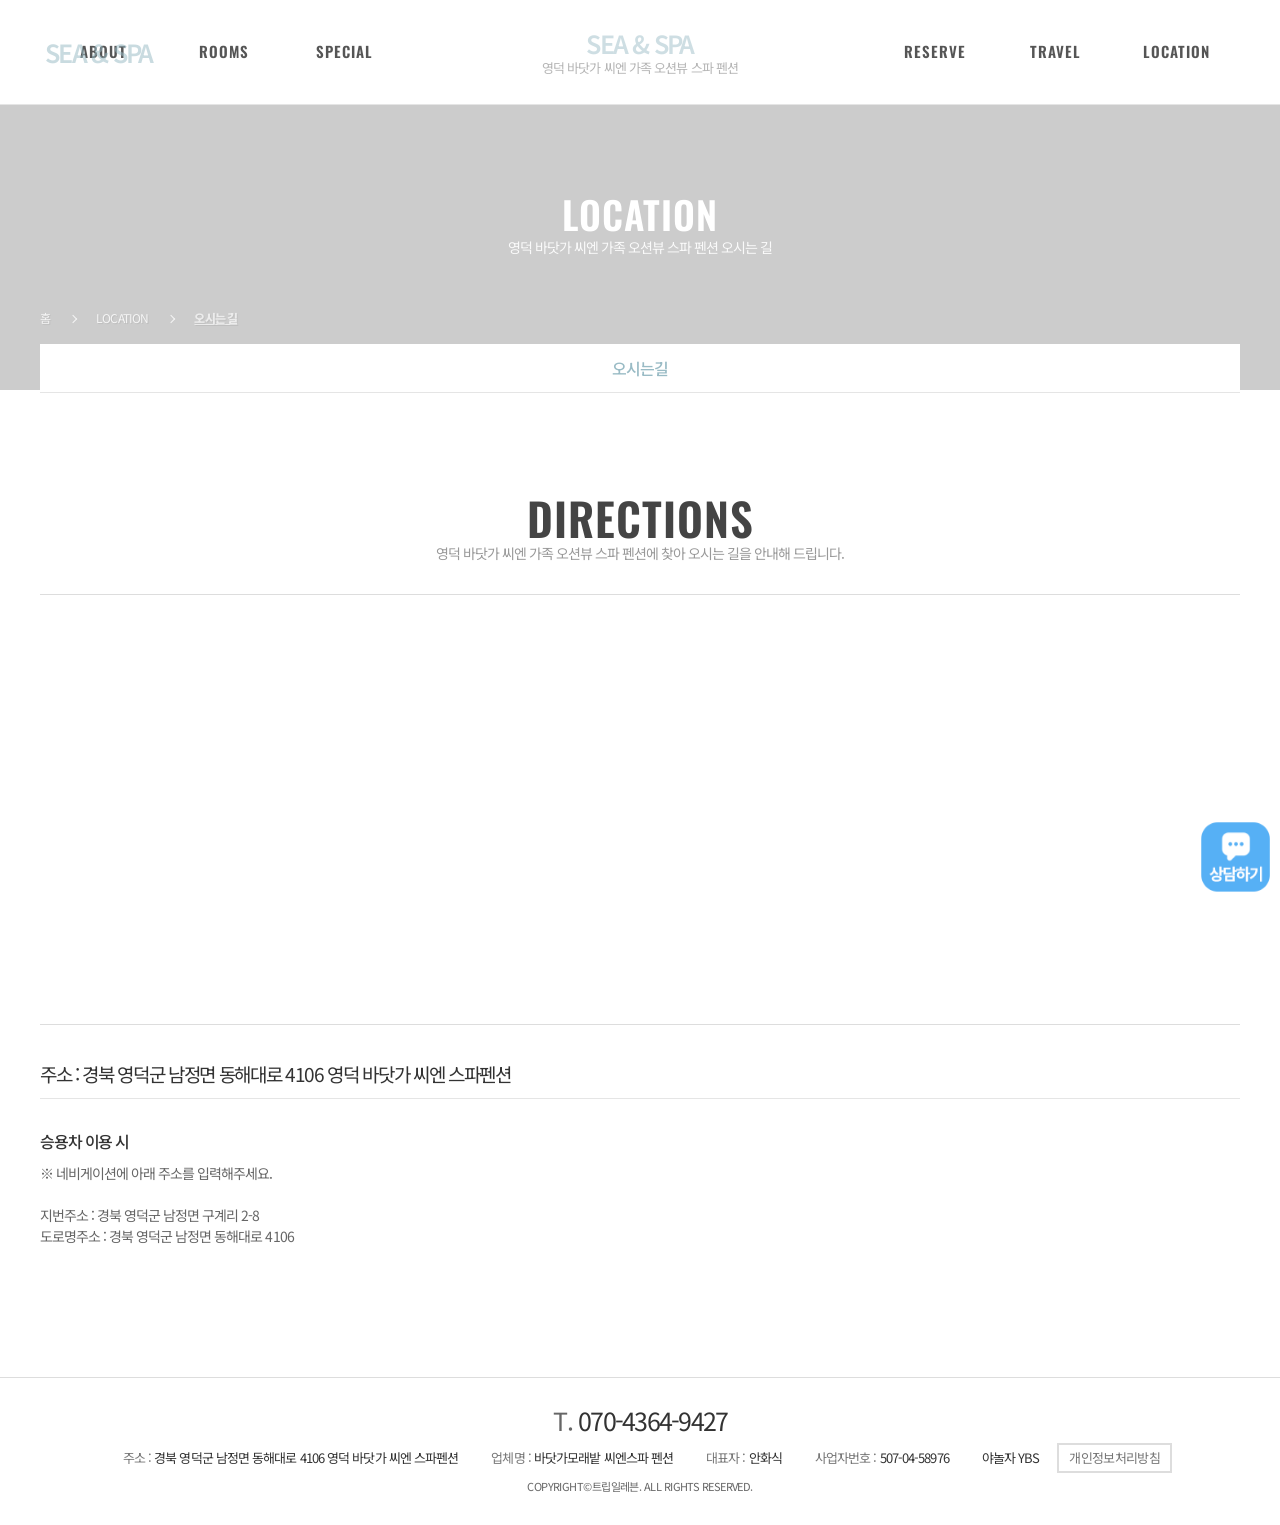
<file: directions.html>
<!doctype html>
<html lang="ko">
  <head>
    <meta charset="UTF-8" />
    <style>
      html.tpl-loading body {
        opacity: 0;
      }
      body {
        opacity: 1;
        transition: opacity 0.3s ease;
      }
    </style>
    <script>
      document.documentElement.classList.add('tpl-loading');
      window.__tplReveal = function () {
        document.documentElement.classList.remove('tpl-loading');
      };
      setTimeout(function () {
        window.__tplReveal && window.__tplReveal();
      }, 3000);
    </script>
    <meta http-equiv="X-UA-Compatible" content="IE=edge" />
    <meta name="viewport" content="width=device-width, initial-scale=1.0" />
    <meta property="og:type" content="website" />
    <title data-page-title>영덕 바닷가 씨엔 가족 오션뷰 스파 펜션 - 오시는길</title>
    <link rel="icon" href="data:," />
    <link rel="stylesheet" type="text/css" href="styles/theme.css" />
    <link rel="stylesheet" type="text/css" href="styles/reset.css" />
    <link rel="stylesheet" type="text/css" href="styles/style.css" />
    <link rel="stylesheet" type="text/css" href="styles/popup.css" />
    <link
      rel="stylesheet"
      type="text/css"
      href="//cdn.jsdelivr.net/npm/swiper@8/swiper-bundle.min.css"
    />
    <!-- Open Graph Meta Tags for Social Media -->
  <meta property="og:type" content="website" />
  <meta property="og:title" content="영덕 바닷가 씨엔 가족 오션뷰 스파 펜션 - 오시는길" />
  <meta property="og:description" content="전객실에서 펼쳐지는 오션뷰, 남호해수욕장 바로앞에 위치한 영덕 씨엔스파펜션입니다. 사랑하는 커플,가족들과 스파로 따뜻한 힐링을 즐겨보세요!" />
  <meta property="og:image" content="https://bookingplay-media.s3.amazonaws.com/item_images/2026/07/29/Uz6To5iqeZ3f.jpg" />
  <meta property="og:url" content="https://seanspa.co.kr" />

  <!-- Twitter Card Meta Tags -->
  <meta name="twitter:card" content="summary_large_image" />
  <meta name="twitter:title" content="영덕 바닷가 씨엔 가족 오션뷰 스파 펜션 - 오시는길" />
  <meta name="twitter:description" content="전객실에서 펼쳐지는 오션뷰, 남호해수욕장 바로앞에 위치한 영덕 씨엔스파펜션입니다. 사랑하는 커플,가족들과 스파로 따뜻한 힐링을 즐겨보세요!" />
  <meta name="twitter:image" content="https://bookingplay-media.s3.amazonaws.com/item_images/2026/07/29/Uz6To5iqeZ3f.jpg" />
  <meta name="naver-site-verification" content="d087b1d489e18bbc3c0c656e6c4687531232b948" />
  <meta name="google-site-verification" content="9KjrCirvM-ca48rU5hf4GKAM_B9p833w2zZmYitwXmo" />
</head>

  <body oncontextmenu="return false;" onselectstart="return false" ondragstart="return false;">
    <div id="wrap">
      <div id="header-wrap"></div>

      <div id="container">
        <!-- 원본 traffic.html (#content.sub5_1). 슬라이더가 없는 정적 페이지다. -->
        <section id="content" class="sub5_1 sub_traffic">
          <!-- ── 히어로 — 슬라이더가 아닌 고정 배경 ──────────────── -->
          <div class="sub_visual_wide" data-directions-hero>
            <div class="visual_box">
              <div class="visual_txt">
                <strong>LOCATION</strong>
                <p data-directions-hero-description></p>
              </div>
            </div>
          </div>
          <!--// sub_visual -->

          <div class="sub_location_wrap">
            <div class="inner">
              <ul class="location_box">
                <li>홈</li>
                <li>LOCATION</li>
                <li><a href="./directions.html">오시는 길</a></li>
              </ul>
              <ul class="cate_box">
                <li class="on"><a href="./directions.html">오시는길</a></li>
              </ul>
            </div>
          </div>

          <div class="sub_cont">
            <div class="sub_title_box">
              <h3 data-directions-title></h3>
              <p data-directions-lead></p>
            </div>

            <div class="map_box">
              <!-- 원본은 daum roughmap 퍼가기 스크립트를 넣었다. 업체 고유 key 가
                   필요해 데이터로 만들 수 없어 Kakao Maps SDK 로 대체했다.
                   .map_inner 는 padding-bottom 비율 상자라 #kakao-map 이 absolute 로 채운다. -->
              <div class="map_inner">
                <div id="kakao-map"></div>
              </div>
            </div>

            <div class="map_info inner">
              <strong data-directions-address></strong>
              <dl data-directions-notice></dl>
            </div>
          </div>
          <!--// sub_cont -->
        </section>
      </div>
      <!--// container -->

      <div id="footer-wrap"></div>
    </div>

    <div id="popup-container"></div>

    <script src="//cdnjs.cloudflare.com/ajax/libs/jquery/3.4.1/jquery.min.js"></script>
    <script src="//cdn.jsdelivr.net/npm/swiper@8/swiper-bundle.min.js"></script>
    <script src="js/image-helpers.js"></script>
    <script src="js/kakao-maps-sdk.js"></script>
    <script src="js/preview-handler.js"></script>
    <script src="js/data-mapper/core/base-mapper.js"></script>
    <script src="js/data-mapper/pages/header-footer-mapper.js"></script>
    <script src="js/data-mapper/pages/directions-mapper.js"></script>
    <script src="js/header-footer-loader.js"></script>
    <script src="js/common.js"></script>
    <script src="js/popup.js"></script>
  </body>
</html>
</file>
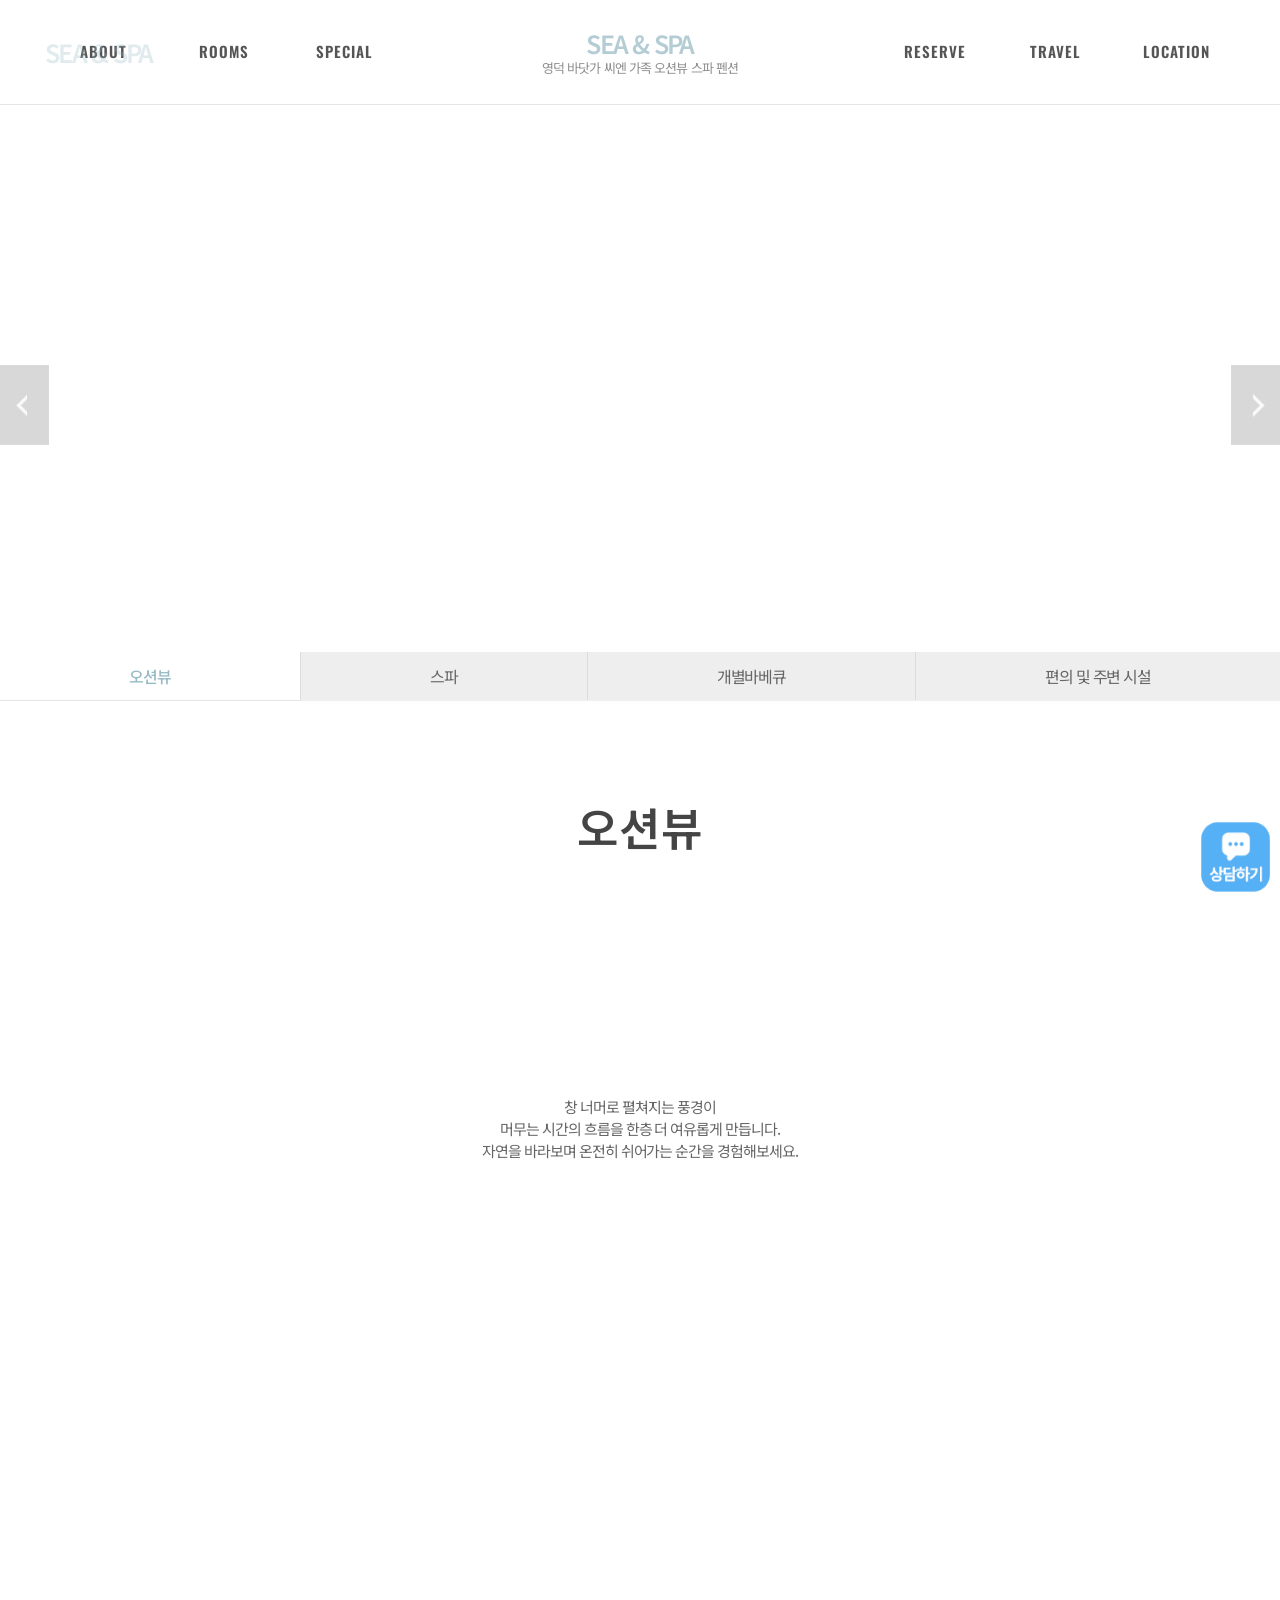
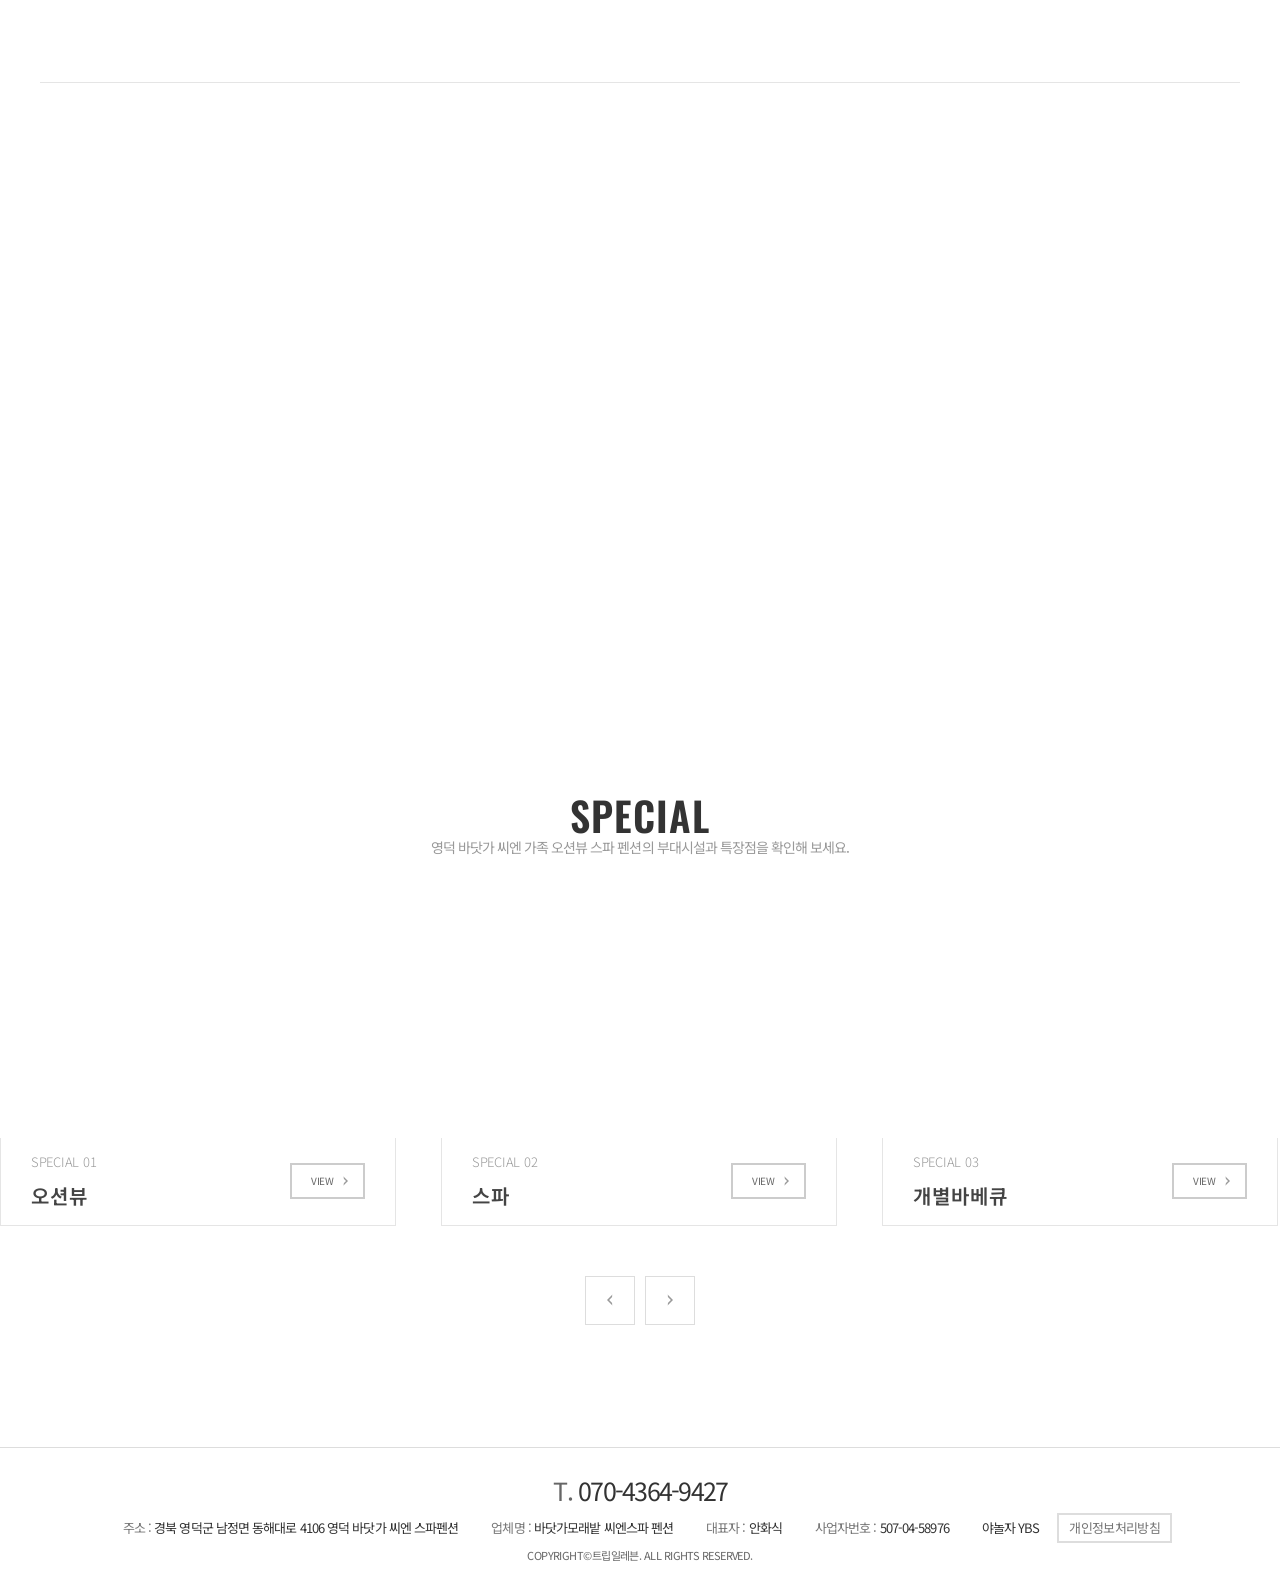
<file: facility.html>
<!doctype html>
<html lang="ko">
  <head>
    <meta charset="UTF-8" />
    <style>
      html.tpl-loading body {
        opacity: 0;
      }
      body {
        opacity: 1;
        transition: opacity 0.3s ease;
      }
    </style>
    <script>
      document.documentElement.classList.add('tpl-loading');
      window.__tplReveal = function () {
        document.documentElement.classList.remove('tpl-loading');
      };
      setTimeout(function () {
        window.__tplReveal && window.__tplReveal();
      }, 3000);
    </script>
    <meta http-equiv="X-UA-Compatible" content="IE=edge" />
    <meta name="viewport" content="width=device-width, initial-scale=1.0" />
    <meta property="og:type" content="website" />
    <title data-page-title>영덕 바닷가 씨엔 가족 오션뷰 스파 펜션 - 시설안내</title>
    <link rel="icon" href="data:," />
    <link rel="stylesheet" type="text/css" href="styles/theme.css" />
    <link rel="stylesheet" type="text/css" href="styles/reset.css" />
    <link rel="stylesheet" type="text/css" href="styles/style.css" />
    <link rel="stylesheet" type="text/css" href="styles/popup.css" />
    <link
      rel="stylesheet"
      type="text/css"
      href="//cdn.jsdelivr.net/npm/swiper@8/swiper-bundle.min.css"
    />
    <!-- Open Graph Meta Tags for Social Media -->
  <meta property="og:type" content="website" />
  <meta property="og:title" content="영덕 바닷가 씨엔 가족 오션뷰 스파 펜션 - 시설안내" />
  <meta property="og:description" content="전객실에서 펼쳐지는 오션뷰, 남호해수욕장 바로앞에 위치한 영덕 씨엔스파펜션입니다. 사랑하는 커플,가족들과 스파로 따뜻한 힐링을 즐겨보세요!" />
  <meta property="og:image" content="https://bookingplay-media.s3.amazonaws.com/item_images/2026/07/29/Uz6To5iqeZ3f.jpg" />
  <meta property="og:url" content="https://seanspa.co.kr" />

  <!-- Twitter Card Meta Tags -->
  <meta name="twitter:card" content="summary_large_image" />
  <meta name="twitter:title" content="영덕 바닷가 씨엔 가족 오션뷰 스파 펜션 - 시설안내" />
  <meta name="twitter:description" content="전객실에서 펼쳐지는 오션뷰, 남호해수욕장 바로앞에 위치한 영덕 씨엔스파펜션입니다. 사랑하는 커플,가족들과 스파로 따뜻한 힐링을 즐겨보세요!" />
  <meta name="twitter:image" content="https://bookingplay-media.s3.amazonaws.com/item_images/2026/07/29/Uz6To5iqeZ3f.jpg" />
  <meta name="naver-site-verification" content="d087b1d489e18bbc3c0c656e6c4687531232b948" />
  <meta name="google-site-verification" content="9KjrCirvM-ca48rU5hf4GKAM_B9p833w2zZmYitwXmo" />
</head>

  <body oncontextmenu="return false;" onselectstart="return false" ondragstart="return false;">
    <div id="wrap">
      <div id="header-wrap"></div>

      <div id="container">
        <!-- 원본 special1~5.html 상세 화면(#content.sub3_2)이다.
             원본은 시설마다 파일이 하나씩이었지만 우리는 ?id= 로 받는다. -->
        <section id="content" class="sub3_2 sub_special sub_special_detail">
          <!-- ── 히어로 (시설 사진 슬라이더) ─────────────────────── -->
          <div class="sub_visual visual">
            <div class="visual_txt">
              <span data-property-name-en></span>
              <strong data-facility-name></strong>
              <p data-facility-caption></p>
            </div>
            <div class="arw_box">
              <div
                class="swiper-button-prev"
                style="
                  background: url(images/common/left_btn.png) no-repeat 0 0;
                  background-size: auto 100%;
                "
              ></div>
              <div
                class="swiper-button-next"
                style="
                  background: url(images/common/right_btn.png) no-repeat 100%;
                  background-size: auto 100%;
                "
              ></div>
            </div>
            <div class="visual_box">
              <div class="swiper-container">
                <div class="swiper-wrapper" data-facility-hero-slides></div>
              </div>
            </div>
          </div>
          <!--// sub_visual -->

          <div class="sub_location_wrap">
            <div class="inner">
              <!-- 시설 탭. 원본에는 앞에 '미리보기'(special.html) li 가 있지만
                   우리 템플릿에는 시설 목록 페이지가 없어 시설만 나열한다. -->
              <ul class="cate_box" data-facility-nav></ul>
            </div>
          </div>

          <div class="sub_cont">
            <div class="sub_title_box">
              <h3 data-facility-name></h3>
              <p data-facility-caption></p>
            </div>

            <!-- ── 소개 배너 ─────────────────────────────────── -->
            <div class="special_bnr inner">
              <div class="img" data-facility-banner-image></div>
              <div class="txt_box">
                <strong data-facility-banner-title></strong>
                <p data-facility-description></p>
              </div>
            </div>

            <!-- ── 상세 이미지 블록 ──────────────────────────── -->
            <div data-facility-detail-blocks></div>

            <!-- ── 다른 부대시설 ─────────────────────────────── -->
            <div class="sub_special_detail_box">
              <div class="main_special">
                <div class="title_box">
                  <h3>SPECIAL</h3>
                  <p data-facility-list-lead></p>
                </div>
                <div class="swiper-container inner">
                  <div class="swiper-wrapper" data-facility-list-slides></div>
                </div>
                <div class="arw_box">
                  <div
                    class="swiper-button-prev"
                    style="background: url(images/common/room_pre.png) no-repeat 50% 50% #fff"
                  >
                    <img src="images/common/spe_le.png" alt="이전버튼" />
                  </div>
                  <div
                    class="swiper-button-next"
                    style="background: url(images/common/l_le.png) no-repeat 50% 50% #fff"
                  >
                    <img src="images/common/spe_ri.png" alt="다음버튼" />
                  </div>
                </div>
              </div>
            </div>
          </div>
          <!--// sub_cont -->
        </section>
      </div>
      <!--// container -->

      <div id="footer-wrap"></div>
    </div>

    <div id="popup-container"></div>

    <script src="//cdnjs.cloudflare.com/ajax/libs/jquery/3.4.1/jquery.min.js"></script>
    <script src="//cdn.jsdelivr.net/npm/swiper@8/swiper-bundle.min.js"></script>
    <script src="js/image-helpers.js"></script>
    <script src="js/preview-handler.js"></script>
    <script src="js/data-mapper/core/base-mapper.js"></script>
    <script src="js/data-mapper/pages/header-footer-mapper.js"></script>
    <script src="js/data-mapper/pages/facility-mapper.js"></script>
    <script src="js/header-footer-loader.js"></script>
    <script src="js/common.js"></script>
    <script src="js/pages/facility.js"></script>
    <script src="js/popup.js"></script>
  </body>
</html>
</file>
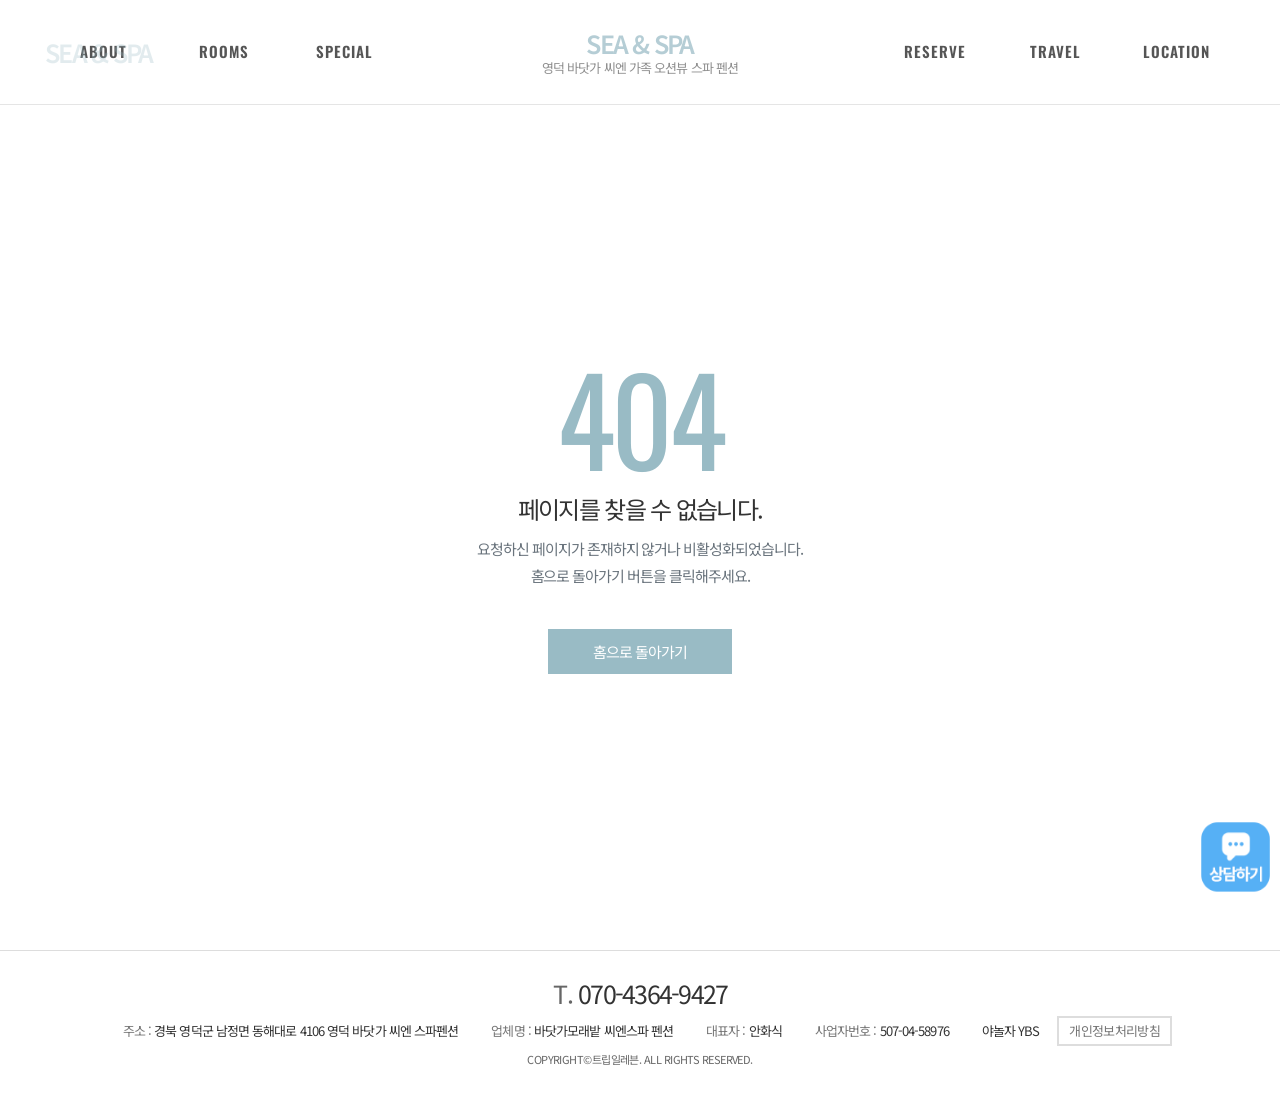
<file: landing.html>
<!doctype html>
<html lang="ko">
  <head>
    <meta charset="UTF-8" />
    <!-- 렌더 게이트: 매핑 전 placeholder 깜빡임 방지 (매핑 완료 시 페이드인) -->
    <style>
      html.tpl-loading body {
        opacity: 0;
      }
      body {
        opacity: 1;
        transition: opacity 0.3s ease;
      }
    </style>
    <script>
      document.documentElement.classList.add('tpl-loading');
      window.__tplReveal = function () {
        document.documentElement.classList.remove('tpl-loading');
      };
      setTimeout(function () {
        window.__tplReveal && window.__tplReveal();
      }, 3000);
    </script>
    <meta http-equiv="X-UA-Compatible" content="IE=edge" />
    <meta name="viewport" content="width=device-width, initial-scale=1.0" />
    <meta property="og:type" content="website" />
    <title data-page-title>영덕 바닷가 씨엔 가족 오션뷰 스파 펜션</title>
    <link rel="icon" href="data:," />
    <link rel="stylesheet" type="text/css" href="styles/theme.css" />
    <link rel="stylesheet" type="text/css" href="styles/reset.css" />
    <link rel="stylesheet" type="text/css" href="styles/landing.css" />
    <!-- Open Graph Meta Tags for Social Media -->
  <meta property="og:type" content="website" />
  <meta property="og:title" content="영덕 바닷가 씨엔 가족 오션뷰 스파 펜션" />
  <meta property="og:description" content="전객실에서 펼쳐지는 오션뷰, 남호해수욕장 바로앞에 위치한 영덕 씨엔스파펜션입니다. 사랑하는 커플,가족들과 스파로 따뜻한 힐링을 즐겨보세요!" />
  <meta property="og:image" content="https://bookingplay-media.s3.amazonaws.com/item_images/2026/07/29/Uz6To5iqeZ3f.jpg" />
  <meta property="og:url" content="https://seanspa.co.kr" />

  <!-- Twitter Card Meta Tags -->
  <meta name="twitter:card" content="summary_large_image" />
  <meta name="twitter:title" content="영덕 바닷가 씨엔 가족 오션뷰 스파 펜션" />
  <meta name="twitter:description" content="전객실에서 펼쳐지는 오션뷰, 남호해수욕장 바로앞에 위치한 영덕 씨엔스파펜션입니다. 사랑하는 커플,가족들과 스파로 따뜻한 힐링을 즐겨보세요!" />
  <meta name="twitter:image" content="https://bookingplay-media.s3.amazonaws.com/item_images/2026/07/29/Uz6To5iqeZ3f.jpg" />
  <meta name="naver-site-verification" content="d087b1d489e18bbc3c0c656e6c4687531232b948" />
  <meta name="google-site-verification" content="9KjrCirvM-ca48rU5hf4GKAM_B9p833w2zZmYitwXmo" />
</head>

  <body oncontextmenu="return false;" onselectstart="return false" ondragstart="return false;">
    <!-- 랜딩 게이트: 헤더/푸터 없음 — 숙소를 아직 고르기 전 화면이라
         특정 숙소의 내비게이션(ABOUT/ROOMS/SPECIAL 등)을 보여줄 수 없다.
         himongpoolvilla.kr(3카드) / haimom(2카드) 형태의 "여러 숙소 게이트" 참고. -->
    <div id="landing-gate">
      <!-- data-* 속성 : data-landing-cards (동적 매핑, li 개수 = 카드 수)
           pages.landing.sections[0].about[] -->
      <ul class="landing_cards" data-landing-cards>
        <!-- MAPPER: about[i] → li.landing_card > a > div.landing_card_bg + div.landing_card_overlay + div.landing_card_content -->
      </ul>
    </div>

    <script src="js/image-helpers.js"></script>
    <script src="js/preview-handler.js"></script>
    <script src="js/data-mapper/core/base-mapper.js"></script>
    <script src="js/data-mapper/pages/landing-mapper.js"></script>
    <script src="js/pages/landing.js"></script>
  </body>
</html>
</file>
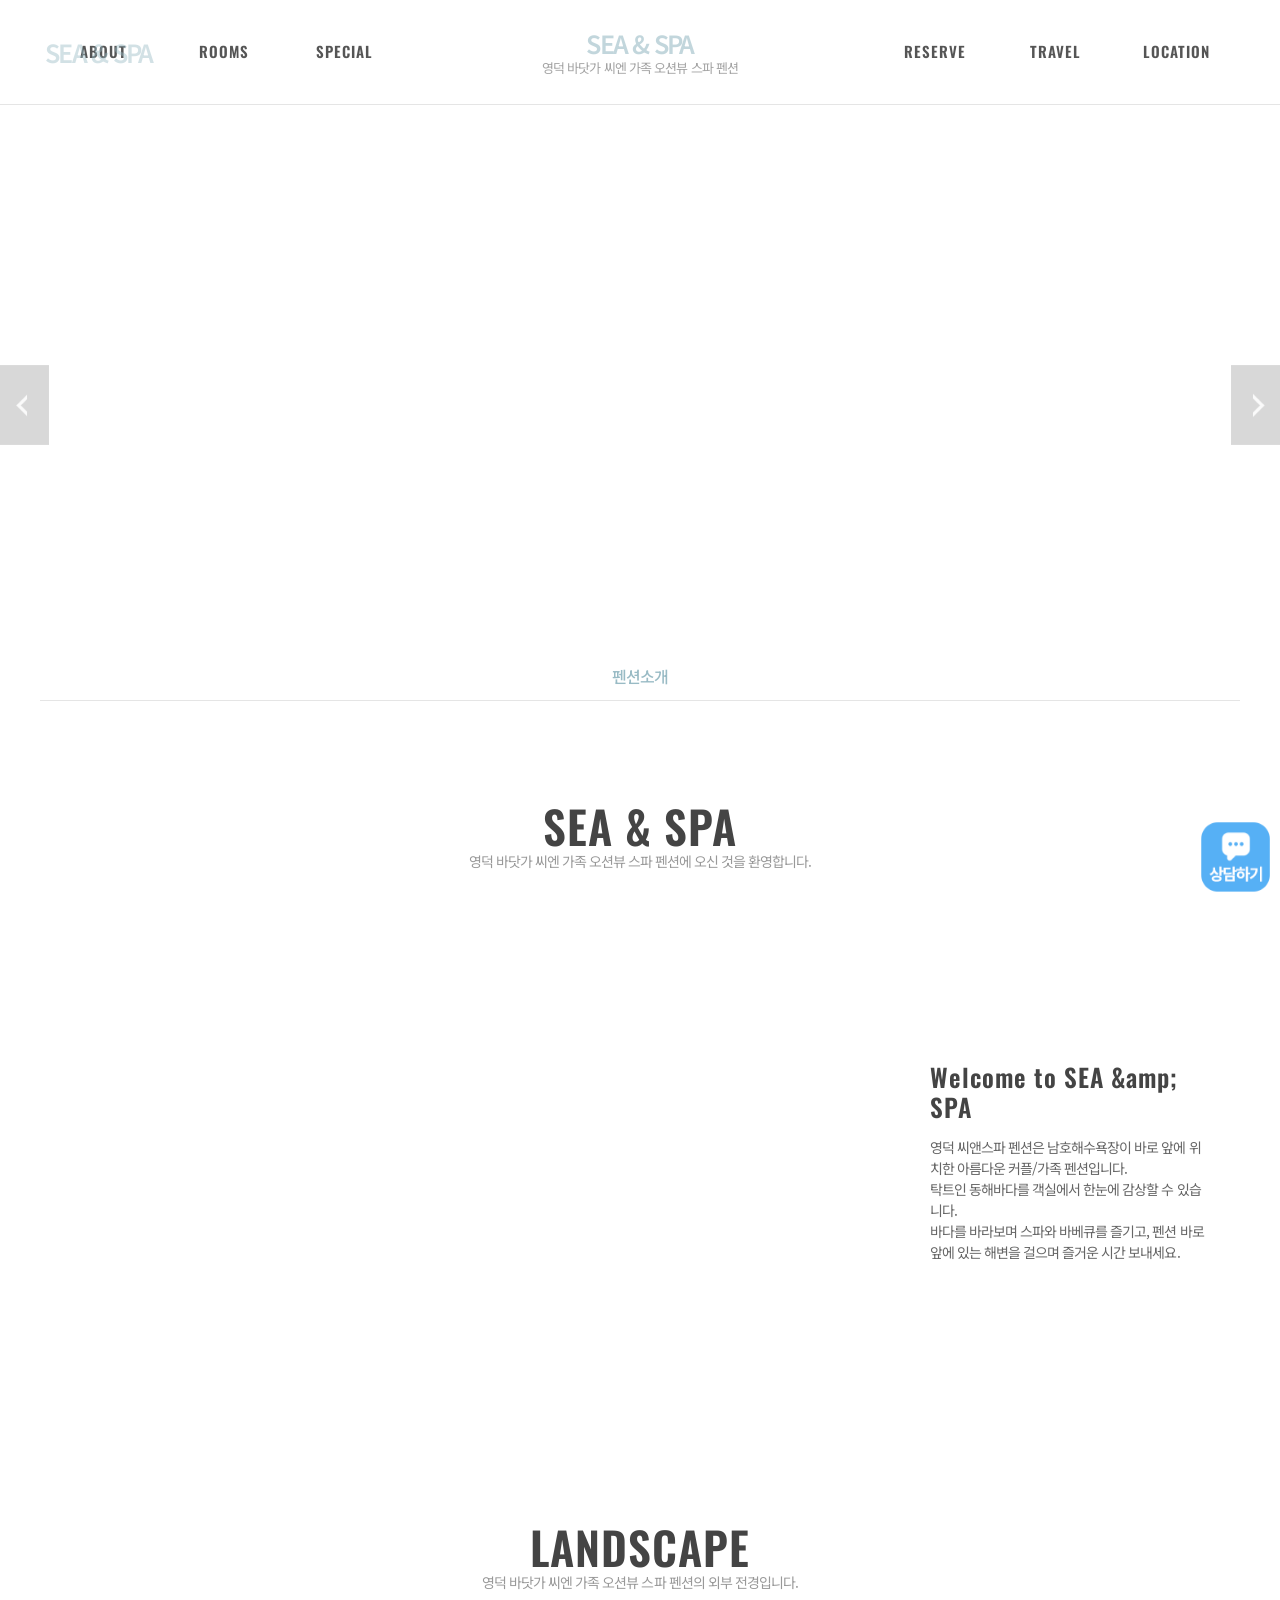
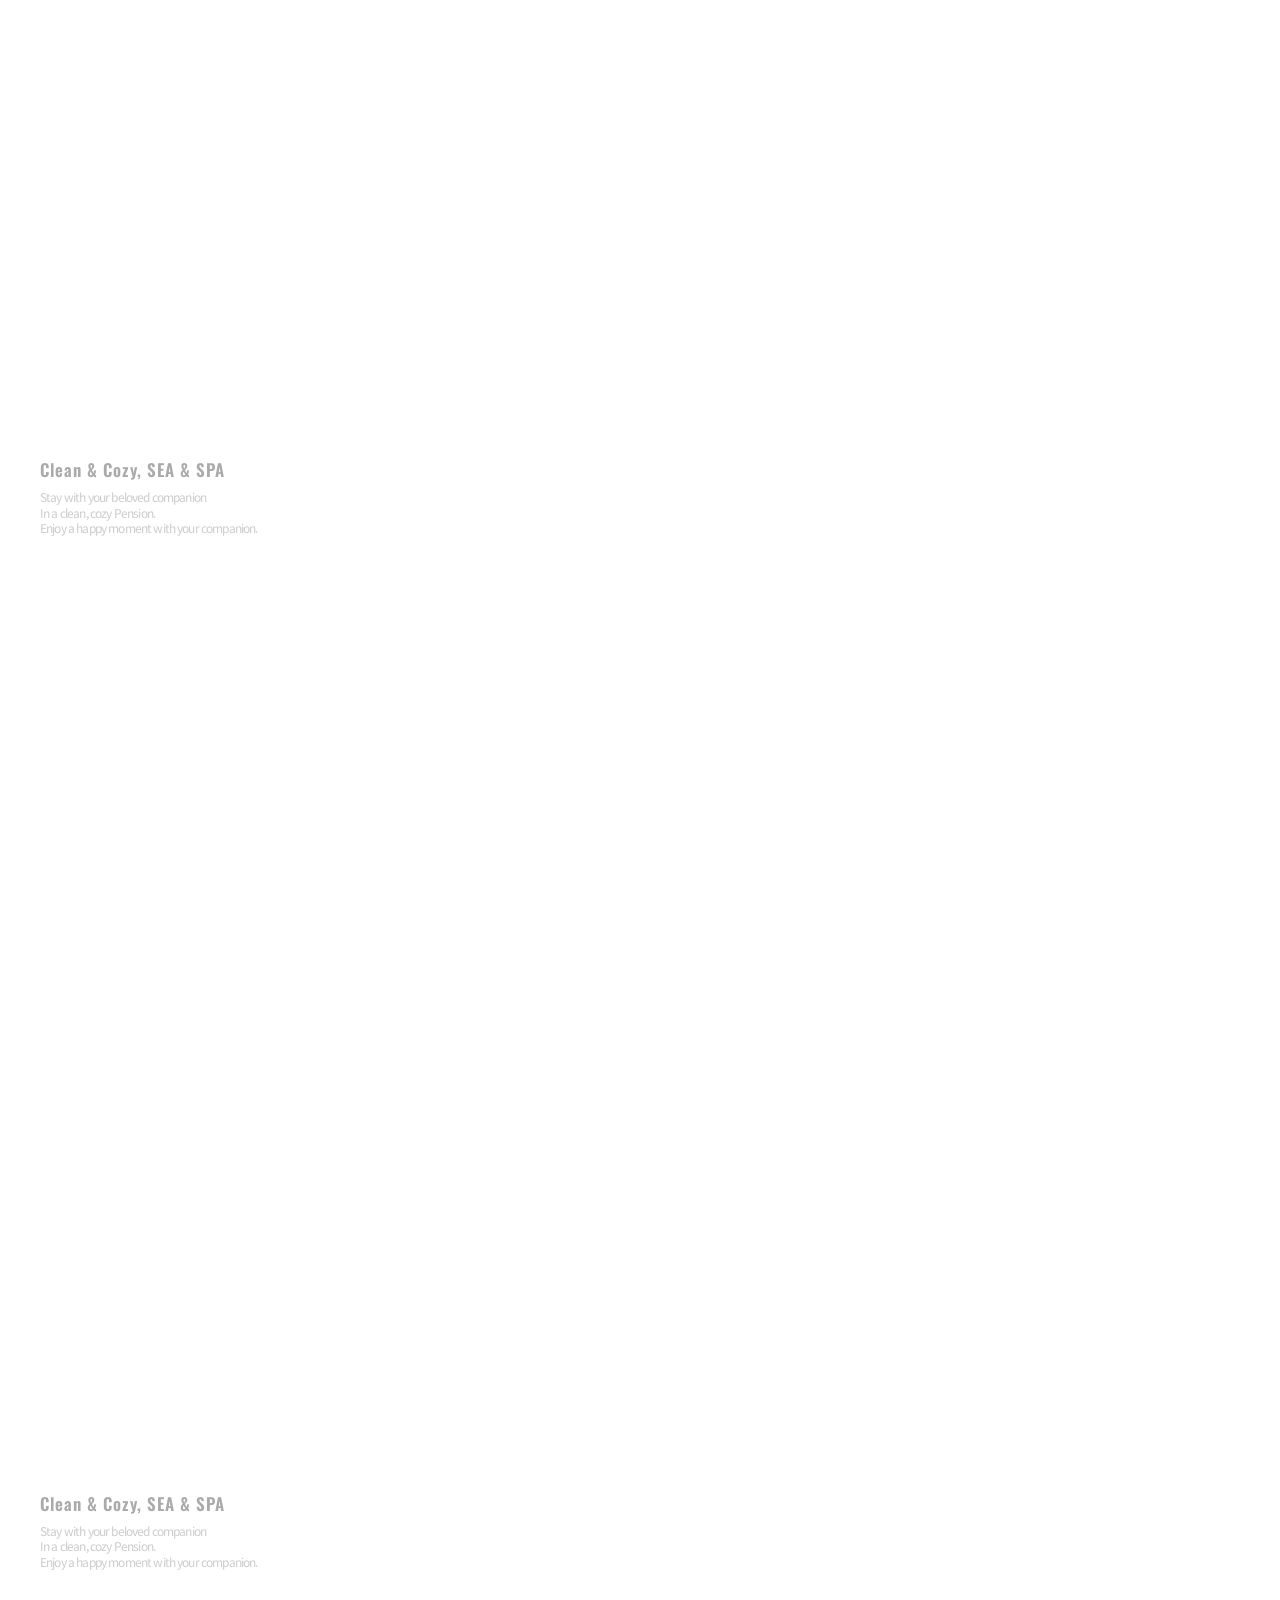
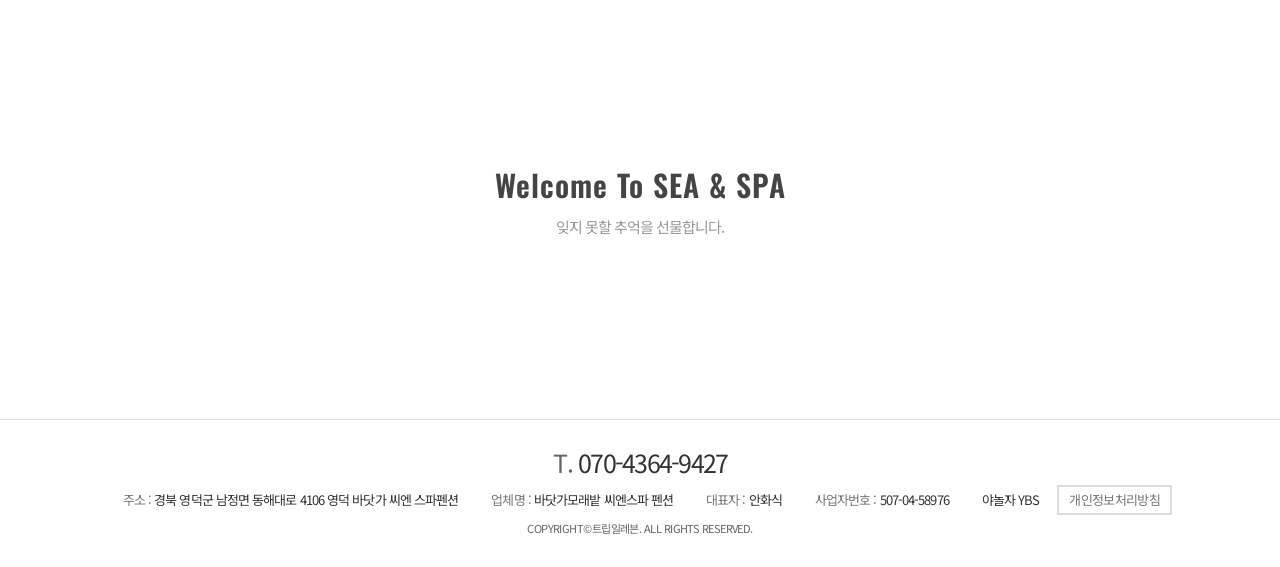
<file: main.html>
<!doctype html>
<html lang="ko">
  <head>
    <meta charset="UTF-8" />
    <style>
      html.tpl-loading body {
        opacity: 0;
      }
      body {
        opacity: 1;
        transition: opacity 0.3s ease;
      }
    </style>
    <script>
      document.documentElement.classList.add('tpl-loading');
      window.__tplReveal = function () {
        document.documentElement.classList.remove('tpl-loading');
      };
      setTimeout(function () {
        window.__tplReveal && window.__tplReveal();
      }, 3000);
    </script>
    <meta http-equiv="X-UA-Compatible" content="IE=edge" />
    <meta name="viewport" content="width=device-width, initial-scale=1.0" />
    <meta property="og:type" content="website" />
    <title data-page-title>영덕 바닷가 씨엔 가족 오션뷰 스파 펜션 - 숙소소개</title>
    <link rel="icon" href="data:," />
    <link rel="stylesheet" type="text/css" href="styles/theme.css" />
    <link rel="stylesheet" type="text/css" href="styles/reset.css" />
    <link rel="stylesheet" type="text/css" href="styles/style.css" />
    <link rel="stylesheet" type="text/css" href="styles/popup.css" />
    <link
      rel="stylesheet"
      type="text/css"
      href="//cdn.jsdelivr.net/npm/swiper@8/swiper-bundle.min.css"
    />
    <!-- Open Graph Meta Tags for Social Media -->
  <meta property="og:type" content="website" />
  <meta property="og:title" content="영덕 바닷가 씨엔 가족 오션뷰 스파 펜션 - 숙소소개" />
  <meta property="og:description" content="전객실에서 펼쳐지는 오션뷰, 남호해수욕장 바로앞에 위치한 영덕 씨엔스파펜션입니다. 사랑하는 커플,가족들과 스파로 따뜻한 힐링을 즐겨보세요!" />
  <meta property="og:image" content="https://bookingplay-media.s3.amazonaws.com/item_images/2026/07/29/Uz6To5iqeZ3f.jpg" />
  <meta property="og:url" content="https://seanspa.co.kr" />

  <!-- Twitter Card Meta Tags -->
  <meta name="twitter:card" content="summary_large_image" />
  <meta name="twitter:title" content="영덕 바닷가 씨엔 가족 오션뷰 스파 펜션 - 숙소소개" />
  <meta name="twitter:description" content="전객실에서 펼쳐지는 오션뷰, 남호해수욕장 바로앞에 위치한 영덕 씨엔스파펜션입니다. 사랑하는 커플,가족들과 스파로 따뜻한 힐링을 즐겨보세요!" />
  <meta name="twitter:image" content="https://bookingplay-media.s3.amazonaws.com/item_images/2026/07/29/Uz6To5iqeZ3f.jpg" />
  <meta name="naver-site-verification" content="d087b1d489e18bbc3c0c656e6c4687531232b948" />
  <meta name="google-site-verification" content="9KjrCirvM-ca48rU5hf4GKAM_B9p833w2zZmYitwXmo" />
</head>

  <body oncontextmenu="return false;" onselectstart="return false" ondragstart="return false;">
    <div id="wrap">
      <div id="header-wrap"></div>

      <div id="container">
        <!-- 원본 about.html(sub1_1) + view.html(sub1_2) 을 합친 페이지.
             골격은 view.html 을 쓰고, about.html 에서는 .sub_wide_bnr 하나만 가져왔다.
             about + view 가 한 페이지가 되어 탭(.sub_location_wrap)은 뺐다. -->
        <section id="content" class="sub1_2 sub_view">
          <!-- ── 히어로 (외경 슬라이더) ────────────────────────── -->
          <div class="sub_visual visual">
            <div class="visual_txt">
              <span data-property-name-en></span>
              <!-- 원본은 LANDSCAPE. about 과 합친 페이지라 ABOUT 으로 둔다 -->
              <strong>ABOUT</strong>
              <p data-main-visual-description></p>
            </div>
            <div class="arw_box">
              <div
                class="swiper-button-prev"
                style="
                  background: url(images/common/left_btn.png) no-repeat 0 0;
                  background-size: auto 100%;
                "
              ></div>
              <div
                class="swiper-button-next"
                style="
                  background: url(images/common/right_btn.png) no-repeat 100%;
                  background-size: auto 100%;
                "
              ></div>
            </div>
            <div class="visual_box">
              <div class="swiper-container">
                <div class="swiper-wrapper" data-main-visual-slides></div>
              </div>
            </div>
          </div>
          <!--// sub_visual -->

          <!-- about + view 를 합쳐 탭은 '펜션소개' 하나뿐이다. 원본의 '외경보기'
               탭은 두지 않는다(같은 페이지를 가리키게 된다).
               탭을 남기는 건 메뉴 표시 때문만이 아니다. `.sub_visual +
               .sub_location_wrap` 의 margin-top:-48px 이 히어로 위로 올라타면서
               히어로와 아래 소개 배너 사이를 끊어 준다. 빼면 둘이 붙어 버린다. -->
          <div class="sub_location_wrap">
            <div class="inner">
              <ul class="cate_box">
                <li class="on"><a href="./main.html">펜션소개</a></li>
              </ul>
            </div>
          </div>

          <div class="sub_cont">
            <!-- ── 환영 제목 (about.html) ──────────────────────────
                 원본 about.html 에서 .sub_wide_bnr 바로 위에 있던 제목이다.
                 padding:100px 0 30px 을 갖고 있어 탭 흰 띠와 배너 사이 여백도
                 이 블록이 만든다. -->
            <div class="sub_title_box" data-main-welcome>
              <h3 data-property-name-en></h3>
              <p data-main-welcome-lead></p>
            </div>

            <!-- ── 숙소 소개 배너 (hero) — about.html 에서 가져온 영역 ── -->
            <div class="sub_wide_bnr" data-main-intro>
              <div class="txt_box">
                <strong data-main-intro-title></strong>
                <p data-main-intro-description></p>
              </div>
            </div>

            <!-- ── 외경 (about[]) ──────────────────────────────── -->
            <div class="sub_title_box" data-main-about-heading>
              <!-- 위 환영 제목이 이미 영문 숙소명이라, 여기는 원본 view.html 대로
                   LANDSCAPE 를 쓴다. 같은 이름이 두 번 나오지 않게 한다. -->
              <h3>LANDSCAPE</h3>
              <p data-main-about-lead></p>
            </div>
            <div data-main-about-blocks></div>

            <!-- ── 마무리 배너 ─────────────────────────────────── -->
            <div class="view_wide_bnr" data-main-closing>
              <div>
                <strong data-main-closing-title></strong>
                <p>잊지 못할 추억을 선물합니다.</p>
              </div>
            </div>
          </div>
          <!--// sub_cont -->
        </section>
      </div>
      <!--// container -->

      <div id="footer-wrap"></div>
    </div>

    <div id="popup-container"></div>

    <script src="//cdnjs.cloudflare.com/ajax/libs/jquery/3.4.1/jquery.min.js"></script>
    <script src="//cdn.jsdelivr.net/npm/swiper@8/swiper-bundle.min.js"></script>
    <script src="js/image-helpers.js"></script>
    <script src="js/preview-handler.js"></script>
    <script src="js/data-mapper/core/base-mapper.js"></script>
    <script src="js/data-mapper/pages/header-footer-mapper.js"></script>
    <script src="js/data-mapper/pages/main-mapper.js"></script>
    <script src="js/header-footer-loader.js"></script>
    <script src="js/common.js"></script>
    <script src="js/pages/main.js"></script>
    <script src="js/popup.js"></script>
  </body>
</html>
</file>
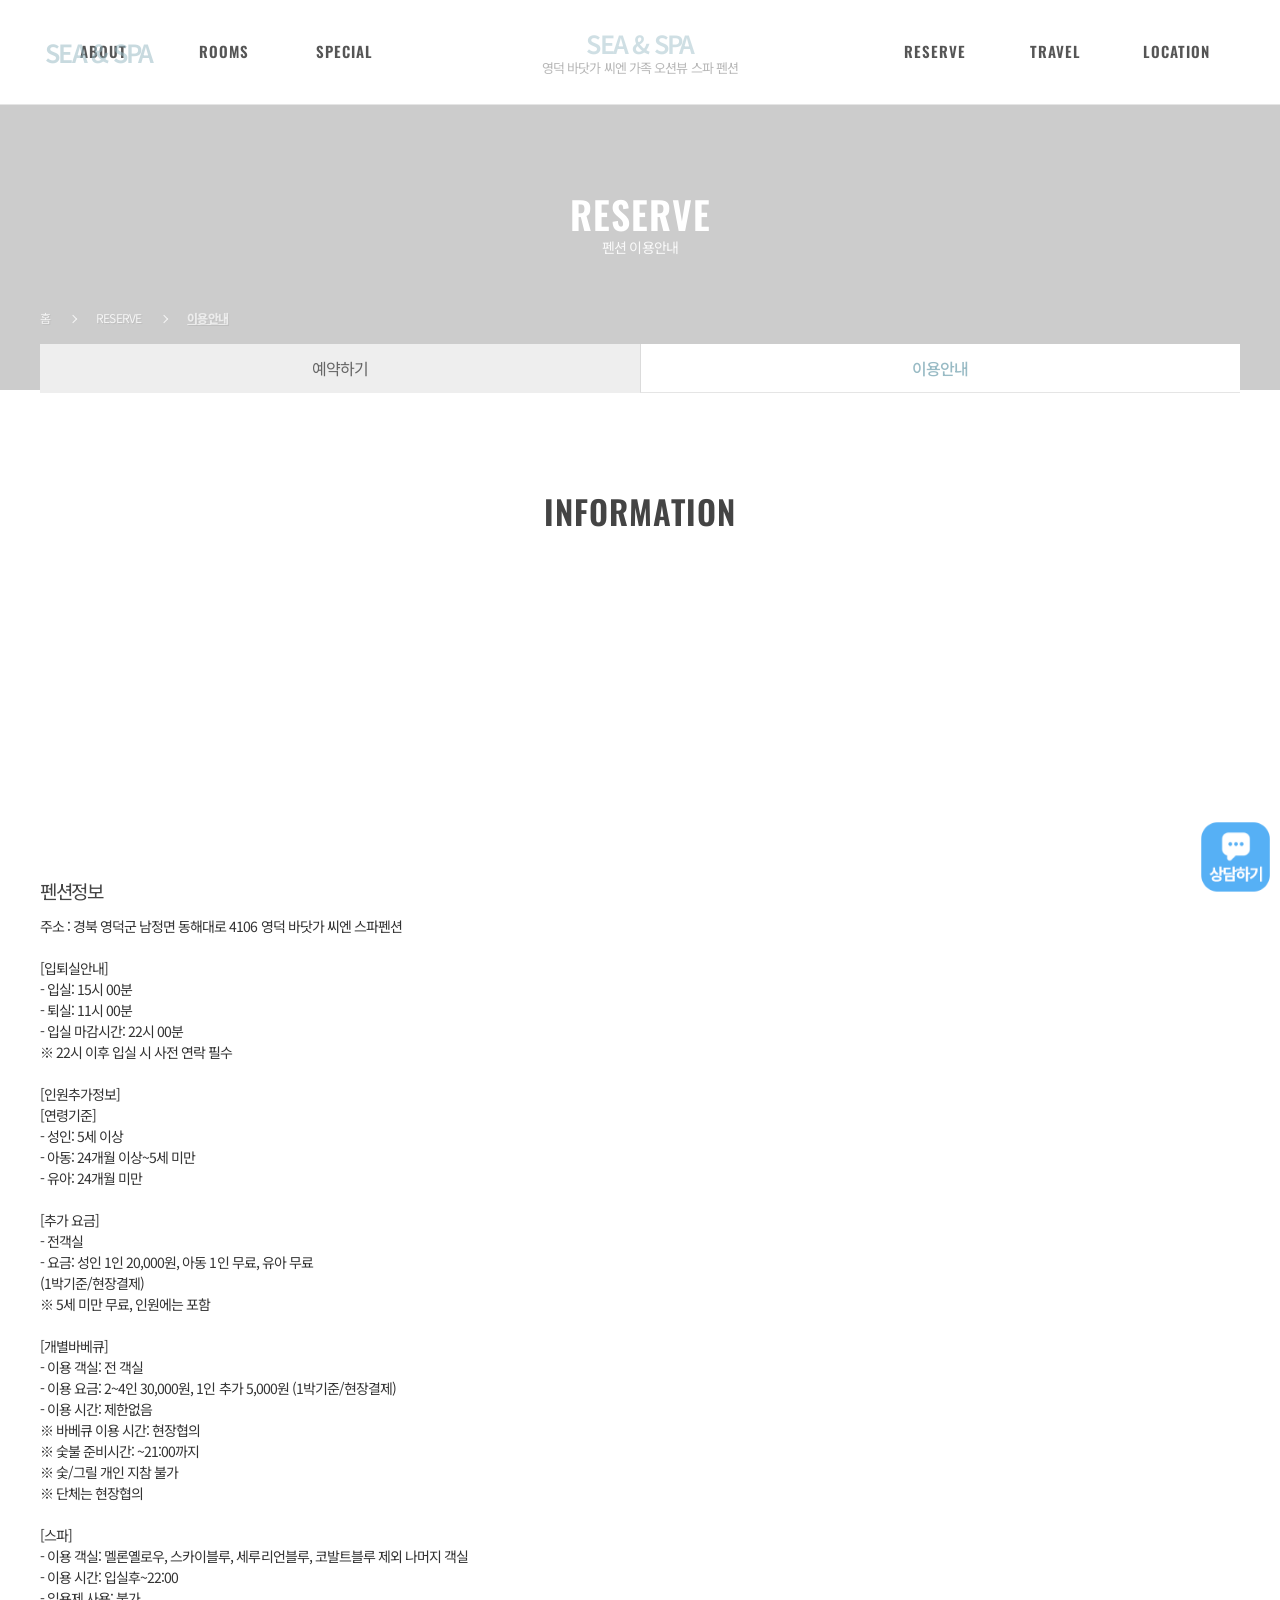
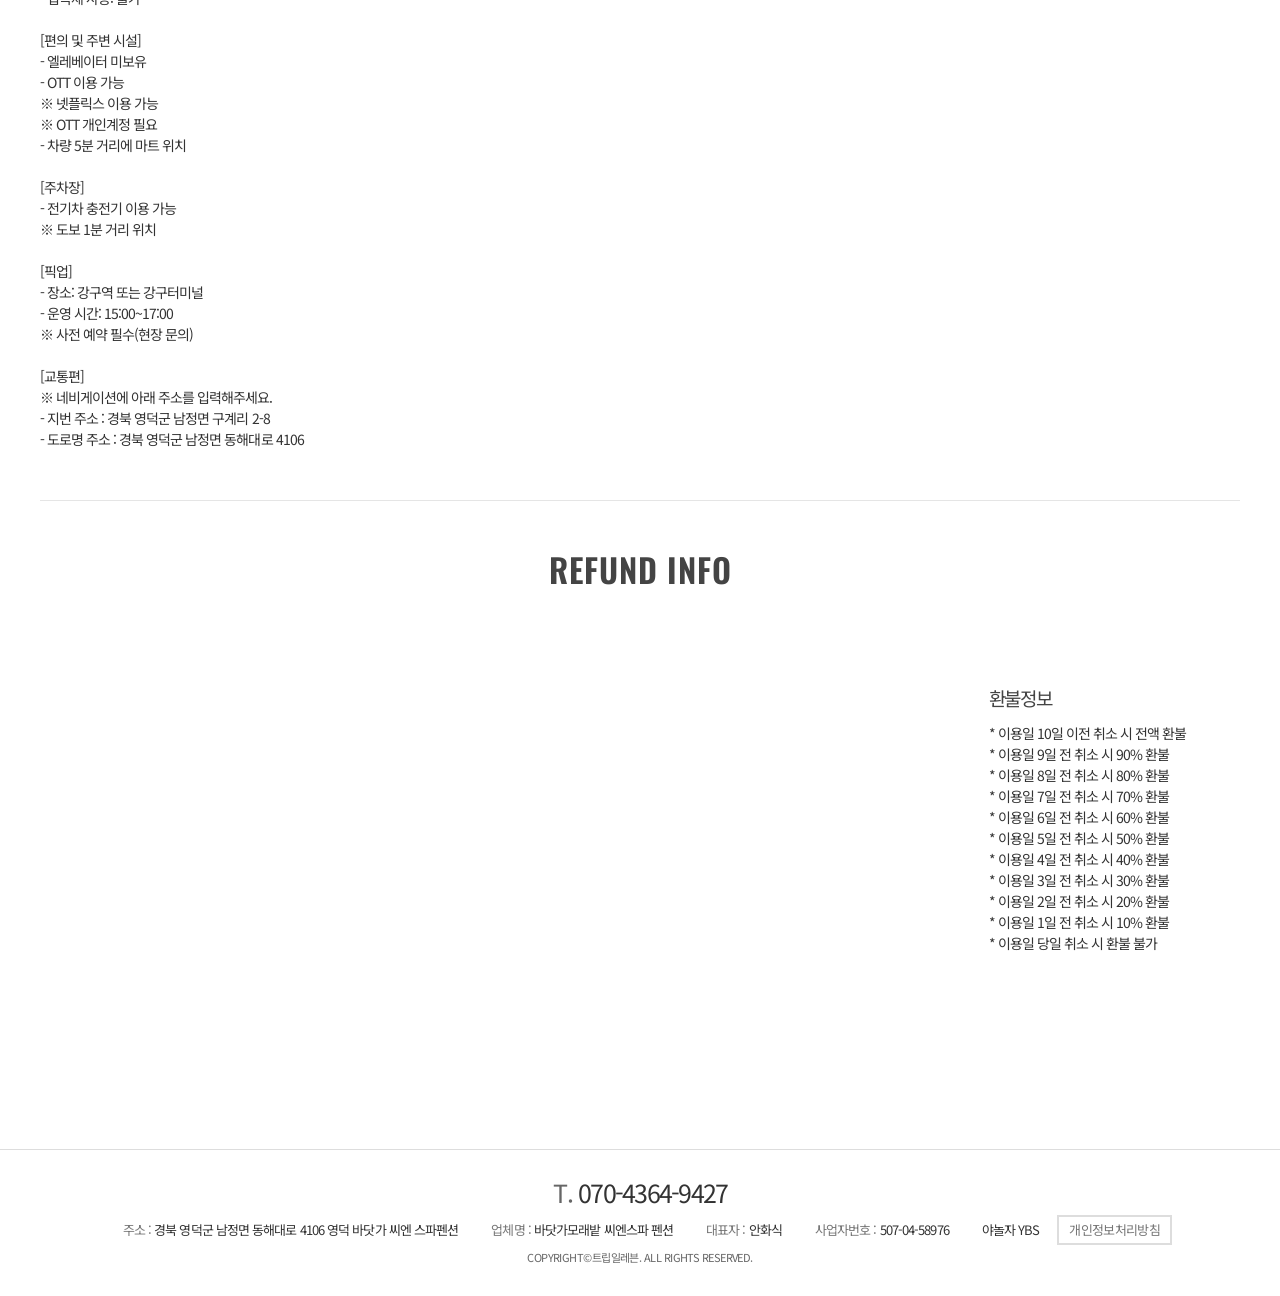
<file: reservation.html>
<!doctype html>
<html lang="ko">
  <head>
    <meta charset="UTF-8" />
    <style>
      html.tpl-loading body {
        opacity: 0;
      }
      body {
        opacity: 1;
        transition: opacity 0.3s ease;
      }
    </style>
    <script>
      document.documentElement.classList.add('tpl-loading');
      window.__tplReveal = function () {
        document.documentElement.classList.remove('tpl-loading');
      };
      setTimeout(function () {
        window.__tplReveal && window.__tplReveal();
      }, 3000);
    </script>
    <meta http-equiv="X-UA-Compatible" content="IE=edge" />
    <meta name="viewport" content="width=device-width, initial-scale=1.0" />
    <meta property="og:type" content="website" />
    <title data-page-title>영덕 바닷가 씨엔 가족 오션뷰 스파 펜션 - 예약안내</title>
    <link rel="icon" href="data:," />
    <link rel="stylesheet" type="text/css" href="styles/theme.css" />
    <link rel="stylesheet" type="text/css" href="styles/reset.css" />
    <link rel="stylesheet" type="text/css" href="styles/style.css" />
    <link rel="stylesheet" type="text/css" href="styles/popup.css" />
    <link
      rel="stylesheet"
      type="text/css"
      href="//cdn.jsdelivr.net/npm/swiper@8/swiper-bundle.min.css"
    />
    <!-- Open Graph Meta Tags for Social Media -->
  <meta property="og:type" content="website" />
  <meta property="og:title" content="영덕 바닷가 씨엔 가족 오션뷰 스파 펜션 - 예약안내" />
  <meta property="og:description" content="전객실에서 펼쳐지는 오션뷰, 남호해수욕장 바로앞에 위치한 영덕 씨엔스파펜션입니다. 사랑하는 커플,가족들과 스파로 따뜻한 힐링을 즐겨보세요!" />
  <meta property="og:image" content="https://bookingplay-media.s3.amazonaws.com/item_images/2026/07/29/Uz6To5iqeZ3f.jpg" />
  <meta property="og:url" content="https://seanspa.co.kr" />

  <!-- Twitter Card Meta Tags -->
  <meta name="twitter:card" content="summary_large_image" />
  <meta name="twitter:title" content="영덕 바닷가 씨엔 가족 오션뷰 스파 펜션 - 예약안내" />
  <meta name="twitter:description" content="전객실에서 펼쳐지는 오션뷰, 남호해수욕장 바로앞에 위치한 영덕 씨엔스파펜션입니다. 사랑하는 커플,가족들과 스파로 따뜻한 힐링을 즐겨보세요!" />
  <meta name="twitter:image" content="https://bookingplay-media.s3.amazonaws.com/item_images/2026/07/29/Uz6To5iqeZ3f.jpg" />
  <meta name="naver-site-verification" content="d087b1d489e18bbc3c0c656e6c4687531232b948" />
  <meta name="google-site-verification" content="9KjrCirvM-ca48rU5hf4GKAM_B9p833w2zZmYitwXmo" />
</head>

  <body oncontextmenu="return false;" onselectstart="return false" ondragstart="return false;">
    <div id="wrap">
      <div id="header-wrap"></div>

      <div id="container">
        <!-- 원본 reservation.html (#content.sub4_1). 슬라이더가 없는 정적 페이지다. -->
        <section id="content" class="sub4_1 sub_reserve">
          <!-- ── 히어로 — 슬라이더가 아닌 고정 배경 ──────────────── -->
          <div class="sub_visual_wide" data-reservation-hero>
            <div class="visual_box">
              <div class="visual_txt">
                <strong>RESERVE</strong>
                <p data-reservation-hero-description></p>
              </div>
            </div>
          </div>
          <!--// sub_visual -->

          <div class="sub_location_wrap">
            <div class="inner">
              <ul class="location_box">
                <li>홈</li>
                <li>RESERVE</li>
                <li><a href="./reservation.html">이용안내</a></li>
              </ul>
              <ul class="cate_box">
                <li><a href="#!" target="_blank" data-booking-link>예약하기</a></li>
                <li class="on"><a href="./reservation.html">이용안내</a></li>
              </ul>
            </div>
          </div>

          <div class="sub_cont inner">
            <dl class="info_wrap">
              <dt class="sub_title_box"><h4>INFORMATION</h4></dt>
              <dd>
                <div class="img" data-reservation-info-image></div>
                <p>
                  <strong>펜션정보</strong>
                  <span data-reservation-info-body></span>
                </p>
              </dd>

              <!-- ⚠️ 두 번째 dd 의 p 는 CSS 가 이미지 위에 반투명 박스로 얹는다
                   (.info_wrap dd + dt + dd p — position:absolute).
                   환불 규정처럼 짧은 글만 들어갈 수 있는 자리다. -->
              <dt class="sub_title_box"><h4>REFUND INFO</h4></dt>
              <dd>
                <div class="img" data-reservation-refund-image></div>
                <p>
                  <strong>환불정보</strong>
                  <span data-reservation-refund-body></span>
                </p>
              </dd>
            </dl>
          </div>
          <!--// sub_cont -->
        </section>
      </div>
      <!--// container -->

      <div id="footer-wrap"></div>
    </div>

    <div id="popup-container"></div>

    <script src="//cdnjs.cloudflare.com/ajax/libs/jquery/3.4.1/jquery.min.js"></script>
    <script src="//cdn.jsdelivr.net/npm/swiper@8/swiper-bundle.min.js"></script>
    <script src="js/image-helpers.js"></script>
    <script src="js/preview-handler.js"></script>
    <script src="js/data-mapper/core/base-mapper.js"></script>
    <script src="js/data-mapper/pages/header-footer-mapper.js"></script>
    <script src="js/data-mapper/pages/reservation-mapper.js"></script>
    <script src="js/header-footer-loader.js"></script>
    <script src="js/common.js"></script>
    <script src="js/popup.js"></script>
  </body>
</html>
</file>
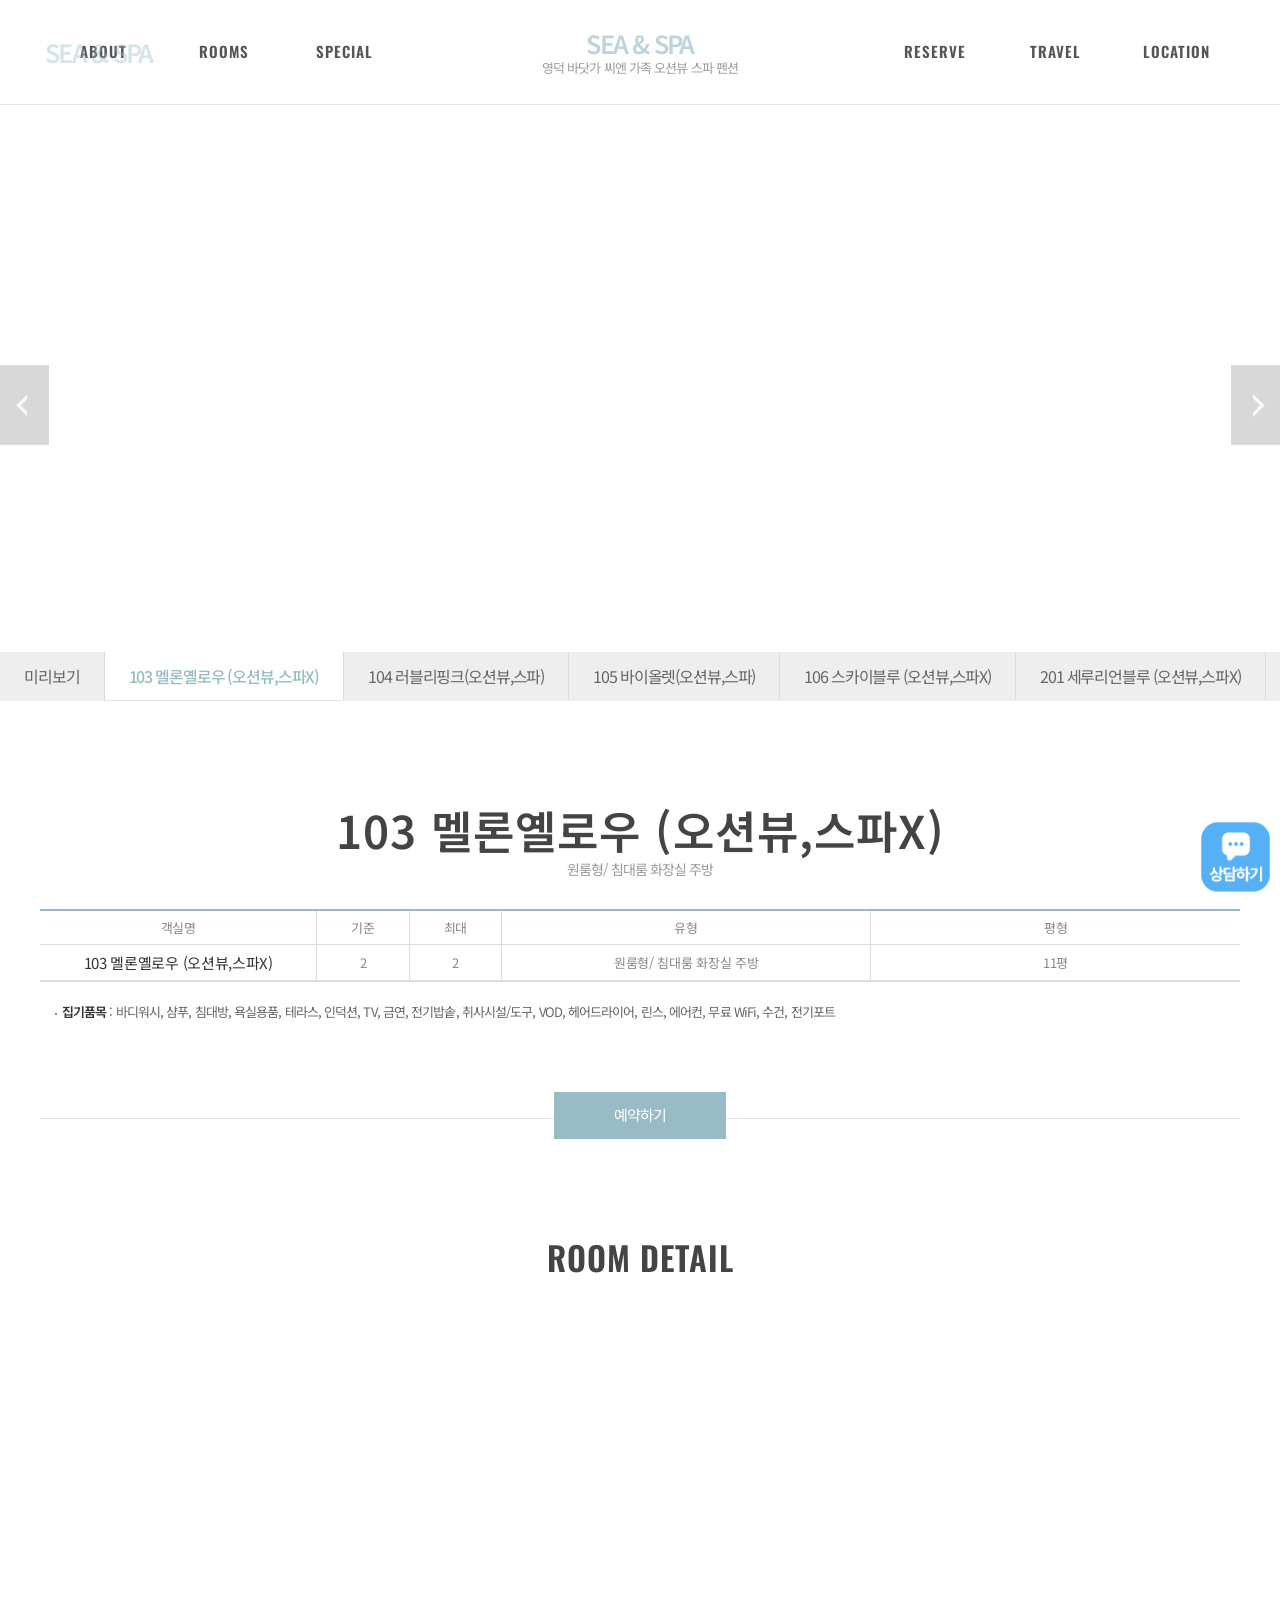
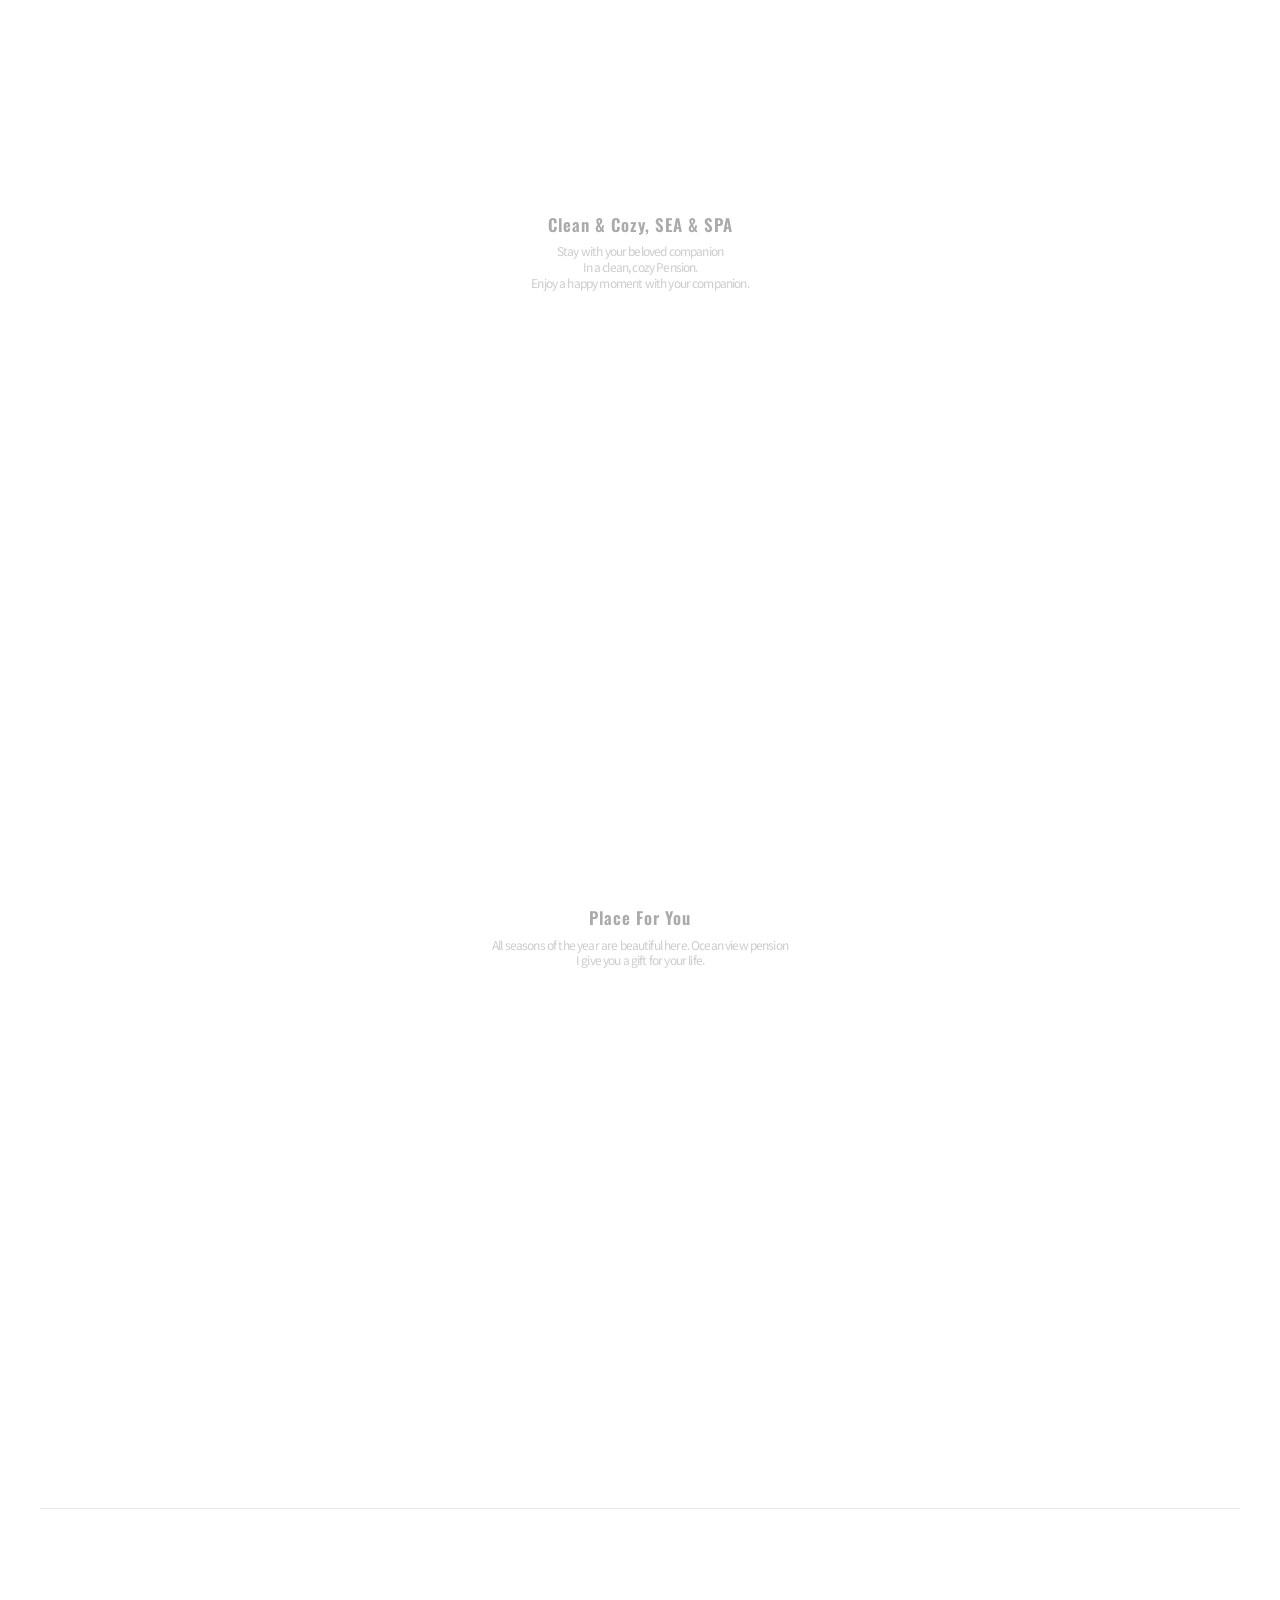
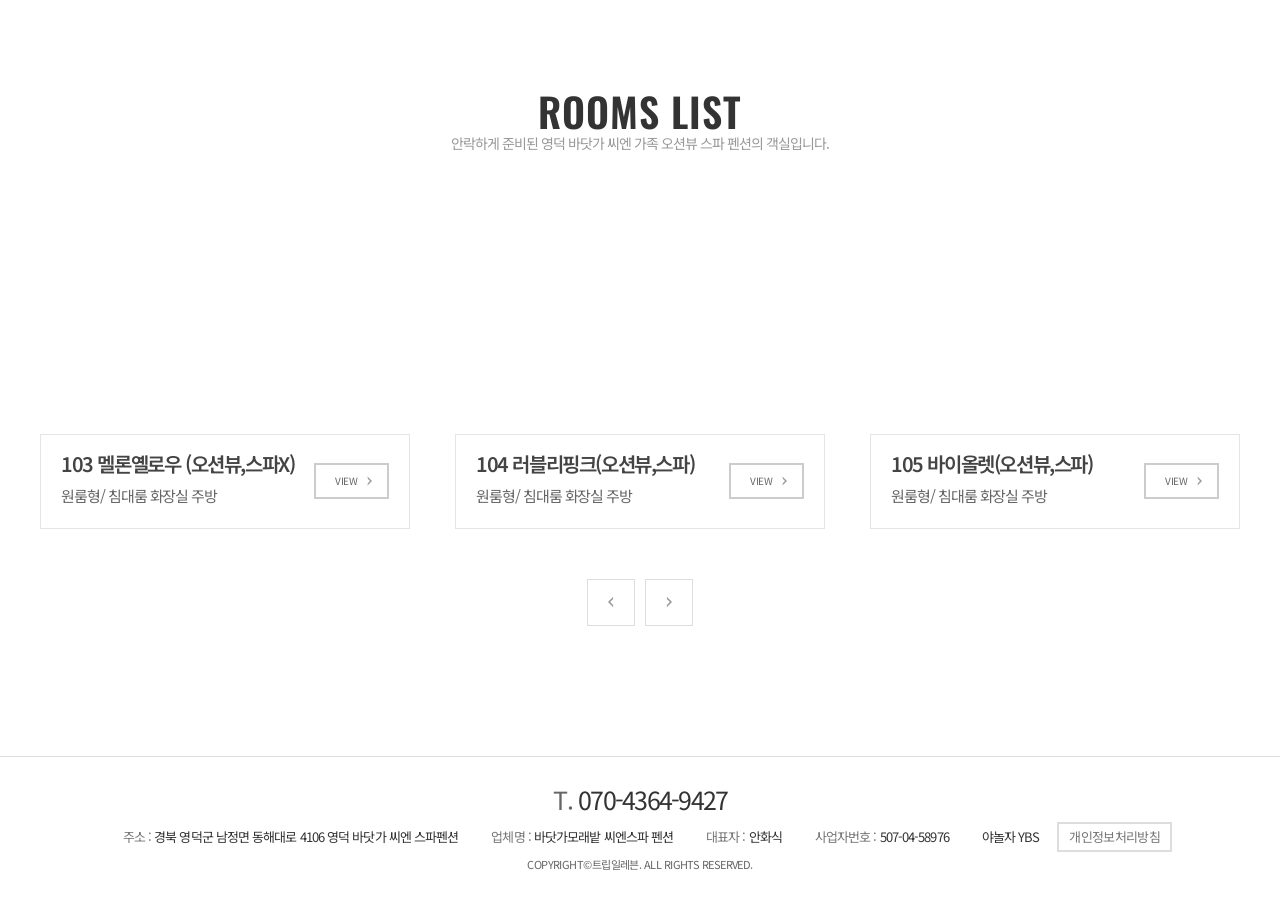
<file: room.html>
<!doctype html>
<html lang="ko">
  <head>
    <meta charset="UTF-8" />
    <style>
      html.tpl-loading body {
        opacity: 0;
      }
      body {
        opacity: 1;
        transition: opacity 0.3s ease;
      }
    </style>
    <script>
      document.documentElement.classList.add('tpl-loading');
      window.__tplReveal = function () {
        document.documentElement.classList.remove('tpl-loading');
      };
      setTimeout(function () {
        window.__tplReveal && window.__tplReveal();
      }, 3000);
    </script>
    <meta http-equiv="X-UA-Compatible" content="IE=edge" />
    <meta name="viewport" content="width=device-width, initial-scale=1.0" />
    <meta property="og:type" content="website" />
    <title data-page-title>영덕 바닷가 씨엔 가족 오션뷰 스파 펜션 - 객실안내</title>
    <link rel="icon" href="data:," />
    <link rel="stylesheet" type="text/css" href="styles/theme.css" />
    <link rel="stylesheet" type="text/css" href="styles/reset.css" />
    <link rel="stylesheet" type="text/css" href="styles/style.css" />
    <link rel="stylesheet" type="text/css" href="styles/popup.css" />
    <link
      rel="stylesheet"
      type="text/css"
      href="//cdn.jsdelivr.net/npm/swiper@8/swiper-bundle.min.css"
    />
    <!-- Open Graph Meta Tags for Social Media -->
  <meta property="og:type" content="website" />
  <meta property="og:title" content="영덕 바닷가 씨엔 가족 오션뷰 스파 펜션 - 객실안내" />
  <meta property="og:description" content="전객실에서 펼쳐지는 오션뷰, 남호해수욕장 바로앞에 위치한 영덕 씨엔스파펜션입니다. 사랑하는 커플,가족들과 스파로 따뜻한 힐링을 즐겨보세요!" />
  <meta property="og:image" content="https://bookingplay-media.s3.amazonaws.com/item_images/2026/07/29/Uz6To5iqeZ3f.jpg" />
  <meta property="og:url" content="https://seanspa.co.kr" />

  <!-- Twitter Card Meta Tags -->
  <meta name="twitter:card" content="summary_large_image" />
  <meta name="twitter:title" content="영덕 바닷가 씨엔 가족 오션뷰 스파 펜션 - 객실안내" />
  <meta name="twitter:description" content="전객실에서 펼쳐지는 오션뷰, 남호해수욕장 바로앞에 위치한 영덕 씨엔스파펜션입니다. 사랑하는 커플,가족들과 스파로 따뜻한 힐링을 즐겨보세요!" />
  <meta name="twitter:image" content="https://bookingplay-media.s3.amazonaws.com/item_images/2026/07/29/Uz6To5iqeZ3f.jpg" />
  <meta name="naver-site-verification" content="d087b1d489e18bbc3c0c656e6c4687531232b948" />
  <meta name="google-site-verification" content="9KjrCirvM-ca48rU5hf4GKAM_B9p833w2zZmYitwXmo" />
</head>

  <body oncontextmenu="return false;" onselectstart="return false" ondragstart="return false;">
    <div id="wrap">
      <div id="header-wrap"></div>

      <div id="container">
        <!-- 원본 room.html?room_id= 의 상세 화면(#content.sub2_2)이다.
             목록은 layout-map.html 로 분리했다. -->
        <section id="content" class="sub2_2 sub_room sub_room_detail">
          <!-- ── 히어로 (객실 사진 슬라이더) ─────────────────────── -->
          <div class="sub_visual visual">
            <div class="visual_txt">
              <span data-property-name-en></span>
              <strong class="ff_notokr" data-room-name></strong>
              <p data-room-structure></p>
            </div>
            <div class="arw_box">
              <div
                class="swiper-button-prev"
                style="
                  background: url(images/common/left_btn.png) no-repeat 0 0;
                  background-size: auto 100%;
                "
              ></div>
              <div
                class="swiper-button-next"
                style="
                  background: url(images/common/right_btn.png) no-repeat 100%;
                  background-size: auto 100%;
                "
              ></div>
            </div>
            <div class="visual_box">
              <div class="swiper-container">
                <div class="swiper-wrapper" data-room-hero-slides></div>
              </div>
            </div>
          </div>
          <!--// sub_visual -->

          <div class="sub_location_wrap">
            <div class="inner">
              <!-- 객실 탭. '미리보기' li 는 정적이고 뒤로 renderRoomNav 가 생성한다.
                   현재 객실이 그룹(2실 이상)에 속하면 그 그룹의 형제 객실만 펼친다. -->
              <ul class="cate_box" data-room-nav>
                <li><a href="./layout-map.html">미리보기</a></li>
              </ul>
            </div>
          </div>

          <div class="sub_cont">
            <div class="sub_title_box">
              <h3 class="ff_notokr" data-room-name></h3>
              <p data-room-structure></p>
            </div>

            <!-- ── 객실 정보 표 ──────────────────────────────── -->
            <div class="table_box inner">
              <div class="price_table for_pc">
                <table cellspacing="0" cellpadding="0" class="table_default">
                  <thead>
                    <tr>
                      <th style="width: 15%">객실명</th>
                      <th style="width: 5%">기준</th>
                      <th style="width: 5%">최대</th>
                      <th style="width: 20%">유형</th>
                      <th style="width: 20%">평형</th>
                    </tr>
                  </thead>
                  <tbody data-room-table-pc></tbody>
                </table>
                <ul class="table_text" data-room-amenities></ul>
              </div>

              <div class="price_table for_m">
                <table cellspacing="0" cellpadding="0" class="table_default">
                  <tbody data-room-table-m></tbody>
                </table>
                <ul class="table_text" data-room-amenities></ul>
              </div>

              <div class="btn_wrap">
                <a href="#!" target="_blank" class="btn_reserve" data-booking-link>예약하기</a>
              </div>
            </div>

            <!-- ── 객실 상세 이미지 ──────────────────────────── -->
            <div data-room-detail-heading>
              <div class="sub_title_box"><h4>ROOM DETAIL</h4></div>
            </div>
            <div data-room-detail-blocks></div>

            <!-- ── 평면도 — 데이터가 있을 때만 노출 ────────────── -->
            <div data-room-floorplan>
              <div class="sub_title_box"><h4>ROOM PLAN</h4></div>
              <div class="wide_img" data-room-floorplan-images></div>
            </div>

            <!-- ── 다른 객실 목록 ────────────────────────────── -->
            <div class="sub_room_detail_box">
              <div class="inner">
                <div class="main_room">
                  <div class="title_box">
                    <h3>ROOMS LIST</h3>
                    <p data-room-list-lead></p>
                  </div>
                  <div class="room_list">
                    <div class="swiper-container">
                      <div class="swiper-wrapper" data-room-list-slides></div>
                    </div>
                    <div class="arw_box">
                      <div
                        class="swiper-button-prev"
                        style="background: url(images/common/room_pre.png) no-repeat 25% 50% #fff"
                      >
                        Prev
                      </div>
                      <div
                        class="swiper-button-next"
                        style="background: url(images/common/l_le.png) no-repeat 75% 50% #fff"
                      >
                        Next
                      </div>
                    </div>
                  </div>
                </div>
              </div>
            </div>
          </div>
          <!--// sub_cont -->
        </section>
      </div>
      <!--// container -->

      <div id="footer-wrap"></div>
    </div>

    <div id="popup-container"></div>

    <script src="//cdnjs.cloudflare.com/ajax/libs/jquery/3.4.1/jquery.min.js"></script>
    <script src="//cdn.jsdelivr.net/npm/swiper@8/swiper-bundle.min.js"></script>
    <script src="js/image-helpers.js"></script>
    <script src="js/preview-handler.js"></script>
    <script src="js/data-mapper/core/base-mapper.js"></script>
    <script src="js/data-mapper/pages/header-footer-mapper.js"></script>
    <script src="js/data-mapper/pages/room-mapper.js"></script>
    <script src="js/header-footer-loader.js"></script>
    <script src="js/common.js"></script>
    <script src="js/pages/room.js"></script>
    <script src="js/popup.js"></script>
  </body>
</html>
</file>
<file: styles/theme.css>
/* CDN Fonts */
@import url('https://fonts.googleapis.com/css2?family=Oswald&family=Noto+Sans+KR:wght@100;300;400;500;700;900&display=swap');

/* CSS Variables */
:root {
  --font-ko-main: 'Noto Sans KR';
  --font-ko-sub: 'Noto Sans KR';
  --font-en-main: 'Oswald';
  --color-primary: #FFFFFF;
  --color-secondary: #99BBC5;
}
</file>
<file: styles/style.css>
@charset "UTF-8";
/* ============================================================
   style.css — t-template-H
   원본: udosky.kr /css/style.css (정본)
   대조: gpcaravan.co.kr /css/style.css — 같은 원본의 색만 다른 판본

   두 판본의 차이는 58줄뿐이고 그중 의미 있는 축은 브랜드 포인트 색 하나
   (udosky #0187cc / gpcaravan #8eb049)뿐이다. 나머지 차이(hd_lnb_bg 높이,
   ft_btn_reserve 위치, sub_visual 여백 등)는 사이트별 미세 조정이라
   정본인 udosky 값을 따른다.

   토큰 값은 하나씩만 둔다. 폴백은 사용처에서 붙인다.
     예) font-family: var(--font-en-main), sans-serif;

   상세 근거(사용처 전수 조사 / 하드코딩으로 남긴 값)는
   data-mapping.md 의 「테마 색상/폰트」 참고.
   ============================================================ */

/*** 공통 ***/
.clear:after {
  content: '';
  display: block;
  clear: both;
}
.dn {
  display: none;
}
.for_pc {
  display: inline-block;
}
.for_m {
  display: none;
}
.ff_noto_serif {
  font-family: var(--font-ko-sub), serif !important;
}
.ff_notokr {
  font-family: var(--font-ko-main), sans-serif !important;
}

@media screen and (max-width: 640px) {
  .for_pc {
    display: none;
  }
  .for_m {
    display: block;
  }
}

/*** 레이아웃 ***/
#wrap {
  min-width: 280px;
  margin: 0 auto;
  overflow: hidden;
}
.inner {
  width: 1200px;
  margin: 0 auto;
  box-sizing: border-box;
  position: relative;
}

@media only screen and (max-width: 1200px) {
  .inner {
    width: 100%;
    padding-left: 30px;
    padding-right: 30px;
  }
}
@media only screen and (max-width: 860px) {
  .inner {
    padding-left: 20px;
    padding-right: 20px;
  }
}

/*** 상단 ***/
.header,
.header * {
  transition: all 0.3s;
}
.header {
  z-index: 90;
  position: fixed;
  width: 100%;
}
.header .hd_cont {
  left: 0;
  top: 0;
  right: 0;
  z-index: 91;
  background: #fff;
  border-bottom: 1px solid rgba(0, 0, 0, 0.1);
}
.header .hd_inner {
  text-align: center;
  width: 1140px;
  margin: 0 auto;
  position: relative;
  z-index: 1;
}
.header .hd_inner:after {
  content: '';
  display: block;
  clear: both;
}
.header .logo {
  font-size: 28px;
  display: inline-block;
  vertical-align: middle;
  position: absolute;
  left: 50%;
  top: 50%;
  transform: translate(-50%, -50%);
  color: #fff;
  text-align: center;
  z-index: 90;
  transition: none;
}
.header .logo a,
.header .logo2 a {
  /* [템플릿 확장] 원본은 <a> 안에 텍스트 노드가 바로 있어 인라인이 맞았다.
     우리 마크업은 자식이 전부 block(img / .logo_text / .logo_sub)이라,
     인라인인 채로 두면 그 사이 줄바꿈 공백이 line-height 만큼(22px) 줄 상자를
     만들어 로고 높이가 두 배가 되고 헤더가 그만큼 부푼다. */
  display: block;
  line-height: 1;
  font-weight: 600;
  letter-spacing: 0px;
  color: var(--color-secondary);
  font-family: var(--font-en-main), var(--font-ko-main), sans-serif;
}
.header .logo .logo_sub {
  display: block;
  font-family: var(--font-ko-main), sans-serif;
  font-size: 13px;
  line-height: 1;
  margin-top: 5px;
  font-weight: normal;
  color: #666;
}
/* [템플릿 확장] 원본 로고는 텍스트 전용이었다. 백오피스가 로고 이미지를 주면
   그림으로 대체되므로 높이를 헤더에 맞춰 제한한다. 텍스트/이미지 중
   무엇을 보일지는 header-footer-mapper 의 applyLogo 가 정한다. */
.header .logo a img,
.header .logo2 a img {
  display: block;
  max-height: 52px;
  width: auto;
}
.header .logo .logo_text,
.header .logo2 .logo_text {
  display: block;
  /* reset.css 가 span 에 color:#333 을 직접 선언해서 부모 <a> 의
     var(--color-secondary) 상속이 씹힌다 — 여기서 명시적으로 되살린다. */
  color: var(--color-secondary);
}
.header .logo2 {
  font-size: 28px;
  vertical-align: middle;
  display: none;
  position: absolute;
  left: 0;
  top: 50%;
  z-index: 90;
  transform: translateY(-50%);
  transition: none;
}
.header .hd_lnb:after {
  content: '';
  display: block;
  clear: both;
}
.header .hd_lnb ul,
.header .hd_lnb ul .depth1 {
  display: inline-block;
  vertical-align: middle;
}
.header .hd_lnb ul .depth1 {
  font-size: 16px;
  position: relative;
  text-align: center;
}
.header .hd_lnb ul .depth1 .depth1_a {
  line-height: 6.93;
  padding: 0 1.25em;
  width: 80px;
  font-weight: 600;
  letter-spacing: 1px;
  font-size: inherit;
  display: block;
  color: #555;
  transition: none;
  font-family: var(--font-en-main), var(--font-ko-main), Arial, Helvetica, sans-serif;
  position: relative;
  z-index: 5;
  background: #fff;
}
/* ⚠️ 원본은 닫힘 상태를 top:-370% 로만 처리했다. 절대 위치 요소의 top 백분율은
   자기 높이가 아니라 부모(.depth1, 약 111px) 기준이라 사실상 -410px 고정이다.
   원본은 서브메뉴가 2~4개뿐이라 충분했지만, 객실이 많아 목록이 410px 를 넘으면
   아래쪽이 헤더 밖으로 삐져나온다. 그 부분은 뒤에 흰 헤더 배경이 없어
   흰 글자가 페이지 위에 그대로 보인다.
   높이와 무관하게 닫히도록 visibility / opacity 를 함께 쓴다. */
.header .hd_lnb ul .depth1 .depth_box {
  position: absolute;
  left: 50%;
  top: -370%;
  width: 100%;
  transform: translateX(-50%);
  z-index: -1;
  text-align: center;
  overflow: hidden;
  visibility: hidden;
  opacity: 0;
  transition: all 0.5s;
}
.header .hd_lnb ul .depth1 .depth_box.on {
  top: calc(100% + 12px);
  visibility: visible;
  opacity: 1;
}
.header .hd_lnb ul .depth1 .depth_box li {
  font-size: 14px;
  line-height: 1;
  padding: 5px 0;
  color: #fff;
}
.header .hd_lnb ul .depth1 .depth_box li + li {
  margin-top: 5px;
}
.header .hd_lnb ul .depth1 .depth_box li a {
  display: block;
  font-size: inherit;
  color: inherit;
}
.header .hd_lnb ul .depth1 .depth_box li a:hover {
  text-decoration: underline;
}
/* 객실이 많으면 js/common.js 가 이 목록을 잘라 스크롤시킨다.
   반투명 브랜드색 판 위 흰 글자라 스크롤바도 흰색으로 맞춘다.
   트랙은 투명하게 지우고, 잡는 영역 10px 안에서 손잡이만 4px 로 보이게 한다.
   (.cate_box 스크롤바와 같은 방식 — 그쪽은 밝은 바탕이라 검정 반투명이다)

   ⚠️ Chrome 121+ 는 scrollbar-width / scrollbar-color 가 지정되면
   ::-webkit-scrollbar-* 를 통째로 무시하므로, 표준 속성은 그것을 모르는
   브라우저(Firefox)에만 준다. */
@supports not selector(::-webkit-scrollbar) {
  .header .hd_lnb ul .depth1 .depth_box {
    scrollbar-width: thin;
    scrollbar-color: rgba(255, 255, 255, 0.5) transparent;
  }
}
.header .hd_lnb ul .depth1 .depth_box::-webkit-scrollbar {
  width: 10px;
  background: transparent;
}
.header .hd_lnb ul .depth1 .depth_box::-webkit-scrollbar-track {
  background: transparent;
  border: 0;
  box-shadow: none;
}
.header .hd_lnb ul .depth1 .depth_box::-webkit-scrollbar-thumb {
  background: rgba(255, 255, 255, 0.5);
  background-clip: content-box;
  border: 3px solid transparent;
  border-radius: 10px;
}
/* 브라우저 기본값은 hover 시 색을 바꾼다. 같은 값을 명시해 고정한다 */
.header .hd_lnb ul .depth1 .depth_box::-webkit-scrollbar-thumb:hover,
.header .hd_lnb ul .depth1 .depth_box::-webkit-scrollbar-thumb:active {
  background: rgba(255, 255, 255, 0.5);
  background-clip: content-box;
}
.header .hd_lnb .hd_lnb01 {
  float: left;
}
.header .hd_lnb .hd_lnb02 {
  float: right;
}
.header .hd_lnb_bg {
  position: absolute;
  left: 0;
  top: -400px;
  right: 0;
  background: rgba(1, 135, 204, 0.8);
  background: color-mix(in srgb, var(--color-secondary) 80%, transparent);
  z-index: -1;
  overflow: hidden;
  box-sizing: border-box;
  height: 400px;
  transition: all 0.5s;
}
.header .hd_lnb_bg.on {
  top: 110px;
}
.header .btn_hd_res {
  position: absolute;
  right: 0;
  top: 50%;
  transform: translateY(-50%);
}
.header .btn_hd_res a {
  display: inline-block;
  font-size: 16px;
  line-height: 2.125;
  padding: 0 1.625em;
  color: #fff;
  background: var(--color-secondary);
}
.header .btn_hd_res:hover {
  text-decoration: underline;
}
.header .btn_menu {
  display: inline-block;
  height: 23px;
  position: absolute;
  right: 0;
  top: 50%;
  transform: translateY(-50%);
  cursor: pointer;
}
.header .btn_menu img {
  height: 100%;
}
/* 상단 on */
.header.on {
  background: #fff;
}
.header.on .hd_lnb,
.header.on .btn_hd_res {
  display: inline-block;
  vertical-align: middle;
}
.header.on .hd_inner {
  width: calc(100% - 90px);
  margin: 0 auto;
  text-align: left;
}
.header.on .hd_lnb,
.header.on .btn_hd_res {
  display: inline-block;
  vertical-align: middle;
}
.header.on .hd_lnb {
  padding-left: 235px;
}
.header.on .hd_lnb ul .depth1 .depth1_a {
  line-height: 5.3125;
}
.header.on .hd_lnb .hd_lnb01,
.header.on .hd_lnb .hd_lnb02 {
  float: inherit;
}
.header.on .hd_lnb_bg.on {
  top: 86px;
}
/* 카테고리 */
.header .btn_hd_res,
.header .btn_menu,
.aside .btn_close,
.aside_bg {
  display: none;
}
.aside .aisde_inner {
  position: fixed;
  right: -100%;
  top: 0;
  height: 100%;
  z-index: 991;
  width: calc(100% - 14%);
  overflow-y: auto;
  background: #fff;
  transition: all 0.5s;
  transition-timing-function: ease-in-out;
}
.aside.on .aisde_inner {
  right: 0;
}
.aside .aside_box {
  height: 100%;
  padding: 10px 0 0;
}
/* [템플릿 확장] 원본은 absolute 라 기준 조상이 없어 스크롤하면 문서 좌상단에 남았다.
   fixed 로 화면 좌상단(패널 왼쪽 14% 어두운 영역)에 붙이고, aside_bg(900) 위로 올린다. */
.aside .btn_close {
  position: fixed;
  left: 10px;
  top: 10px;
  width: 27px;
  height: 27px;
  background-size: contain;
  z-index: 992;
}
.aside.on .btn_close {
  display: block;
}
.aside .depth1 {
  font-size: 17px;
  line-height: 3.47;
  padding: 0 1.47em;
  letter-spacing: 1px;
  color: #444;
  display: block;
  border-bottom: 1px solid #e5e5e5;
  font-family: var(--font-en-main), var(--font-ko-main), Arial, Helvetica, sans-serif;
}
.aside .depth_list {
  display: none;
  transition: none;
  background: #fafafa;
}
.aside .depth_list li {
  border-bottom: 1px solid #e5e5e5;
}
.aside .depth_list li a {
  font-size: 15px;
  line-height: 3.2;
  padding: 0 1.47em;
  display: block;
  color: #666;
}
.aside .btn_aside_res {
  padding: 20px;
}
.aside .btn_aside_res a {
  padding: 12px;
  font-size: 15px;
  color: #fff;
  background: var(--color-secondary);
  text-align: center;
  display: block;
}
.aside_bg {
  position: fixed;
  inset: 0;
  z-index: 900;
  background: rgba(0, 0, 0, 0.4);
  transition: all 0.5s;
}
.aside_bg.on {
  display: block;
}

@media screen and (max-width: 1280px) {
  .header .hd_inner,
  .header.on .hd_inner {
    width: calc(100% - 90px);
  }
  .header .logo,
  .header .logo2 a {
    font-size: 25px;
  }
  .header .hd_lnb ul .depth1,
  .header .btn_hd_res a {
    font-size: 15px;
  }
  .header.on .hd_lnb {
    padding-left: 215px;
  }
  .header .hd_lnb_bg.on {
    top: 104px;
  }
  .header.on .hd_lnb_bg.on {
    top: 80px;
  }
}
@media only screen and (max-width: 1200px) {
  .header .logo,
  .header .logo2 a {
    font-size: 20px;
  }
  .header .hd_lnb ul .depth1,
  .header .btn_hd_res a {
    font-size: 14px;
  }
  .header .hd_lnb ul .depth1 .depth1_a {
    width: auto;
  }
  .header.on .hd_lnb {
    padding-left: 160px;
  }
  .header .hd_lnb ul .depth1 .depth_box li {
    font-size: 13px;
  }
  .header .hd_lnb_bg.on {
    top: 98px;
  }
  .header.on .hd_lnb_bg.on {
    top: 75px;
  }
}
@media only screen and (max-width: 1023px) {
  .header .hd_inner,
  .header.on .hd_inner {
    width: calc(100% - 60px);
  }
  .header .hd_lnb ul .depth1 .depth1_a {
    padding: 0 1em;
  }
  .header .btn_hd_res a {
    padding: 0 1.2em;
  }
  .header.on .hd_lnb {
    padding-left: 140px;
  }
}
@media only screen and (max-width: 860px) {
  /* [템플릿 확장] 원본은 padding:19px 0 으로 높이를 만들었다(19+22+19 = 60px).
     로고가 텍스트(22px)일 때는 맞지만, 백오피스 로고 이미지가 들어오면
     22px 안에 갇혀 글자가 안 읽힌다. 높이를 60px 로 고정하고 로고를 세로
     가운데에 두어, 로고가 이미지든 텍스트든 헤더 높이가 일정하게 유지되도록 한다. */
  .header .hd_inner {
    display: flex;
    align-items: center;
    height: 60px;
    padding: 0;
    text-align: left;
  }
  .header .logo,
  .header .logo2 a {
    font-size: 22px;
    position: static;
    transform: none;
    display: inline-block !important;
    opacity: 1 !important;
  }
  .header.on .logo2 {
    display: none !important;
  }
  /* 고정된 60px 헤더 안에서 위아래 7.5px 씩 여백을 남기는 크기.
     가로로 매우 긴 로고는 reset.css 의 img{max-width:100%} 가 먼저 걸려
     높이가 자동으로 줄어들므로 넘치지 않는다. */
  .header .logo a img,
  .header .logo2 a img {
    max-height: 45px;
  }
  /* ⚠️ 원본은 `.header .logo span` 이었다. 원본 로고는 `이름<span>부제</span>`
     구조라 그 선택자가 부제만 가렸지만, 우리 마크업은 이름도 `.logo_text`
     span 이라 로고가 통째로 사라졌다(모바일 헤더가 빈 채로 높이만 남음).
     부제(.logo_sub)만 가리도록 좁힌다. */
  .header .logo .logo_sub,
  .header .hd_lnb_bg.on,
  .header.on .hd_lnb_bg.on {
    display: none;
  }
  .header .hd_lnb,
  .header.on .hd_lnb,
  .header.on .btn_hd_res {
    display: none;
  }
  .header .btn_menu {
    display: inline-block;
  }
}
@media only screen and (max-width: 640px) {
  .header .hd_inner,
  .header.on .hd_inner {
    width: calc(100% - 30px);
  }
  .aside .depth1 {
    font-size: 15px;
  }
  .aside .depth_list li a {
    font-size: 13px;
  }
  .aside_btm li {
    width: 40px;
    height: 40px;
  }
}
@media only screen and (max-width: 479px) {
  .aside {
    width: calc(100% - 50px);
  }
}

/* ── 헤더 네이버·인스타그램 버튼 (템플릿 확장) ───────────────────
   homepage.socialLinks.blog / .instagram 값이 있을 때만 매퍼가 노출한다(마크업 기본 숨김).
   마크업은 `.hd_inner` 마지막 `.hd_sns` 하나이고 상태별로 위치만 바꾼다.
   - 상단(스크롤 0, 861px 이상): 오른쪽 메뉴 끝 LOCATION 오른쪽. 그만큼 `.hd_lnb02` 를 왼쪽으로 민다.
     로고가 정가운데라 밀린 만큼 로고와 RESERVE 사이가 좁아지므로 메뉴 좌우 여백을 1.25em → 0.75em.
   - 스크롤(.header.on): 예약하기 바로 앞(right = 예약하기 폭 + 14px).
   - 860px 이하: ☰ 바로 앞(right = ☰ 23px + 14px).
   - 479px 이하: 헤더에서 숨기고 aside 맨 아래(.aside_sns)에 보인다 — 로고 폭을 건드리지 않는다.
   크기: PC 26px(스크롤 상태 예약하기 30~34px 보다 작게) / 861~1023 상단 22px / 모바일 24px(☰ 와 같은 높이).
   인스타 로고는 122x126 이라 높이만 고정하고 폭은 비율대로 둔다.
   보정은 루트의 `data-social="on"`(매퍼가 찍음) 기준이다. */
.header .hd_sns {
  position: absolute;
  right: 0;
  top: 50%;
  transform: translateY(-50%);
  z-index: 91;
  font-size: 0;
  line-height: 0;
}
.header .hd_sns,
.header .hd_sns * {
  transition: none;
}
.header .hd_sns a {
  display: inline-block;
  vertical-align: middle;
}
.header .hd_sns a + a {
  margin-left: 6px;
}
.header .hd_sns img {
  display: block;
  width: auto;
  height: 26px;
}
.header.on .hd_sns {
  right: 120px;
}

/* 상단 상태 보정. `.header *{transition:all .3s}` 때문에 로드 직후·스크롤 경계에서 메뉴 줄이
   0.3초 동안 밀려 보이지 않도록 여백·위치는 바로 바꾸고 색만 전환한다. */
[data-social='on'] .header .hd_lnb .hd_lnb02 {
  transition-property: color, background-color, border-color;
}
[data-social='on'] .header:not(.on) .hd_lnb .hd_lnb02 {
  margin-right: 78px;
}
[data-social='on'] .header:not(.on) .hd_lnb ul .depth1 .depth1_a {
  padding: 0 0.75em;
}

/* aside 맨 아래 — 479px 이하에서만 보인다 (아래 미디어쿼리) */
.aside .aside_sns {
  display: none;
}

@media only screen and (max-width: 1280px) {
  .header.on .hd_sns {
    right: 114px;
  }
}
@media only screen and (max-width: 1200px) {
  .header.on .hd_sns {
    right: 107px;
  }
}
@media only screen and (max-width: 1023px) {
  .header.on .hd_sns {
    right: 95px;
  }
}

/* 861~1023 상단 상태: 위 보정만으로는 862px 에서 로고와 RESERVE 가 맞닿는다(넓은 로고는 겹침).
   아이콘 22px, 메뉴 여백 0.5em, 밀기 64px, 로고를 32px 왼쪽으로 옮겨 가운데 공간을 좌우에 다시 나눈다. */
@media only screen and (max-width: 1023px) and (min-width: 861px) {
  [data-social='on'] .header:not(.on) .hd_sns img {
    height: 22px;
  }
  [data-social='on'] .header:not(.on) .hd_lnb .hd_lnb02 {
    margin-right: 64px;
  }
  [data-social='on'] .header:not(.on) .hd_lnb ul .depth1 .depth1_a {
    padding: 0 0.5em;
  }
  [data-social='on'] .header:not(.on) .logo {
    transform: translate(calc(-50% - 32px), -50%);
  }
}
@media only screen and (max-width: 860px) {
  .header .hd_sns,
  .header.on .hd_sns {
    right: 37px;
  }
  .header .hd_sns img {
    height: 24px;
  }
}

/* 479px 이하: 왼쪽 로고가 자유 폭이라 긴 영문명·넓은 로고 이미지가 아이콘과 겹친다.
   헤더에서는 숨기고 aside 맨 아래(LOCATION 아래, 30px 아이콘)에 보인다. */
@media only screen and (max-width: 479px) {
  .header .hd_sns {
    display: none;
  }
  .aside .aside_sns {
    display: block;
    padding: 20px 25px;
    font-size: 0;
    line-height: 0;
  }
  .aside .aside_sns a {
    display: inline-block;
    vertical-align: middle;
  }
  .aside .aside_sns a + a {
    margin-left: 10px;
  }
  .aside .aside_sns img {
    display: block;
    width: auto;
    height: 30px;
  }
}

/*** 하단 ***/
.footer_wrap {
  text-align: center;
  word-break: keep-all;
  padding: 30px 0;
  position: relative;
  z-index: 2;
  background: #fff;
  border-top: 1px solid #ddd;
}
.footer_wrap a {
  letter-spacing: -0.05em;
}
.footer_wrap .footer {
  overflow: hidden;
  text-align: center;
}
.footer_wrap .footer .tel {
  font-size: 25px;
  padding-bottom: 10px;
  font-weight: 400;
}
.footer_wrap .footer .address {
  font-size: 13px;
  line-height: 2;
  color: #777;
}
.footer_wrap .footer .address p {
  display: inline-block;
  margin: 0 1.15em;
  color: inherit;
}
.footer_wrap .footer .address p:nth-of-type(1):before {
  display: none;
}
.footer_wrap .privacy {
  display: inline-block;
  color: #777;
  font-size: 13px;
  border: 2px solid #ddd;
  padding: 0 10px;
}
.footer_wrap .copy {
  text-align: center;
  font-size: 11px;
  line-height: 1.45;
  margin-top: 0.5em;
  color: #999;
}
.ft_btn_reserve.on {
  position: fixed;
  bottom: 80px;
  right: 7px;
  z-index: 999;
}
.ft_btn_reserve.on > a > img {
  width: 75px;
  height: 75px;
}
.ft_kakao {
  position: fixed;
  bottom: 30px;
  z-index: 9;
  background: transparent;
  right: 30px;
  width: 70px;
}
.ft_kakao img {
  width: 100%;
}

@media only screen and (max-width: 1023px) {
  .footer_wrap .btn_top {
    display: none;
  }
}
@media only screen and (max-width: 640px) {
  .footer_wrap {
    padding: 0px 0 20px;
  }
  .footer_wrap .footer {
    text-align: left;
    padding: 13px 20px;
  }
  .footer_wrap .footer .address {
    font-size: 12px;
  }
  .footer_wrap .footer .address p {
    margin: 0 10px 0 0;
  }
  .footer_wrap .privacy {
    font-size: 12px;
  }
  .footer_wrap .copy {
    text-align: left;
    border-top: 1px solid #e5e5e5;
    padding: 10px 20px 0;
  }
  .ft_kakao {
    bottom: 50px;
    right: 10px;
    width: 55px;
  }
  .ft_kakao.on {
    bottom: 100px;
  }
}

/*** 메인 ***/
/* 메인 공통 */
.btn_more {
  font-size: 11px;
  padding: 1.18em 4.5em 1.18em 1.8em;
  letter-spacing: -0.02em;
  display: inline-block;
  border: 2px solid #ccc;
  transition: all 0.3s;
}
/* 평소엔 회색 윤곽, hover 에서 테두리와 글씨가 함께 브랜드색이 된다 */
.btn_more:hover {
  color: var(--color-secondary);
  border-color: var(--color-secondary);
}
#wrap .swiper-container {
  overflow: hidden;
}
#wrap .swiper-button-prev,
#wrap .swiper-button-next {
  cursor: pointer;
  margin-top: 0;
  position: static;
}
#wrap .swiper-button-prev:after,
#wrap .swiper-button-next:after {
  display: none;
}

/* 메인 타이틀 */
.title_box {
  text-align: center;
  padding: 130px 0 30px;
}
.title_box h3 {
  font-size: 40px;
  line-height: 1.125;
  font-weight: 600;
  font-family: var(--font-en-main), var(--font-ko-main), Arial, Helvetica, sans-serif;
  letter-spacing: 1px;
  color: #333;
}
.title_box p {
  font-size: 14px;
  font-family: var(--font-ko-sub), sans-serif;
  line-height: 1.42;
  color: #999;
}

/* main_visual */
.visual {
  height: 100vh;
  z-index: 0;
  position: relative;
}
.visual .visual_box,
.visual .visual_box .swiper-container,
.visual .visual_box .swiper_slide {
  height: 100vh;
}
.visual .visual_txt {
  position: absolute;
  left: 50%;
  top: calc(50% + 55px);
  z-index: 2;
  transform: translate(-50%, -50%);
  text-align: center;
  width: 100%;
  box-sizing: border-box;
  padding: 0 10px;
}
.visual .visual_txt p,
.visual .visual_txt strong,
.visual .visual_txt span {
  display: block;
  color: #fff;
}
.visual .visual_txt span {
  font-size: 15px;
  line-height: 1.133;
  letter-spacing: 1px;
  font-family: var(--font-en-main), var(--font-ko-main), Arial, Helvetica, sans-serif;
}
.visual .visual_txt strong {
  font-size: 75px;
  line-height: 1.48;
  letter-spacing: 3px;
  display: block;
  font-family: var(--font-en-main), var(--font-ko-main), sans-serif;
}
.visual .visual_txt p {
  font-size: 16px;
  font-family: var(--font-ko-sub), sans-serif;
  line-height: 1.5;
}
.visual .arw_box {
  font-size: 0;
  position: absolute;
  left: 0;
  right: 0;
  top: calc(50% + 55px);
  margin-top: -47px;
  z-index: 2;
  height: 0;
  text-align: center;
}
.visual .arw_box:after {
  content: '';
  display: block;
  clear: both;
}
.visual .arw_box > div {
  width: 60px;
  height: 98px;
  position: static;
  margin-top: 0;
}
.visual .arw_box .swiper-button-prev {
  float: left;
}
.visual .arw_box .swiper-button-next {
  float: right;
}
.visual .scroll_down {
  position: absolute;
  bottom: 15px;
  width: 100%;
  text-align: center;
  z-index: 5;
}
.visual .scroll_down img {
  display: inline-block;
}

/* main_special */
.main_special {
  position: relative;
  z-index: 0;
}
.main_special:before {
  content: '';
  display: block;
  width: 100%;
  height: 50%;
  background: #eff1f5;
  position: absolute;
  left: 0;
  top: 0;
  z-index: -1;
}
.main_special .swiper-container {
  position: relative;
  overflow: hidden;
}
.main_special .swiper-slide .link {
  position: absolute;
  left: 0;
  top: 0;
  width: 100%;
  height: 100%;
  z-index: 1;
}
.main_special .swiper-slide .img {
  height: 470px;
}
.main_special .swiper-slide .txt_box {
  background: #fff;
  padding: 15px 30px;
  border: 1px solid #e5e5e5;
  border-top: 0;
  position: relative;
  text-align: left;
}
.main_special .swiper-slide .txt_box .special_txt {
  font-size: 13px;
  letter-spacing: -0.02em;
  margin-bottom: 8px;
  line-height: 1.46;
  font-weight: 300;
  color: #999;
  display: block;
}
.main_special .swiper-slide .txt_box strong {
  font-size: 20px;
  line-height: 1.5;
  font-weight: 600;
  display: block;
  color: #444;
  font-family: var(--font-en-main), var(--font-ko-main), Arial, Helvetica, sans-serif;
  letter-spacing: 1px;
}
.main_special .swiper-slide .txt_box p {
  font-size: 15px;
  font-family: var(--font-ko-sub), sans-serif;
  line-height: 1.4;
  color: #666;
}
.main_special .swiper-slide .txt_box a {
  position: absolute;
  right: 30px;
  top: 50%;
  transform: translateY(-50%);
}
/* 부대시설 카드는 카드 전체(.swiper-slide)에 hover 해도 VIEW 버튼이 반응한다.
   객실 카드는 그런 규칙이 없어 .btn_more:hover 만 걸리는데, 거기서는 테두리까지
   함께 바뀐다. 두 카드의 hover 결과를 같게 맞추려면 여기에도 테두리를 준다. */
.main_special .swiper-slide:hover .txt_box a {
  color: var(--color-secondary);
  border-color: var(--color-secondary);
}
.main_special .arw_box {
  font-size: 0;
  position: absolute;
  left: 50%;
  top: 50%;
  margin-top: 30px;
  z-index: 2;
  height: 0;
  text-align: center;
  width: 1400px;
  transform: translate(-50%, -50%);
}
.main_special .arw_box:after {
  content: '';
  display: block;
  clear: both;
}
.main_special .arw_box > div {
  width: auto;
  display: block;
}
.main .main_special .arw_box > div {
  background: none !important;
}
.main_special .arw_box .swiper-button-prev {
  float: left;
}
.main_special .arw_box .swiper-button-next {
  float: right;
}

/* main_room */
.room_list {
  position: relative;
  text-align: center;
}
.room_list .box .img {
  height: 540px;
}
.room_list .box .room_inner_wrap {
  width: 1200px;
  margin: 0 auto;
  position: absolute;
  left: 50%;
  top: 0;
  transform: translateX(-50%);
  height: 100%;
  z-index: 1;
}
.room_list .box .room_inner_wrap .room_inner_box {
  position: absolute;
  right: 0;
  top: 65px;
  background: #fff;
  padding: 20px 30px 62px;
  width: 260px;
  text-align: left;
  box-sizing: border-box;
}
.room_list .box .room_inner_wrap strong {
  font-size: 27px;
  line-height: 1.44;
  margin-bottom: 5px;
  font-weight: 600;
  color: #444;
}
.room_list .box .room_inner_wrap p {
  font-size: 15px;
  font-family: var(--font-ko-sub), sans-serif;
  line-height: 1.6;
  margin-top: 5px;
  color: #666;
}
.room_list .box .room_inner_wrap a {
  font-size: 10px;
  padding: 0.8em 2.6em 0.8em 1.6em;
  margin-top: 3em;
}
.main_room .arw_box {
  font-size: 0;
  position: absolute;
  left: 50%;
  top: 274px;
  width: 260px;
  z-index: 10;
  background: #fff;
  margin-left: 340px;
  border-top: 1px solid #e5e5e5;
  box-sizing: border-box;
}
.main_room .arw_box > div {
  display: inline-block;
  vertical-align: middle;
  width: 50%;
  font-size: 13px;
  line-height: 3;
  box-sizing: border-box;
  color: #9999b3;
  position: static;
  height: inherit;
  margin-top: 0;
}
.main_room .arw_box > div:after {
  display: none;
}
.main_room .arw_box .swiper-button-prev {
  padding-left: 60px;
  text-align: left;
}
.main_room .arw_box .swiper-button-next {
  padding-right: 60px;
  text-align: right;
}

/* main_landscape */
.main_landscape {
  margin-bottom: 130px;
}
.landscape_box {
  font-size: 0;
}
.landscape_box .img_box,
.landscape_box .txt_box {
  display: inline-block;
  width: 50%;
  box-sizing: border-box;
  vertical-align: middle;
}
.landscape_box .img_box {
  height: 370px;
}
.landscape_box .txt_box {
  padding-left: 4%;
}
.landscape_box .txt_box strong {
  font-size: 23px;
  line-height: 0.86;
  margin-bottom: 10px;
  font-weight: 600;
  color: #555;
  font-family: var(--font-en-main), var(--font-ko-main), Arial, Helvetica, sans-serif;
  letter-spacing: 1px;
  display: block;
}
.landscape_box .txt_box p {
  font-size: 15px;
  font-family: var(--font-ko-sub), sans-serif;
  line-height: 1.5;
  color: #666;
}
.landscape_box .txt_box .btn_more {
  margin: 2.27em 0 5.45em;
}
.landscape_box .txt_box ul {
  font-size: 0;
}
.landscape_box .txt_box ul li {
  width: calc(33.3% - 1.333%);
  display: inline-block;
  vertical-align: middle;
}
.landscape_box .txt_box ul li + li {
  margin-left: 2%;
}

/* main_reserve */
.main_reserve {
  background: var(--color-primary);
  padding: 0 0 130px;
}
.reserve_box {
  font-size: 0;
  overflow: hidden;
}
.reserve_box .txt_box,
.reserve_box .img_box {
  display: inline-block;
  vertical-align: middle;
}
.reserve_box .txt_box {
  width: 35%;
  float: left;
}
.reserve_box .txt_box strong {
  font-size: 23px;
  line-height: 1.15;
  margin-bottom: 10px;
  font-weight: 600;
  color: #444;
  font-family: var(--font-en-main), var(--font-ko-main), Arial, Helvetica, sans-serif;
  letter-spacing: 1px;
  display: block;
}
.reserve_box .txt_box p {
  font-size: 15px;
  font-family: var(--font-ko-sub), sans-serif;
  line-height: 1.5;
  color: #666;
}
.reserve_box .txt_box .btn_wrap {
  margin-top: 65px;
  font-size: 0;
  text-align: left;
}
.reserve_box .txt_box .btn_wrap:before {
  display: none;
}
.reserve_box .txt_box .btn_wrap a {
  font-size: 13px;
  padding: 0 4.76em 0 1.53em;
  letter-spacing: -0.02em;
  line-height: 3;
  font-weight: 500;
  color: #555;
  border: 2px solid #ccc;
  background: url('../images/common/spe_view.png') no-repeat 84% 50%;
  transition: all 0.3s;
  display: inline-block;
  vertical-align: middle;
}
.reserve_box .txt_box .btn_wrap a:hover {
  color: var(--color-secondary);
  border-color: var(--color-secondary);
}
.reserve_box .txt_box .btn_wrap a + a {
  margin-left: 10px;
  padding: 0 3.84em 0 1.53em;
}
.reserve_box .img_box {
  width: 65%;
  height: 350px;
  float: right;
}

@media only screen and (max-width: 1450px) {
  /* main_visual */
  .visual,
  .visual .visual_box,
  .visual .visual_box .swiper-container,
  .visual .visual_box .swiper_slide {
    height: 700px;
  }
  .visual .arw_box {
    margin-top: -40px;
  }
  .visual .arw_box > div {
    height: 80px;
    width: 50px;
  }

  /* main_special */
  .main_special .arw_box {
    width: 100%;
    padding: 0;
    box-sizing: border-box;
    margin-top: 70px;
  }
  .main_special .arw_box > div img {
    height: 60px;
  }
  .main_special .swiper-container {
    width: calc(100% - 90px);
    margin: 0 auto;
  }
}
@media only screen and (max-width: 1200px) {
  /* main_visual */
  .visual,
  .visual .visual_box,
  .visual .visual_box .swiper-container,
  .visual .visual_box .swiper_slide {
    height: 600px;
  }
  .visual .visual_txt,
  .visual .arw_box {
    top: calc(50% + 50px);
  }
  .visual .visual_txt strong {
    font-size: 60px;
  }
  .visual .visual_txt p {
    font-size: 14px;
  }
  .visual .scroll_down img {
    height: 60px;
  }

  /* main_room */
  .room_list .box .room_inner_wrap {
    width: 100%;
  }
  .room_list .box .room_inner_wrap .room_inner_box {
    right: 30px;
  }
  .main_room .arw_box {
    margin-left: 0;
    left: inherit;
    right: 30px;
  }

  /* main_landscape */
  .main_landscape {
    margin-bottom: 100px;
  }
}
@media only screen and (max-width: 1023px) {
  /* 메인 타이틀 */
  .title_box h3 {
    font-size: 30px;
  }

  /* 메인 타이틀 */
  .title_box {
    padding: 100px 0 30px;
  }
  .title_box h3 {
    font-size: 35px;
  }

  /* main_visual */
  .visual,
  .visual .visual_box,
  .visual .visual_box .swiper-container,
  .visual .visual_box .swiper_slide {
    height: 550px;
  }
  .visual .visual_txt,
  .visual .arw_box {
    top: calc(50% + 30px);
  }
  .visual .arw_box {
    margin-top: -30px;
  }
  .visual .arw_box > div {
    height: 60px;
    width: 40px;
  }

  /* main_special */
  .main_special .swiper-slide .img {
    height: 400px;
  }

  /* main_room */
  .room_list .box .img {
    height: 500px;
  }
  .room_list .box .room_inner_wrap strong {
    font-size: 22px;
  }
  .main_room .arw_box {
    top: 267px;
  }

  /* main_landscape */
  .main_landscape {
    margin-bottom: 80px;
  }
  .landscape_box .txt_box {
    padding-left: 20px;
  }

  /* main_reserve */
  .main_reserve {
    padding: 0 0 100px;
  }
  .reserve_box .img_box {
    height: 300px;
  }
  .reserve_box .txt_box strong {
    font-size: 22px;
  }
  .reserve_box .txt_box p {
    font-size: 14px;
  }
  .reserve_box .txt_box .btn_wrap {
    margin-top: 50px;
  }
}
@media only screen and (max-width: 860px) {
  /* 메인 공통 */
  .btn_more {
    padding: 0.81em 2em 0.72em 1.18em;
  }

  /* 메인 타이틀 */
  .title_box {
    padding: 80px 0 30px;
  }
  .title_box h3 {
    font-size: 30px;
  }

  /* main_visual */
  .visual,
  .visual .visual_box,
  .visual .visual_box .swiper-container,
  .visual .visual_box .swiper_slide {
    height: 470px;
  }
  .visual .visual_txt strong {
    font-size: 50px;
  }
  .visual .scroll_down {
    display: none;
  }

  /* main_special */
  .main_special .swiper-slide .img {
    height: 300px;
  }

  /* main_room */
  .room_list .box .img {
    height: 450px;
  }
  .room_list .box .room_inner_wrap strong {
    font-size: 20px;
  }
  .main_room .arw_box {
    top: 263px;
  }

  /* main_landscape */
  .main_landscape {
    margin-bottom: 60px;
  }

  /* main_reserve */
  .main_reserve {
    padding: 0 0 80px;
  }
  .reserve_box .img_box {
    height: 280px;
  }
  .reserve_box .txt_box {
    width: 40%;
  }
  .reserve_box .txt_box strong {
    font-size: 18px;
  }
  .reserve_box .txt_box p {
    font-size: 14px;
  }
  .reserve_box .txt_box .btn_wrap {
    margin-top: 40px;
  }
  .reserve_box .img_box {
    width: 60%;
  }
}
@media only screen and (max-width: 767px) {
  /* main_landscape */
  .landscape_box .img_box,
  .landscape_box .txt_box {
    width: 100%;
  }
  .landscape_box .img_box {
    height: 0;
    padding-bottom: 58.4%;
  }
  .landscape_box .txt_box {
    padding-left: 0;
    padding-top: 20px;
  }
  .landscape_box .txt_box strong {
    font-size: 18px;
  }
  .landscape_box .txt_box p {
    font-size: 14px;
  }
  .landscape_box .txt_box .btn_more {
    margin: 1.36em 0 2.7em;
  }

  /* main_reserve */
  .main_reserve {
    padding: 0 0 60px;
  }
  .reserve_box .txt_box,
  .reserve_box .img_box {
    width: 100%;
    float: inherit;
  }
  .reserve_box .img_box {
    height: 220px;
  }
  .reserve_box .txt_box {
    padding-top: 15px;
  }
  .reserve_box .txt_box .btn_wrap {
    margin-top: 30px;
  }
}
@media only screen and (max-width: 640px) {
  /* 메인 타이틀 */
  .title_box {
    padding: 60px 0 15px;
  }
  .title_box h3 {
    font-size: 24px;
  }

  /* main_visual */
  .visual,
  .visual .visual_box,
  .visual .visual_box .swiper-container,
  .visual .visual_box .swiper_slide {
    height: 340px;
  }
  .visual .visual_txt span {
    display: none;
  }
  .visual .visual_txt strong {
    font-size: 27px;
  }
  .visual .visual_txt p {
    font-size: 13px;
  }
  .visual .arw_box {
    margin-top: -25px;
  }
  .visual .arw_box > div {
    height: 50px;
  }

  /* main_special */
  .main_special .swiper-container {
    width: 100%;
  }
  .main_special .swiper-slide .img {
    height: 200px;
  }
  .main_special .swiper-slide .txt_box {
    padding: 3% 5%;
  }
  .main_special .swiper-slide .txt_box strong {
    font-size: 18px;
  }
  .main_special .swiper-slide .txt_box p {
    font-size: 14px;
  }
  .main_special .swiper-slide .txt_box a {
    right: 5%;
  }
  .main_special .arw_box {
    margin-top: 60px;
  }
  .main_special .arw_box > div img {
    height: 49px;
  }

  /* main_room */
  .room_list {
    padding-bottom: 20px;
  }
  .room_list .box .img {
    height: 375px;
  }
  .room_list .box .room_inner_wrap {
    width: 100%;
  }
  .room_list .box .room_inner_wrap .room_inner_box {
    right: inherit;
    left: 50%;
    top: initial;
    bottom: 10px;
    padding: 15px 5% 50px;
    width: 80%;
    transform: translateX(-50%);
    border: 1px solid #e5e5e5;
    border-bottom: 0;
  }
  /* [템플릿 확장] VIEW 버튼이 우상단 absolute 라 긴 객실명이 버튼 밑으로 깔린다.
     한 줄로 자르고 버튼 폭만큼 오른쪽을 비운다 (전체 이름은 strong[title] 툴팁). */
  .room_list .box .room_inner_wrap strong {
    display: block;
    font-size: 16px;
    padding-right: 70px;
    white-space: nowrap;
    overflow: hidden;
    text-overflow: ellipsis;
  }
  .room_list .box .room_inner_wrap p {
    font-size: 13px;
  }
  .room_list .box .room_inner_wrap a {
    font-size: 11px;
    padding: 9px 23px 8px 13px;
    position: absolute;
    right: 5%;
    top: 14px;
    margin-top: 0;
  }
  .main_room .arw_box {
    top: inherit;
    bottom: 0;
    width: 80%;
    margin-left: 0;
    left: 50%;
    transform: translateX(-50%);
    border: 1px solid #e5e5e5;
  }
  .main_room .arw_box .swiper-button-prev {
    padding-left: 0;
    padding-right: 5%;
    text-align: right;
  }
  .main_room .arw_box .swiper-button-next {
    padding-right: 0;
    padding-left: 5%;
    text-align: left;
  }

  /* main_landscape */
  .main_landscape {
    margin-bottom: 40px;
  }
  .landscape_box .txt_box ul li {
    width: calc(50% - 2%);
  }
  .landscape_box .txt_box ul li:last-of-type {
    display: none;
  }

  /* main_reserve */
  .reserve_box .img_box {
    height: 180px;
  }
  .reserve_box .txt_box .btn_wrap {
    margin-top: 15px;
  }
  .reserve_box .txt_box .btn_wrap a {
    font-size: 12px;
    padding: 0 2.75em 0 1.08em;
  }
  .reserve_box .txt_box .btn_wrap a + a {
    padding: 0 2.75em 0 1.08em;
  }
}

/*** 서브 ***/
/* 서브 비주얼 */
.sub_visual_wide {
  height: 390px;
  z-index: 2;
  position: relative;
}
.sub_visual_wide:before {
  content: '';
  display: block;
  width: 100%;
  height: 100%;
  background: #000;
  opacity: 0.2;
  position: absolute;
  left: 0;
  top: 0;
  z-index: 1;
}
.sub_visual_wide .visual_txt {
  position: absolute;
  z-index: 5;
  left: 0;
  right: 0;
  top: calc(50% - -30px);
  transform: translateY(-50%);
  padding: 0 10px;
  box-sizing: border-box;
  text-align: center;
}
.sub_visual_wide .visual_txt strong {
  font-size: 38px;
  line-height: 1.13;
  font-weight: 600;
  letter-spacing: 1px;
  color: #fff;
  font-family: var(--font-en-main), var(--font-ko-main), Arial, Helvetica, sans-serif;
}
.sub_visual_wide .visual_txt p {
  font-size: 14px;
  font-family: var(--font-ko-sub), sans-serif;
  line-height: 1.42;
  margin-top: 2px;
  opacity: 0.9;
  color: #fff;
}
.sub_visual .visual_txt {
  top: inherit;
  bottom: 12%;
  width: 1200px;
  padding: 0;
  text-align: left;
  transform: translate(-50%, 0%);
}
.sub_visual .visual_txt strong {
  font-size: 65px;
  line-height: 1.44;
  margin-bottom: 15px;
  font-weight: 600;
  letter-spacing: 1px;
  font-family: var(--font-en-main), var(--font-ko-main), Arial, Helvetica, sans-serif;
}

/* 서브 카테고리 */
.sub_location_wrap {
  margin-top: -78px;
  position: relative;
  z-index: 5;
}
.sub_visual + .sub_location_wrap {
  margin-top: -48px;
}
.sub_location_wrap ul {
  font-size: 0;
}
/* [템플릿 확장] 원본은 display:table + table-layout:fixed 라 칸 폭이 무조건
   균등 분할된다. 객실 10개 + '미리보기' = 11칸을 1200px 에 나누면 칸당 ~109px 인데,
   긴 객실명이 들어오면 3줄로 줄바꿈되어 탭 바 높이가 세 배가 된다.

   flex + `flex:1 0 auto` 로 바꿔 두 경우를 모두 처리한다.
     - 객실 적고 이름 짧음 → 칸이 늘어나 100% 를 채운다 (원본과 같은 모습)
     - 객실 많거나 이름 긺 → 칸이 내용 폭을 지키고 가로 스크롤 (항상 한 줄)

   원본도 640px 이하에서는 균등 분할을 포기하고 nowrap 으로 간다.
   그 판단을 데스크톱까지 끌어올린 셈이다. overflow-x 만 원본에 없는데,
   없으면 넘친 탭에 접근할 방법이 아예 없다. */
.sub_location_wrap .cate_box {
  display: flex;
  overflow-x: auto;
  -webkit-overflow-scrolling: touch;
  width: 100%;
  background: #eee;
}
/* 넘칠 때만 보이는 스크롤바. 탭 바 자체가 얇아서(48px) 기본 스크롤바를 두면
   트랙 배경·테두리가 탭 밑에 회색 띠처럼 남는다. 트랙은 투명하게 지우고
   손잡이만 얇게 남긴다. */
/* ⚠️ Chrome 121+ 는 scrollbar-width / scrollbar-color 가 지정되면
   ::-webkit-scrollbar-* 의사요소를 통째로 무시한다. 그러면 손잡이 색을
   우리가 못 잡고, 표준 scrollbar-color 의 hover 색은 브라우저가 자동으로
   계산해서 CSS 로 고정할 방법이 없다(마우스를 올리면 검게 변한다).

   그래서 표준 속성은 ::-webkit-scrollbar 를 모르는 브라우저(Firefox)에만 준다.
   webkit 계열은 아래 의사요소 규칙을 쓴다. */
@supports not selector(::-webkit-scrollbar) {
  .sub_location_wrap .cate_box {
    scrollbar-width: thin;
    scrollbar-color: rgba(0, 0, 0, 0.25) transparent;
  }
}
.sub_location_wrap .cate_box::-webkit-scrollbar {
  /* 잡는 영역은 10px 로 넉넉히 준다. 실제로 보이는 손잡이 두께는
     아래 -thumb 의 투명 테두리로 4px 까지 줄인다. */
  height: 10px;
  background: transparent;
}
.sub_location_wrap .cate_box::-webkit-scrollbar-track {
  background: transparent;
  border: 0;
  box-shadow: none;
}
/* 위아래 3px 씩 투명 테두리를 두고 배경을 content-box 로 잘라
   "잡기 쉬운 10px + 보이기는 4px" 를 만든다.
   테두리는 색이 없는 여백일 뿐이라 화면에 선으로 보이지 않는다. */
.sub_location_wrap .cate_box::-webkit-scrollbar-thumb {
  background: rgba(0, 0, 0, 0.25);
  background-clip: content-box;
  border: 3px solid transparent;
  border-radius: 10px;
}
/* 브라우저 기본값은 손잡이에 마우스를 올리면 색을 진하게 바꾼다.
   같은 값을 명시해 hover / 드래그 중에도 색이 변하지 않게 고정한다. */
.sub_location_wrap .cate_box::-webkit-scrollbar-thumb:hover,
.sub_location_wrap .cate_box::-webkit-scrollbar-thumb:active {
  background: rgba(0, 0, 0, 0.25);
  background-clip: content-box;
}
.sub_location_wrap .cate_box li {
  display: block;
  flex: 1 0 auto;
  white-space: nowrap;
  background: #eee;
}
.sub_location_wrap .cate_box li + li a {
  border-left: 1px solid #dbdbdb;
}
.sub_location_wrap .cate_box li a {
  font-size: 16px;
  line-height: 3;
  display: block;
  text-align: center;
  border-bottom: 0;
  color: #666;
  /* 칸이 내용 폭을 갖게 되어 좌우 여백이 필요하다 (원본 640px 이하 규칙과 같은 값) */
  padding: 0 1.5em;
  /* ⚠️ max-width 를 걸면 안 된다. 배경(.on 의 흰 면)과 좌측 구분선이 이 a 에
     붙어 있어서, li 는 flex 로 늘어나는데 a 만 잘려 셀 오른쪽에 회색이 남는다.
     이름이 길 때는 상한이 아니라 .cate_box 의 가로 스크롤이 처리한다. */
}
.sub_location_wrap .cate_box li a:hover {
  text-decoration: underline;
}
/* 활성 탭은 흰 배경만으로는 약해 글자를 브랜드색으로 세운다.
   배경까지 브랜드색으로 채우면 흰 글자로 뒤집어야 해 원본과 크게 달라진다. */
.sub_location_wrap .cate_box li.on a {
  background: #fff;
  border-bottom: 1px solid #e5e5e5;
  color: var(--color-secondary);
  font-weight: 500;
}
.sub_location_wrap .location_box li,
.sub_location_wrap .location_box li + li:before {
  display: inline-block;
  vertical-align: middle;
}
.sub_location_wrap .location_box {
  margin-bottom: 20px;
}
.sub_location_wrap .location_box li,
.sub_location_wrap .location_box li a {
  font-size: 12px;
  color: #fff;
  text-shadow: 1px 1px 1px rgb(0 0 0 / 10%);
  opacity: 0.8;
}
.sub_location_wrap .location_box li a {
  font-weight: 800;
  text-decoration: underline;
}
.sub_location_wrap .location_box li + li:before {
  content: '';
  margin: 0 20px 2px;
  width: 5px;
  height: 5px;
  border: 1px solid #fff;
  border-width: 1px 1px 0 0;
  transform: rotate(45deg);
}

/* 서브 타이틀 */
.sub_title_box {
  text-align: center;
  padding: 100px 0 30px;
}
.sub_title_box h3 {
  font-size: 45px;
  line-height: 1.13;
  font-weight: 600;
  letter-spacing: 1px;
  font-family: var(--font-en-main), var(--font-ko-main), Arial, Helvetica, sans-serif;
  color: #444;
}
.sub_title_box h3.ff_notokr {
  line-height: 1.3;
}
.sub_title_box h4 {
  font-size: 33px;
  line-height: 1.15;
  font-weight: 600;
  font-family: var(--font-en-main), var(--font-ko-main), Arial, Helvetica, sans-serif;
  letter-spacing: 1px;
  color: #444;
}
.sub_title_box p {
  font-size: 14px;
  font-family: var(--font-ko-sub), sans-serif;
  line-height: 1.42;
  color: #999;
}

/* 서브 테이블 */
.table_default {
  border-collapse: collapse;
  border-top: 2px solid var(--color-secondary);
  border-bottom: 2px solid #ddd;
  table-layout: fixed;
}
.table_default th,
.table_default td {
  font-size: 13px;
  letter-spacing: -0.3px;
  padding: 10px 0;
  color: #888;
  word-break: break-all;
  transition: all 0.2s;
  vertical-align: middle;
  text-align: center;
  box-sizing: border-box;
  border-right: 1px solid #dcdcdc;
  border-bottom: 1px solid #dcdcdc;
  background: #fff;
}
.table_default strong {
  font-weight: 600;
  color: #333;
}
.table_default .bg {
  background: #fafafa;
}
.table_default tr:hover td {
  color: #333;
}
.table_default thead th:last-of-type,
.table_default tbody td:last-of-type {
  border-right: 0;
}
.table_default thead th:nth-of-type(1),
.table_default tbody td:nth-of-type(1) {
  width: 100px;
}
.table_default thead th:nth-of-type(2),
.table_default tbody td:nth-of-type(2) {
  width: 80px;
}
.table_default thead th:nth-of-type(3),
.table_default tbody td:nth-of-type(3) {
  width: 200px;
}
.table_default thead th:nth-of-type(4),
.table_default tbody td:nth-of-type(4) {
  width: 70px;
}
.table_default tbody td:nth-of-type(1) {
  font-size: 15px;
  color: #333;
}
.table_text {
  font-size: 13px;
  padding: 20px 15px;
  color: #666;
}
.table_text li {
  font-family: var(--font-ko-sub), sans-serif;
  line-height: 1.5;
  color: #666;
}
.table_text li:before {
  content: '';
  display: inline-block;
  vertical-align: middle;
  width: 2px;
  height: 2px;
  background: #666;
  border-radius: 100%;
  margin-right: 5px;
}
.table_text li + li {
  margin-top: 5px;
}
.table_text li.point {
  color: #b00;
}
.table_text li.point:before {
  display: none;
}
.table_text strong {
  font-weight: 600;
}
.btn_wrap {
  text-align: center;
  position: relative;
}
.btn_wrap:before {
  content: '';
  display: block;
  width: 100%;
  height: 1px;
  background: #e5e5e5;
  position: absolute;
  left: 0;
  bottom: 20px;
}
.btn_wrap .btn_reserve {
  font-size: 15px;
  line-height: 3.13;
  padding: 0 4em;
  margin-top: 3.33em;
  background: var(--color-secondary);
  color: #fff;
  transition: all 0.5s;
  display: inline-block;
  position: relative;
  z-index: 1;
}
/* 기본이 브랜드색이므로 hover 는 어둡게 눌리는 쪽으로 간다.
   (원본은 반대였다 — 기본 #444, hover 브랜드색) */
.btn_wrap .btn_reserve:hover {
  background: #444;
}

/* [템플릿 확장] 원본은 배치도가 항상 한 장이라 .wide_img 에 규칙이 없었다
   (안의 img 는 reset.css 의 max-width:100% / vertical-align:middle 만 받는다).
   숙소에 따라 동·층별로 여러 장을 올리므로 세로로 쌓고 사이 여백을 준다.
   inline 인 채로 두면 두 장이 나란히 붙거나 줄바꿈 공백이 틈으로 남는다. */
.wide_img img {
  display: block;
  margin: 0 auto;
}
.wide_img img + img {
  margin-top: 20px;
}

/* sub_wide_bnr */
.sub_wide_bnr {
  height: 520px;
  position: relative;
}
.sub_wide_bnr .txt_box {
  width: 340px;
  padding: 30px;
  box-sizing: border-box;
  position: absolute;
  left: 50%;
  margin-left: 260px;
  top: 50%;
  transform: translateY(-50%);
  background: rgba(255, 255, 255, 0.8);
}
.sub_wide_bnr .txt_box strong {
  font-size: 25px;
  line-height: 1.2;
  font-weight: 600;
  letter-spacing: 1px;
  color: #444;
  font-family: var(--font-en-main), var(--font-ko-main), Arial, Helvetica, sans-serif;
  display: block;
}
.sub_wide_bnr .txt_box p {
  font-size: 14px;
  font-family: var(--font-ko-sub), sans-serif;
  line-height: 1.5;
  margin-top: 15px;
  color: #666;
}

/* sub_img_wrap */
.sub_img_wrap .inner {
  padding-top: 70px;
  padding-bottom: 50px;
}
.title_box + .sub_img_wrap .inner {
  padding-top: 0;
}
.sub_img_wrap ul {
  font-size: 0;
}
.sub_img_wrap ul li {
  display: inline-block;
  vertical-align: middle;
  height: 420px;
  width: 67%;
}
.sub_img_wrap ul li + li {
  margin-left: 1%;
  width: 32%;
}
.sub_img_wrap.type1 ul li,
.sub_img_wrap.type1 ul li + li {
  width: calc(33.3% - 0.66%);
}
.sub_img_wrap.type2 ul li {
  width: 32%;
}
.sub_img_wrap.type2 ul li + li {
  width: 67%;
}
.sub_img_wrap.type3 ul li {
  width: 100%;
}
.sub_img_wrap .txt {
  margin-top: 15px;
}
.sub_img_wrap .txt strong {
  font-size: 23px;
  line-height: 1.3;
  font-weight: 600;
  color: #444;
  font-family: var(--font-en-main), var(--font-ko-main), Arial, Helvetica, sans-serif;
  letter-spacing: 1px;
}
.sub_img_wrap .txt p {
  font-size: 15px;
  font-family: var(--font-ko-sub), sans-serif;
  line-height: 1.4;
  color: #666;
}

@media only screen and (max-width: 1450px) {
  /* 서브 테이블 */
  .table_default th,
  .table_default td {
    font-size: 13px;
  }
}
@media only screen and (max-width: 1200px) {
  /* 서브 테이블 */
  .table_default thead th:nth-of-type(1),
  .table_default tbody td:nth-of-type(1) {
    width: 80px;
  }
  .table_default thead th:nth-of-type(2),
  .table_default tbody td:nth-of-type(2) {
    width: 80px;
  }
  .table_default thead th:nth-of-type(3),
  .table_default tbody td:nth-of-type(3) {
    width: 150px;
  }

  /* 서브 비주얼 */
  .sub_visual_wide {
    height: 320px;
  }
  .sub_visual_wide .visual_txt strong {
    font-size: 32px;
  }
  .sub_visual .visual_txt {
    width: 100%;
    padding: 0 30px;
  }
  .sub_visual .visual_txt strong {
    font-size: 55px;
  }

  /* sub_wide_bnr */
  .sub_wide_bnr {
    height: 500px;
  }
  .sub_wide_bnr .txt_box {
    width: 340px;
    padding: 28px;
    left: inherit;
    right: 30px;
    margin-left: 0;
  }
  .sub_wide_bnr .txt_box strong {
    font-size: 22px;
  }

  /* sub_img_wrap */
  .sub_img_wrap .inner {
    padding-top: 50px;
    padding-bottom: 50px;
  }
  .sub_img_wrap ul li {
    height: 0;
    padding-bottom: 38.61%;
  }
  .sub_img_wrap .txt strong {
    font-size: 21px;
  }
}
@media only screen and (max-width: 1023px) {
  /* 서브 타이틀 */
  .sub_title_box h3 {
    font-size: 40px;
  }
  .sub_title_box h4 {
    font-size: 30px;
  }

  .table_box.for_pc {
    display: none;
  }
  .table_box.for_m {
    display: block;
  }
  .table_box.for_m .table_default thead th {
    background: #fafafa;
  }
  .table_default thead th:nth-of-type(3),
  .table_default tbody td:nth-of-type(3) {
    width: 130px;
  }

  /* 서브 비주얼 */
  .sub_visual_wide {
    height: 300px;
  }
  .sub_visual_wide .visual_txt strong {
    font-size: 28px;
  }
  .sub_visual .visual_txt strong {
    font-size: 50px;
  }

  /* sub_wide_bnr */
  .sub_wide_bnr {
    height: 450px;
  }
  .sub_wide_bnr .txt_box {
    width: 340px;
    padding: 25px;
  }
  .sub_wide_bnr .txt_box strong {
    font-size: 20px;
  }
}
@media only screen and (max-width: 860px) {
  /* 서브 타이틀 */
  .sub_title_box {
    padding: 80px 0 30px;
  }
  .sub_title_box h3 {
    font-size: 35px;
  }
  .sub_title_box h4 {
    font-size: 25px;
  }

  .table_default thead th:nth-of-type(1),
  .table_default tbody td:nth-of-type(1) {
    width: 80px;
  }
  .table_default tbody td:nth-of-type(1) {
    font-size: 13px;
  }
  .btn_wrap .btn_reserve {
    font-size: 14px;
  }

  /* 서브 비주얼 */
  .sub_visual_wide {
    height: 250px;
  }
  .sub_visual_wide .visual_txt {
    top: calc(50% + 10px);
  }
  .sub_visual_wide .visual_txt strong {
    font-size: 24px;
  }
  .sub_visual .visual_txt strong {
    font-size: 40px;
  }

  /* 서브 카테고리 */
  .sub_location_wrap {
    margin-top: -75px;
  }
  .sub_location_wrap .cate_box li a {
    font-size: 14px;
  }
  .sub_visual + .sub_location_wrap {
    margin-top: -43px;
  }

  /* sub_wide_bnr */
  .sub_wide_bnr {
    height: 420px;
  }
  .sub_wide_bnr .txt_box {
    width: 60%;
    max-width: 400px;
    padding: 20px;
  }
  .sub_wide_bnr .txt_box strong {
    font-size: 18px;
  }
}
@media only screen and (max-width: 640px) {
  /* 서브 타이틀 */
  .sub_title_box {
    padding: 60px 0 15px;
  }
  .sub_title_box h3 {
    font-size: 30px;
  }
  .sub_title_box h4 {
    font-size: 21px;
  }

  .table_default {
    border: 1px solid #ddd;
    border-top: 2px solid var(--color-secondary);
  }
  .table_default th {
    background: #f8f8f8;
    font-weight: 600;
    color: #333;
  }
  .table_default tbody td span {
    font-size: 15px;
    font-weight: 600;
  }
  .table_default thead th:nth-of-type(1),
  .table_default tbody td:nth-of-type(1) {
    width: 200px;
  }
  .table_default tbody td:nth-of-type(1) {
    font-size: 12px;
    color: #888;
  }
  .table_default thead th,
  .table_default tbody td,
  .table_default thead th:nth-of-type(2),
  .table_default tbody td:nth-of-type(2),
  .table_default thead th:nth-of-type(3),
  .table_default tbody td:nth-of-type(3),
  .table_default thead th:nth-of-type(4),
  .table_default tbody td:nth-of-type(4) {
    width: auto;
  }
  .btn_wrap .btn_reserve {
    line-height: 3;
    padding: 0 2.5em;
  }

  /* 서브 비주얼 */
  .sub_visual_wide {
    height: 185px;
  }
  .sub_visual_wide .visual_txt {
    top: calc(50% + 30px);
  }
  .sub_visual_wide .visual_txt strong {
    font-size: 21px;
  }
  .sub_visual_wide .visual_txt p {
    font-size: 13px;
  }
  .sub_visual .visual_txt {
    bottom: 17%;
    padding: 0 20px;
  }
  .sub_visual .visual_txt strong {
    font-size: 30px;
    margin-bottom: 10px;
  }

  /* 서브 카테고리 */
  .sub_location_wrap {
    margin-top: 0;
    overflow-y: auto;
  }
  .sub_location_wrap .inner {
    padding: 0;
  }
  .sub_location_wrap ul {
    font-size: 0;
  }
  /* display 재정의는 걷어냈다 — 기본 규칙의 flex 가 이미 같은 일을 한다 */
  .sub_location_wrap .cate_box li a {
    font-size: 14px;
    line-height: 3;
    padding: 0 1.78em;
  }
  .sub_location_wrap .cate_box li.on a {
    border-bottom: 0;
  }
  .sub_location_wrap .location_box {
    display: none;
  }
  .sub_visual + .sub_location_wrap {
    margin-top: -42px;
  }

  /* sub_wide_bnr */
  .sub_wide_bnr {
    height: 400px;
  }
  .sub_wide_bnr .txt_box {
    width: 65%;
    padding: 15px 20px;
  }
  .sub_wide_bnr .txt_box strong {
    font-size: 17px;
  }

  /* sub_img_wrap */
  .sub_img_wrap .inner {
    padding-top: 30px;
    padding-bottom: 30px;
  }
  .sub_img_wrap .txt {
    margin-top: 10px;
  }
  .sub_img_wrap .txt strong {
    font-size: 18px;
  }
  .sub_img_wrap .txt p {
    font-size: 14px;
  }
}
@media only screen and (max-width: 479px) {
  /* 서브 타이틀 */
  .sub_title_box h3 {
    font-size: 25px;
  }

  /* 서브 테이블 */
  .table_default th,
  .table_default td {
    font-size: 12px;
  }
  .table_default thead th:nth-of-type(1),
  .table_default tbody td:nth-of-type(1) {
    width: 100px;
  }

  /* sub_wide_bnr */
  .sub_wide_bnr .txt_box {
    width: 80%;
  }
}
@media only screen and (max-width: 350px) {
  .sub_wide_visual .visual_txt {
    top: calc(50% + 25px);
  }
}

/* about */
.sub1_1 .sub_cont {
  padding-bottom: 80px;
}
.sub1_1 .sub_img_wrap:nth-of-type(odd) {
  background: var(--color-primary);
}
.sub1_2 .sub_img_wrap .inner {
  padding-top: 0;
}
.sub1_2 .sub_img_wrap .txt strong {
  font-size: 19px;
  line-height: 1.57;
  color: #aaa;
}
.sub1_2 .sub_img_wrap .txt p {
  font-size: 12px;
  line-height: 1.3;
  margin-top: 5px;
  color: #ccc;
}
.sub1_2 .sub_img_wrap.type3 .txt {
  text-align: center;
}
.view_wide_bnr {
  height: 460px;
  position: relative;
}
.view_wide_bnr div {
  padding: 30px 100px;
  width: 340px;
  height: 104px;
  text-align: center;
  position: absolute;
  left: 50%;
  top: 50%;
  transform: translate(-50%, -50%);
  background: rgba(255, 255, 255, 0.8);
}
.view_wide_bnr div strong {
  font-size: 32px;
  line-height: 1.06;
  font-weight: 600;
  letter-spacing: 1px;
  color: #444;
  font-family: var(--font-en-main), var(--font-ko-main), Arial, Helvetica, sans-serif;
}
.view_wide_bnr div p {
  font-size: 15px;
  line-height: 1.4;
  margin-top: 1em;
  color: #999;
}

@media only screen and (max-width: 1450px) {
  .sub1_1 .sub_cont {
    padding-bottom: 60px;
  }
  .sub1_2 .sub_img_wrap .txt strong {
    font-size: 17px;
  }
  .view_wide_bnr {
    height: 400px;
  }
  .view_wide_bnr div {
    padding: 30px 80px;
    width: 300px;
    height: 100px;
  }
  .view_wide_bnr div strong {
    font-size: 30px;
  }
}
@media only screen and (max-width: 1023px) {
  .view_wide_bnr {
    height: 350px;
  }
  .view_wide_bnr div {
    padding: 20px 50px;
    width: 250px;
    height: 80px;
  }
  .view_wide_bnr div strong {
    font-size: 26px;
  }
}
@media only screen and (max-width: 860px) {
  .view_wide_bnr {
    height: 300px;
  }
  .view_wide_bnr div strong {
    font-size: 22px;
  }
}
@media only screen and (max-width: 640px) {
  .sub1_2 .sub_img_wrap .txt strong {
    font-size: 15px;
  }
  .sub1_2 .sub_img_wrap .txt p {
    font-size: 10px;
  }
  .view_wide_bnr {
    height: 200px;
  }
  .view_wide_bnr div {
    padding: 15px;
    width: 230px;
    height: 70px;
  }
  .view_wide_bnr div strong {
    font-size: 20px;
  }
  .view_wide_bnr div p {
    font-size: 14px;
  }
}

/* room */
.sub_room .main_room {
  padding-bottom: 80px;
}
.sub_room .sub_location_wrap .inner {
  width: 100%;
  padding: 0;
}
.sub_room .sub_location_wrap .location_box {
  width: 1200px;
  margin: 0 auto 20px;
}
.sub2_1 .main_room .swiper-wrapper {
  transform: none;
  display: block;
}
.sub2_1 .room_list {
  overflow: hidden;
}
.sub2_1 .room_list .arw_box {
  display: none;
}
.sub2_1 .room_list .box {
  float: left;
  width: 48%;
  margin-bottom: 50px;
}
.sub2_1 .room_list .box:nth-of-type(2n) {
  margin-left: 2%;
}
.sub2_1 .room_list .box:nth-of-type(2n + 1) {
  clear: both;
}
.sub2_1 .room_list .box .img {
  height: 370px;
}
.sub2_1 .room_list .box .room_inner_wrap {
  width: 100%;
}
.sub2_1 .room_list .box .room_inner_wrap .room_inner_box {
  padding: 20px 25px;
  width: 210px;
  top: initial;
  bottom: 15px;
  right: 15px;
}
.sub2_1 .room_list .box .room_inner_wrap strong {
  font-size: 23px;
}
.sub2_1 .room_list .box .room_inner_wrap a {
  margin-top: 2em;
  padding: 0.6em 2.4em 0.6em 1.4em;
}
.sub_room_detail .sub_title_box + .sub_img_wrap .inner,
.sub_room_detail .type2 + .type3 .inner {
  padding-top: 0;
}
.sub_room_detail .type2 + .type3 .inner {
  padding-bottom: 100px;
}
.sub_room_detail .sub_img_wrap .txt {
  text-align: center;
}
.sub_room_detail .sub_img_wrap .txt strong {
  font-size: 19px;
  line-height: 1.57;
  color: #aaa;
}
.sub_room_detail .sub_img_wrap .txt p {
  font-size: 12px;
  line-height: 1.3;
  margin-top: 5px;
  color: #ccc;
}
.sub_room_detail .sub_img_wrap.type3 li {
  height: 550px;
}
.sub_room_detail .sub_img_wrap.type2 .inner {
  border-bottom: 1px solid #e5e5e5;
  margin-bottom: 50px;
}
.sub_room_detail_box {
  background: var(--color-primary);
}
.sub_room_detail_box .room_list .box .room_inner_wrap {
  width: 100%;
}
.sub_room_detail_box .room_list .box .img {
  height: 250px;
}
.sub_room_detail_box .room_list .box .room_inner_wrap {
  width: 100%;
  transform: none;
  position: static;
}
.sub_room_detail_box .room_list .box .room_inner_wrap .room_inner_box {
  padding: 15px 20px 20px;
  width: 100%;
  top: initial;
  bottom: 0;
  right: 0;
  position: relative;
  border: 1px solid #e5e5e5;
}
.sub_room_detail_box .room_list .box .room_inner_wrap strong {
  font-size: 20px;
}
.sub_room_detail_box .room_list .box .room_inner_wrap a {
  position: absolute;
  right: 20px;
  top: 50%;
  transform: translateY(-50%);
  margin-top: 0;
  padding: 1.1em 2.9em 1.1em 1.9em;
}
.sub_room_detail_box .main_room .arw_box {
  position: static;
  margin: 50px auto;
  background: transparent;
  width: inherit;
  display: inline-block;
  border: 0;
}
.sub_room_detail_box .main_room .arw_box > div {
  font-size: 0;
  width: 48px;
  height: 47px;
  border: 1px solid #ddd;
  transition: all 0.2s;
  padding: 0;
  background-position: 50% !important;
}
.sub_room_detail_box .main_room .arw_box > div:hover {
  border: 1px solid #ccc;
}
.sub_room_detail_box .main_room .arw_box .swiper-button-next {
  margin-left: 10px;
}

@media only screen and (max-width: 1450px) {
  .sub_room_detail .sub_img_wrap .txt strong {
    font-size: 17px;
  }
}
@media only screen and (max-width: 1200px) {
  .sub_room .sub_location_wrap .location_box {
    width: 100%;
    padding-left: 30px;
    padding-right: 30px;
  }
  .sub_room_detail .sub_img_wrap.type3 li {
    height: 0;
    padding-bottom: 64.2%;
  }
  .sub_room_detail .type2 + .type3 .inner {
    padding-bottom: 80px;
  }
}
@media only screen and (max-width: 1023px) {
  .sub2_1 .room_list .box {
    margin-bottom: 30px;
  }
  .sub2_1 .room_list .box .img {
    height: 350px;
  }
  .sub2_1 .room_list .box .room_inner_wrap .room_inner_box {
    bottom: 25px;
  }
  .sub2_1 .room_list .box .room_inner_wrap strong {
    font-size: 22px;
  }
  .sub2_1 .room_list .box .room_inner_wrap a {
    margin-top: 2em;
    padding: 0.6em 2.4em 0.6em 1.4em;
  }
}
@media only screen and (max-width: 860px) {
  .sub_room .sub_location_wrap .location_box {
    padding-left: 20px;
    padding-right: 20px;
  }
  .sub2_1 .room_list .box .room_inner_wrap strong {
    font-size: 20px;
  }
}
@media only screen and (max-width: 767px) {
  .sub2_1 .room_list .box {
    width: 100%;
    margin-bottom: 20px;
  }
  .sub2_1 .room_list .box:nth-of-type(2n) {
    margin-left: 0;
  }
  .sub2_1 .room_list .box .img {
    height: 300px;
  }
  .sub2_1 .room_list .box .room_inner_wrap {
    position: static;
    transform: none;
  }
  .sub2_1 .room_list .box .room_inner_wrap .room_inner_box {
    padding: 15px 5% 20px;
    width: 100%;
    position: relative;
    left: initial;
    bottom: initial;
    right: initial;
    transform: none;
    border: 1px solid #e5e5e5;
  }
  .sub2_1 .room_list .box .room_inner_wrap a {
    position: absolute;
    right: 5%;
    top: 50%;
    transform: translateY(-50%);
    margin: 0;
  }
}
@media only screen and (max-width: 640px) {
  .sub_room .sub_location_wrap {
    overflow-y: auto;
    width: 100%;
    margin-top: 0;
  }
  .sub_room .sub_location_wrap .cate_box {
    width: auto;
    white-space: nowrap;
  }
  .sub_room .main_room {
    padding-bottom: 50px;
  }
  .sub_room_detail .type2 + .type3 .inner {
    padding-bottom: 50px;
  }
  .sub_room_detail .sub_img_wrap.type2 .inner {
    margin-bottom: 30px;
  }
  .sub2_1 .room_list .box .img {
    height: 250px;
  }
  .sub2_1 .room_list .box .room_inner_wrap strong {
    font-size: 19px;
  }
  .sub_room_detail_box .room_list .box .room_inner_wrap .room_inner_box {
    padding: 15px 15px 20px;
  }
  .sub_room_detail_box .room_list .box .room_inner_wrap strong {
    font-size: 18px;
  }
  .sub_room_detail_box .room_list .box .room_inner_wrap a {
    display: none;
  }
  .sub_room_detail_box .main_room .arw_box {
    margin: 30px auto 0;
    transform: none;
  }
}
@media only screen and (max-width: 479px) {
  .sub_room_detail .sub_img_wrap .txt strong {
    font-size: 15px;
  }
  .sub_room_detail .sub_img_wrap .txt p {
    font-size: 10px;
  }
  .sub2_1 .room_list .box .img {
    height: 180px;
  }
  .sub2_1 .room_list .box .room_inner_wrap strong {
    font-size: 18px;
  }
}

/* special */
.sub_special .sub_location_wrap .inner {
  width: 100%;
  padding: 0;
}
.sub_special .sub_location_wrap .location_box {
  width: 1200px;
  margin: 0 auto 20px;
}
.sub_special .main_special {
  padding-bottom: 80px;
}
.sub3_1 .title_box {
  padding: 100px 0 30px;
}
.sub3_1 .title_box h3 {
  font-size: 45px;
  color: #444;
}
.sub3_1 .main_special .swiper-wrapper {
  transform: none;
  display: block;
}
.sub3_1 .main_special {
  overflow: hidden;
}
.sub3_1 .main_special:before {
  display: none;
}
.sub3_1 .main_special .arw_box {
  display: none;
}
.sub3_1 .main_special .box {
  float: left;
  width: 49%;
  margin-bottom: 50px;
}
.sub3_1 .main_special .box:nth-of-type(2n) {
  margin-left: 2%;
}
.sub3_1 .main_special .box:nth-of-type(2n + 1) {
  clear: both;
}
.sub3_1 .main_special .box .img {
  height: 370px;
}
.sub3_1 .main_special .box .txt_box {
  padding: 20px 25px;
  width: 178px;
  bottom: 15px;
  right: 15px;
  position: absolute;
}
.sub3_1 .main_special .box .txt_box strong {
  font-size: 23px;
  word-break: break-all;
}
.sub3_1 .main_special .box .txt_box p .speical_txt {
  display: inline-block;
}
.sub3_1 .main_special .box .txt_box a {
  position: static;
  transform: none;
  font-size: 10px;
  margin-top: 2.3em;
  padding: 0.6em 2.4em 0.6em 1.4em;
}
.special_bnr .img {
  height: 180px;
}
.special_bnr .txt_box {
  text-align: center;
}
.special_bnr .txt_box strong {
  font-size: 21px;
  line-height: 1.42;
  margin: 2.3em 0 0.47em;
  font-weight: 500;
  color: #444;
  display: block;
}
.special_bnr .txt_box p {
  font-size: 15px;
  font-family: var(--font-ko-sub), sans-serif;
  line-height: 1.46;
  color: #666;
}
/* [템플릿 확장] 배너 소제목(strong)에 대응하는 데이터 필드가 없어 비워 둔다.
   원본에서는 그 strong 의 margin:2.3em 0 0.47em 이 사진 띠와 소개문 사이
   간격을 만들고 있었으므로, 숨길 때는 p 가 그 간격을 대신 갖는다.
   .no_title 은 facility-mapper 의 mapBanner 가 붙인다. */
.special_bnr .txt_box.no_title p {
  margin-top: 2.3em;
}
.sub_special_detail .sub_img_wrap .inner {
  padding-top: 50px;
  padding-bottom: 50px;
}
.sub_special_detail .sub_img_wrap + .sub_img_wrap .inner {
  border-top: 1px solid #e5e5e5;
  margin-bottom: 60px;
}
.sub_special_detail .main_special:before {
  display: none;
}
.sub_special_detail .main_special .swiper-slide .img {
  height: 250px;
}
.sub_special_detail .main_special .swiper-slide .txt_box a {
  font-size: 10px;
  padding: 1.1em 2.9em 1.1em 1.9em;
}
.sub_special_detail_box {
  background: var(--color-primary);
}
.sub_special_detail_box .main_special {
  text-align: center;
  padding-bottom: 120px;
}
.sub_special_detail_box .main_special .arw_box {
  position: static;
  margin: 50px auto;
  background: transparent;
  width: inherit;
  display: inline-block;
  border: 0;
  transform: none;
}
.sub_special_detail_box .main_special .arw_box > div {
  font-size: 0;
  width: 48px;
  height: 47px;
  border: 1px solid #ddd;
  transition: all 0.2s;
  padding: 0;
}
.sub_special_detail_box .main_special .arw_box > div img {
  display: none;
}
.sub_special_detail_box .main_special .arw_box > div:hover {
  border: 1px solid #ccc;
}
.sub_special_detail_box .main_special .arw_box .swiper-button-prev {
  background: url('../images/common/room_pre.png') no-repeat 50% 50% #fff;
}
.sub_special_detail_box .main_special .arw_box .swiper-button-next {
  background: url('../images/common/l_le.png') no-repeat 50% 50% #fff;
  margin-left: 10px;
}

@media only screen and (max-width: 1450px) {
  .sub_special .main_special .swiper-container {
    width: 100%;
  }
}
@media only screen and (max-width: 1023px) {
  .sub3_1 .title_box h3 {
    font-size: 35px;
  }
  .sub3_1 .main_special .box {
    margin-bottom: 30px;
  }
  .sub3_1 .main_special .box .img {
    height: 350px;
  }
  .special_bnr .txt_box strong {
    font-size: 20px;
  }
  .sub_special_detail .sub_img_wrap + .sub_img_wrap .inner {
    margin-bottom: 30px;
  }
}
@media only screen and (max-width: 860px) {
  .sub3_1 .title_box {
    padding: 80px 0 30px;
  }
  .sub3_1 .title_box h3 {
    font-size: 30px;
  }
}
@media only screen and (max-width: 767px) {
  .sub3_1 .main_special .box {
    width: 100%;
    margin-bottom: 20px;
  }
  .sub3_1 .main_special .box:nth-of-type(2n) {
    margin-left: 0;
  }
  .sub3_1 .main_special .box .img {
    height: 350px;
  }
  .sub3_1 .main_special .box .txt_box {
    padding: 13px 5% 18px;
    width: 100%;
    position: relative;
    box-sizing: border-box;
    top: initial;
    bottom: initial;
    left: initial;
    right: initial;
  }
  .sub3_1 .main_special .box .txt_box strong {
    font-size: 18px;
  }
  .sub3_1 .main_special .swiper-slide .txt_box .special_txt {
    margin-bottom: 0;
  }
  .sub3_1 .main_special .box .txt_box a {
    position: absolute;
    font-size: 10px;
    margin-top: 0;
    padding: 0.9em 2.3em 0.8em 1.3em;
    right: 30px;
    top: 50%;
    transform: translateY(-50%);
  }
}
@media only screen and (max-width: 640px) {
  .sub3_1.sub_special .main_special {
    padding-bottom: 30px;
  }
  .sub3_1 .title_box {
    padding: 60px 0 15px;
  }
  .sub3_1 .title_box h3 {
    font-size: 24px;
  }
  .sub3_1 .main_special .box .img {
    height: 250px;
  }
  .sub_special .main_special .swiper-container {
    width: 100%;
  }
  .special_bnr .txt_box strong {
    font-size: 18px;
    margin-top: 1.66em;
  }
  .special_bnr .txt_box p {
    font-size: 14px;
    margin-bottom: 1.42em;
  }
  .sub_special_detail .sub_img_wrap .inner {
    padding-top: 30px;
    padding-bottom: 30px;
  }
  .sub_special_detail .sub_img_wrap + .sub_img_wrap .inner {
    margin-bottom: 0;
  }
  .sub_special_detail .main_special .swiper-slide .txt_box a {
    display: none;
  }
  .sub_special_detail_box .main_special .swiper-slide .txt_box {
    padding: 15px;
  }
  .sub_special_detail_box .main_special .arw_box {
    margin: 30px auto 0;
    transform: none;
  }
}
@media only screen and (max-width: 479px) {
  .sub3_1 .main_special .box .img {
    height: 180px;
  }
}

/* reservation */
.sub_reserve .sub_cont {
  padding-bottom: 130px;
}
.info_wrap dd {
  position: relative;
}
.info_wrap dd .img {
  width: 100%;
  height: 380px;
}
.info_wrap dd p {
  font-size: 14px;
  font-family: var(--font-ko-sub), sans-serif;
  line-height: 1.5;
  margin-bottom: 2.1em;
  color: #666;
}
.info_wrap dd p strong {
  font-size: 19px;
  line-height: 1.57;
  margin: 0.78em 0 10px;
  display: block;
  color: #444;
}
.info_wrap dd + dt {
  border-top: 1px solid #e5e5e5;
  padding-top: 50px;
  margin-top: 50px;
}
.info_wrap dd + dt + dd p {
  position: absolute;
  right: 2%;
  top: 50%;
  transform: translateY(-50%);
  padding: 5px 30px 20px;
  background: rgba(255, 255, 255, 0.8);
  display: inline-block;
  box-sizing: border-box;
  color: #333;
}

@media only screen and (max-width: 1450px) {
  .info_wrap dd .img {
    height: 300px;
  }
  .info_wrap dd + dt + dd .img {
    height: 400px;
  }
}
@media only screen and (max-width: 1023px) {
  .sub_reserve .sub_cont {
    padding-bottom: 100px;
  }
  .info_wrap dd .img {
    height: 250px;
  }
  .info_wrap dd p strong {
    font-size: 18px;
  }
}
@media only screen and (max-width: 860px) {
  .sub_reserve .sub_cont {
    padding-bottom: 80px;
  }
  .info_wrap dd .img {
    height: 200px;
  }
  .info_wrap dd p strong {
    font-size: 17px;
  }
  .info_wrap dd + dt + dd p {
    padding: 15px 5%;
  }
}
@media only screen and (max-width: 640px) {
  .sub_reserve .sub_cont {
    padding-bottom: 50px;
  }
  .info_wrap dd .img {
    height: 150px;
  }
  .info_wrap dd p strong {
    font-size: 16px;
  }
  .info_wrap dd + dt {
    padding-top: 30px;
    margin-top: 30px;
  }
}
@media only screen and (max-width: 479px) {
  .info_wrap dd + dt + dd p {
    width: calc(100% - 30px);
    right: 15px;
  }
}

/* travel */
.travel_list {
  margin: 0 auto 60px;
}
.travel_list ul {
  font-size: 0;
  counter-reset: section;
  overflow: hidden;
}
.travel_list ul li {
  width: calc(50% - 2%);
  margin-bottom: 70px;
  float: left;
  word-break: keep-all;
}
.travel_list ul li:nth-of-type(2n) {
  margin-left: 4%;
}
.travel_list ul li:nth-of-type(2n + 1) {
  clear: both;
}
/* [템플릿 확장] 원본은 width:100% 만 두고 업주가 비슷한 크기 사진을 올린다는
   전제였다. 백오피스 사진은 비율이 제각각이라 2열 행의 높이가 들쭉날쭉해지고,
   사진이 없을 때 세우는 placeholder(800x600)는 유독 높게 뜬다.
   비율을 고정해 카드 이미지 높이를 맞춘다. */
.travel_list ul li img {
  width: 100%;
  aspect-ratio: 3 / 2;
  object-fit: cover;
}
.travel_list ul li strong {
  font-size: 19px;
  line-height: 1.47;
  padding: 0.78em 0 0.42em;
  display: block;
  border-bottom: 1px solid #e5e5e5;
}
.travel_list ul li strong:before {
  counter-increment: section;
  content: '0' counter(section) '.';
  font-size: inherit;
  color: inherit;
  display: inline-block;
  vertical-align: top;
  margin-right: 5px;
}
.travel_list ul li p {
  font-size: 14px;
  font-family: var(--font-ko-sub), sans-serif;
  line-height: 1.5;
  margin-top: 10px;
  color: #666;
}
.travel_list ul li p span {
  font-size: 12px;
  line-height: 1.75;
  letter-spacing: -0.02em;
  color: #999;
  display: block;
}
.travel_list ul li p em {
  font-size: 13px;
  margin-top: 2.46em;
  font-weight: 400;
  display: block;
  color: #333;
}

@media only screen and (max-width: 860px) {
  .travel_list ul li {
    width: calc(50% - 1%);
    margin-bottom: 50px;
  }
  .travel_list ul li:nth-of-type(2n) {
    margin-left: 2%;
  }
  .travel_list ul li strong {
    font-size: 17px;
  }
}
@media only screen and (max-width: 640px) {
  .travel_list ul li {
    width: 100%;
    margin-bottom: 30px;
  }
  .travel_list ul li:nth-of-type(2n) {
    margin-left: 0;
  }
  .travel_list ul li strong {
    font-size: 16px;
  }
}

/* traffic */

.sub_traffic .sub_cont {
  padding-bottom: 130px;
}
.map_box {
  max-width: 1200px;
  margin: 0 auto;
}
.map_box .map_inner {
  position: relative;
  height: 0;
  padding-bottom: 35.8%;
  overflow: hidden;
  border: 1px solid #ddd;
  border-width: 1px 0;
}
/* [템플릿 확장] 원본은 daum roughmap 퍼가기 스크립트가 .map_inner
   (padding-bottom 비율 상자) 안을 채웠다. 업체 고유 key 가 필요해 재현할 수 없어
   Kakao Maps SDK 로 대체했고, 같은 비율 상자를 채우도록 좌표계를 맞춘다.
   좌표가 없을 때 placeholder 가 보이도록 배경도 깔아 둔다. */
.map_box .map_inner #kakao-map {
  position: absolute;
  inset: 0;
  width: 100%;
  height: 100%;
  background: var(--color-primary);
}
.map_box .root_daum_roughmap {
  width: 100% !important;
  position: absolute;
  left: 50%;
  top: 50%;
  transform: translate(-50%, -50%);
}
.map_info {
  margin: 35px auto 0;
}
.map_info strong {
  font-size: 19px;
  line-height: 1.47;
  padding-bottom: 10px;
  margin-bottom: 1.57em;
  border-bottom: 1px solid #e5e5e5;
  display: block;
}
.map_info dl {
  word-break: keep-all;
}
.map_info dl dt {
  font-size: 16px;
  line-height: 1.5;
  font-weight: 500;
  color: #333;
}
.map_info dl dd {
  font-size: 14px;
  font-family: var(--font-ko-sub), sans-serif;
  line-height: 1.5;
  margin-top: 10px;
  color: #666;
}
.map_info dl dd + dt {
  margin-top: 1.875em;
}

@media only screen and (max-width: 1023px) {
  .sub_traffic .sub_cont {
    padding-bottom: 80px;
  }
  .map_box .map_inner {
    padding-bottom: 50%;
  }
  .map_info {
    margin: 20px auto 0;
  }
  .map_info strong {
    font-size: 18px;
  }
  .map_info dl dt {
    font-size: 15px;
  }
  .map_info dl dd {
    font-size: 14px;
  }
}
@media only screen and (max-width: 640px) {
  .sub_traffic .sub_cont {
    padding-bottom: 50px;
  }
  .map_box .map_inner {
    padding-bottom: 0;
    height: 400px;
  }
  .map_info {
    margin: 12px auto 0;
  }
  .map_info strong {
    font-size: 16px;
  }
  .map_info dl dt {
    font-size: 14px;
  }
  .map_info dl dd {
    margin-top: 5px;
  }
}

/* ============================================================
   우측 하단 플로팅 버튼 — 상담하기 + 예약하기
   ============================================================ */

/* 예약하기(bottom:80px) 아래에 깔린다.
   ⚠️ 노출 여부는 매퍼가 정한다 — 총판A(`partnerType === 'distributor_a'`)이고
      `tripPropertyId` 가 있을 때만 뜬다. PC·모바일 모두 해당한다. */
#talk_custom_button {
  position: fixed;
  right: 7px;
  bottom: 6px;
  cursor: pointer;
  z-index: 999;
}

#talk_custom_button img {
  width: 75px;
  height: 75px;
  display: block;
}

/* ⚠️ 상담하기가 빠지면(총판B / 판매대행 / tripPropertyId 없음) 예약하기 아래가
   빈 채로 떠 있게 된다. 매퍼가 루트에 찍는 `data-consult` 로 바닥에 붙인다.
   예약하기 자체는 파트너 타입과 무관하게 `.for_m` 미디어쿼리로만 갈린다. */
[data-consult='off'] .ft_btn_reserve.on {
  bottom: 6px;
}

/* ── 푸터 농어촌민박사업자 이미지 (템플릿 확장) ─────────────────────
   customFields.footer.ruralStayMark 가 있을 때만 매퍼가 노출한다(마크업 기본 숨김).
   푸터에 로고가 없어 푸터 맨 위(전화번호 위)에 독립된 줄로 둔다.
   정렬은 푸터 텍스트를 따른다 — 데스크톱 가운데, 640px 이하 왼쪽.
   표시마크 이미지는 세로형(마크 + 신고번호 박스)이라 높이를 고정하고 비율은 이미지에 맡긴다.
   신고번호가 읽히도록 모바일에서도 64px 아래로 줄이지 않는다. */
.footer_wrap .footer .ft_rural_stay_mark_wrap {
  display: flex;
  justify-content: center;
  padding: 0 0 16px;
}
.footer_wrap .footer .ft_rural_stay_mark {
  display: block;
  width: auto;
  height: 80px;
  max-width: 100%;
  object-fit: contain;
}
@media only screen and (max-width: 640px) {
  .footer_wrap .footer .ft_rural_stay_mark_wrap {
    justify-content: flex-start;
    padding-bottom: 12px;
  }
  .footer_wrap .footer .ft_rural_stay_mark {
    height: 64px;
  }
}
</file>
<file: styles/popup.css>
/**
 * Popup Styles
 * 동작: template-full-banner-slider-flat 의 popup.js 와 동일 (클래스 구조 유지)
 * 스타일: https://fourseasonpension.kr/ (css/popup_black.css) 룩 이식
 *  - 흰 프레임 + 얇은 회색 보더 + 라운드 없음
 *  - 하단 "오늘 하루 보지 않기"(체크박스형) + 진한 #36312c "닫기" 버튼(hover 반전)
 */

/* Overlay (fourseason .popup_bg: rgba(0,0,0,0.5)) */
.popup-overlay {
  position: fixed;
  top: 0;
  left: 0;
  width: 100%;
  height: 100%;
  background: rgba(0, 0, 0, 0.5);
  display: flex;
  align-items: center;
  justify-content: center;
  flex-wrap: wrap;
  gap: 24px;
  padding: 24px;
  box-sizing: border-box;
  overflow-y: auto;
  z-index: 99999;
  opacity: 0;
  visibility: hidden;
  transition:
    opacity 0.3s ease,
    visibility 0.3s ease;
}

.popup-overlay.active {
  opacity: 1;
  visibility: visible;
}

/* Content box (fourseason .mh_layer_popup: 흰 배경 / 10px 패딩 / 얇은 보더 / 라운드·그림자 없음) */
.popup-content {
  position: relative;
  /* 폭은 팝업별 width(작게 290 / 기본 350 / 크게 600)로 popup.js 가 정한다. 아래는 기본값 */
  width: auto;
  min-width: 0;
  max-width: min(90vw, 350px);
  max-height: 90vh;
  background: #fff;
  padding: 10px;
  border: 1px solid #e9e9e9;
  box-sizing: border-box;
  border-radius: 0;
  box-shadow: none;
  overflow: hidden auto;
}

/* fourseason 팝업엔 우상단 원형 닫기버튼이 없음 → 숨김 (하단 닫기/오버레이/ESC 로 닫힘) */
.popup-close {
  display: none;
}

/* Image (fourseason .mh_layer_popup_desc img: width 100%, 얇은 보더) */
.popup-image-link {
  display: block;
  text-decoration: none;
  color: inherit;
}

/* 이미지 래퍼 (텍스트 오버레이 기준점) */
.popup-image-wrap {
  position: relative;
  display: block;
  width: 100%;
  text-align: center;
}

/* <img> 로 렌더링 → 원본 비율 유지, 잘리지 않음 */
.popup-image {
  display: block;
  /* 박스 폭을 100% 채우고 세로는 비율대로. 세로가 긴 이미지는 popup.js 가 박스 폭을 줄인다 */
  width: 100%;
  height: auto;
  max-width: 100%;
  margin: 0 auto;
  border: 1px solid #e9e9e9;
  box-sizing: border-box;
  object-fit: contain;
}

/* 영상 (음소거 자동재생·반복). 크기 규칙은 이미지와 같다 */
.popup-video {
  background: #000;
}

/* 영상 재생/정지 버튼 (텍스트 오버레이보다 위) */
.popup-video-toggle {
  position: absolute;
  right: 10px;
  bottom: 10px;
  z-index: 2;
  width: 36px;
  height: 36px;
  display: flex;
  align-items: center;
  justify-content: center;
  padding: 0;
  font-size: 14px;
  line-height: 1;
  color: #fff;
  background: rgba(54, 49, 44, 0.7);
  border: none;
  border-radius: 50%;
  cursor: pointer;
  transition: background 0.2s ease;
}

.popup-video-toggle:hover {
  background: rgba(54, 49, 44, 0.9);
}

/* 텍스트 오버레이 (있을 때만) */
.popup-text-content {
  position: absolute;
  inset: 0;
  z-index: 1;
  padding: 24px;
  text-align: center;
  display: flex;
  flex-direction: column;
  justify-content: center;
  align-items: flex-start;
  box-sizing: border-box;
  pointer-events: none;
}

.popup-title {
  font-size: 28px;
  font-weight: 600;
  color: #36312c;
  margin: 0 0 16px;
  line-height: 1.4;
  text-shadow:
    0 0 1px rgba(255, 255, 255, 0.8),
    0 1px 2px rgba(0, 0, 0, 0.1);
}

.popup-description {
  font-size: 16px;
  color: #36312c;
  margin: 0;
  line-height: 1.6;
  text-align: left;
  text-shadow:
    0 0 1px rgba(255, 255, 255, 0.8),
    0 1px 2px rgba(0, 0, 0, 0.1);
}

/* Footer (fourseason .mh_layer_popup_foot: 좌측 체크박스 라벨 / 우측 진한 닫기버튼) */
.popup-footer {
  display: flex;
  justify-content: space-between;
  align-items: center;
  padding: 10px 0 0;
  background: #fff;
  border-top: none;
}

/* "오늘 하루 보지 않기" → fourseason 체크박스형 라벨 (::before 로 체크박스 모양) */
.popup-today-hide {
  display: inline-flex;
  align-items: center;
  gap: 5px;
  font-size: 14px;
  line-height: 33px;
  color: #333;
  cursor: pointer;
  padding: 0;
  background: none;
  border: none;
}

.popup-today-hide::before {
  content: '';
  width: 14px;
  height: 14px;
  border: 1px solid #999;
  background: #fff;
  box-sizing: border-box;
  display: inline-block;
  vertical-align: middle;
}

.popup-today-hide:hover {
  color: #36312c;
}

.popup-today-hide:hover::before {
  border-color: #36312c;
}

/* "닫기" → fourseason 진한 솔리드 버튼 (#36312c, hover 시 반전) */
.popup-close-text {
  line-height: 35px;
  height: 35px;
  padding: 0 20px;
  font-size: 14px;
  font-weight: bold;
  color: #fff;
  background: #36312c;
  border: 1px solid #36312c;
  cursor: pointer;
  transition:
    background-color 0.3s ease-out,
    color 0.3s ease-out;
}

.popup-close-text:hover {
  background: #fff;
  color: #36312c;
}

/* Popup Container (비어있으면 숨김) */
#popup-container {
  display: none;
}

#popup-container:not(:empty) {
  display: block;
}

/* ===== Slider (다중 이미지일 때) - 동작 유지, fourseason 톤으로 정리 ===== */
.popup-slider {
  position: relative;
  width: 100%;
}

.popup-slides {
  position: relative;
  width: 100%;
  overflow: hidden;
  border: 1px solid #e9e9e9;
}

.popup-slide {
  position: absolute;
  top: 0;
  left: 0;
  width: 100%;
  height: 100%;
  opacity: 0;
  visibility: hidden;
  transform: scale(1.05);
  transition:
    opacity 0.6s ease,
    visibility 0.6s ease,
    transform 0.6s ease;
}

.popup-slide.active {
  opacity: 1;
  visibility: visible;
  transform: scale(1);
}

.popup-slide .popup-image {
  width: 100%;
  height: auto;
  max-height: none;
  border: none;
}

.popup-arrow {
  position: absolute;
  top: 50%;
  transform: translateY(-50%);
  background: rgba(54, 49, 44, 0.6);
  color: #fff;
  border: none;
  width: 40px;
  height: 40px;
  font-size: 18px;
  cursor: pointer;
  display: flex;
  align-items: center;
  justify-content: center;
  z-index: 10;
  transition: background 0.2s ease;
}

.popup-arrow:hover {
  background: rgba(54, 49, 44, 0.85);
}

.popup-arrow--prev {
  left: 10px;
}

.popup-arrow--next {
  right: 10px;
}

.popup-dots {
  position: absolute;
  bottom: 14px;
  left: 50%;
  transform: translateX(-50%);
  display: flex;
  gap: 8px;
  z-index: 10;
}

.popup-dot {
  width: 8px;
  height: 8px;
  background: rgba(255, 255, 255, 0.6);
  border: none;
  cursor: pointer;
  padding: 0;
  transition:
    background 0.2s ease,
    transform 0.2s ease;
}

.popup-dot.active {
  background: #fff;
  transform: scale(1.2);
}

.popup-dot:hover {
  background: rgba(255, 255, 255, 0.9);
}

/* ===== Responsive (fourseason: 작은 화면에서 중앙 정렬, 폭 확대) ===== */
@media (max-width: 860px) {
  .popup-content {
    max-width: 90%;
  }
}

@media (max-width: 479px) {
  .popup-content {
    min-width: 0;
    max-width: 92%;
  }

  .popup-close-text {
    padding: 0 16px;
  }

  .popup-today-hide,
  .popup-close-text {
    font-size: 13px;
  }
}

/* 스크롤 잠금 없음 (jajakdoaroma 동일 - 배경 스크롤 허용) */
</file>
<file: styles/landing.css>
/* ============================================================
   landing.css — 랜딩 게이트 전용 스타일 (customFields.pages.landing)
   헤더/푸터가 없는 독립 페이지라 style.css 를 공유하지 않고 분리했다.
   카드 수(1~3)에 따라 [data-count] 로 그리드 컬럼 수가 갈린다.
   참고한 실사이트(himongpoolvilla.kr 3장 / haimom 계열 2장)도 PC에서는
   가로로 나란히, 좁은 화면(모바일/태블릿)에서는 세로로 쌓인다 — 카드 수만큼
   "칸"이 생기는 동적 그리드라는 개념은 같고, 축(가로→세로)만 바뀐다.
   ============================================================ */

/* 배경은 카드마다의 이미지(.landing_card_bg)가 100vh 를 채운다 — 게이트 자체에는 색을 두지 않는다 */
#landing-gate {
  min-height: 100vh;
}

.landing_cards {
  display: grid;
  grid-template-columns: 1fr 1fr 1fr;
  min-height: 100vh;
  margin: 0;
  padding: 0;
  list-style: none;
  /* nd209.net(jquery.kwicks 기본값)과 같은 느낌 — 100ms 뒤 700ms 동안 천천히 시작해 천천히 멈춘다.
     kwicks 의 jQuery 'swing' 이징 ≈ easeInOutSine */
  transition:
    grid-template-columns 0.7s cubic-bezier(0.37, 0, 0.63, 1) 0.1s,
    grid-template-rows 0.7s cubic-bezier(0.37, 0, 0.63, 1) 0.1s;
}

.landing_cards[data-count='1'] {
  grid-template-columns: 1fr;
}

.landing_cards[data-count='2'] {
  grid-template-columns: 1fr 1fr;
}

.landing_cards[data-count='3'] {
  grid-template-columns: 1fr 1fr 1fr;
}

.landing_card {
  position: relative;
  overflow: hidden;
}

.landing_card a {
  position: relative;
  display: flex;
  height: 100%;
  width: 100%;
  align-items: center;
  justify-content: center;
  text-decoration: none;
}

.landing_card_bg {
  position: absolute;
  inset: 0;
  transition: transform 0.6s ease;
}

.landing_card a:hover .landing_card_bg {
  transform: scale(1.05);
}

/* 호버하면 그 카드는 밝아지고(0%) 나머지 카드는 기본보다 어두워진다(60%).
   아무 카드도 호버하지 않았을 때는 전 카드 30%. (nd209.net 참고) */
.landing_card_overlay {
  position: absolute;
  inset: 0;
  background: rgb(0 0 0 / 30%);
  transition: background 0.3s ease;
}

.landing_cards:has(.landing_card:hover) .landing_card_overlay {
  background: rgb(0 0 0 / 60%);
}

.landing_cards .landing_card:hover .landing_card_overlay {
  background: rgb(0 0 0 / 0%);
}

.landing_card_content {
  position: relative;
  z-index: 1;
  display: flex;
  flex-direction: column;
  align-items: center;
  gap: 16px;
  padding: 0 24px;
  text-align: center;
}

/* 로고는 숙소마다 원본 해상도가 제각각이라, height를 고정값으로 강제하면
   (업로드 시 투명 여백을 잘라내는 trimTransparentPadding과 맞물려) 원본 사이트보다
   부자연스럽게 커진다 — nd209.net은 아예 크기 지정 없이 원본 픽셀 그대로 쓴다.
   그렇다고 크기 제한이 전혀 없으면 사용자가 올리는 원본 해상도 차이(수백px~수천px)를
   그대로 노출해 카드마다 크기가 들쭉날쭉해진다. max-height/max-width를 절대값
   상한으로 걸어서 — 작은 로고는 원본에 가깝게, 큰 로고만 이 상한으로 눌러
   여러 사이즈를 아우른다.
   ⚠️ max-width를 카드 폭 비례(%)로 두면 태블릿처럼 카드가 넓은 화면에서는
   그 % 값도 커져서 사실상 안 눌린다 — 화면 크기와 무관하게 절대 px로 고정한다. */
.landing_card_logo_img {
  /* PC 는 로고 폭을 300px 로 통일한다 (원본 해상도와 무관하게 카드마다 같은 크기).
     높이는 비율대로 따라간다. 카드가 300px 보다 좁으면 카드 폭에 맞춘다 */
  width: 300px;
  height: auto;
  max-width: 100%;
  object-fit: contain;
}

/* 좁은 화면은 카드가 세로로 쌓여 카드 폭 = 화면 폭이다 → 비율을 키우고 상한은 낮춘다 */
@media screen and (max-width: 1023px) {
  .landing_card_logo_img {
    max-width: min(260px, 60vw);
    max-height: min(140px, 30vw);
  }
}

.landing_card_name {
  margin: 0;
  color: #fff;
  font-family: var(--font-ko-main);
  font-size: 26px;
  font-weight: 600;
  letter-spacing: 0.02em;
  text-shadow: 0 2px 8px rgb(0 0 0 / 35%);
}

.landing_card_title {
  margin: 0;
  color: #fff;
  font-family: var(--font-ko-sub);
  font-size: 15px;
  letter-spacing: -0.02em;
  text-shadow: 0 2px 8px rgb(0 0 0 / 35%);
}

/* 좁은 화면(모바일/태블릿)에서는 가로 분할 대신 세로로 쌓는다.
   grid-auto-rows: 1fr 로 카드 수만큼 높이를 균등하게(2장=반반, 3장=삼등분) 나눈다.
   로고 크기(72px/200px)는 PC와 동일하게 유지한다 — 절대 px 상한이라 화면
   크기와 무관하게 이미 같은 크기로 나온다. */
@media screen and (max-width: 1023px) {
  .landing_cards,
  .landing_cards[data-count='1'],
  .landing_cards[data-count='2'],
  .landing_cards[data-count='3'] {
    grid-template-columns: 1fr;
    grid-auto-rows: 1fr;
  }

  /* 호버 시 행 높이 애니메이션이 보간되려면 기본 행도 명시 트랙이어야 한다 (auto-rows 로는 한 번에 튄다) */
  .landing_cards[data-count='2'] {
    grid-template-rows: 1fr 1fr;
  }

  .landing_cards[data-count='3'] {
    grid-template-rows: 1fr 1fr 1fr;
  }
}

/* 호버한 칸이 넓어지고 나머지는 좁아지는 효과(참고 사이트의 아코디언 느낌을
   jquery.kwicks 없이 순수 CSS Grid로 흉내낸 것). 마우스가 있는 기기에서만
   적용한다 — 터치 기기는 (hover: hover)가 거짓이라 자동으로 제외된다
   (탭한 카드가 계속 넓어진 채로 붙어있는 "sticky hover" 방지).
   PC(가로 분할)는 grid-template-columns를, 모바일/태블릿(세로 분할, 1023px
   이하)은 grid-template-rows를 바꾼다 — 위 반응형 분기와 축을 맞춘 것이다. */
@media (hover: hover) and (pointer: fine) and (min-width: 1024px) {
  .landing_cards[data-count='2']:has(.landing_card:nth-child(1):hover) {
    grid-template-columns: 1.5fr 1fr;
  }

  .landing_cards[data-count='2']:has(.landing_card:nth-child(2):hover) {
    grid-template-columns: 1fr 1.5fr;
  }

  .landing_cards[data-count='3']:has(.landing_card:nth-child(1):hover) {
    grid-template-columns: 1.6fr 1fr 1fr;
  }

  .landing_cards[data-count='3']:has(.landing_card:nth-child(2):hover) {
    grid-template-columns: 1fr 1.6fr 1fr;
  }

  .landing_cards[data-count='3']:has(.landing_card:nth-child(3):hover) {
    grid-template-columns: 1fr 1fr 1.6fr;
  }
}

@media (hover: hover) and (pointer: fine) and (max-width: 1023px) {
  .landing_cards[data-count='2']:has(.landing_card:nth-child(1):hover) {
    grid-template-rows: 1.5fr 1fr;
  }

  .landing_cards[data-count='2']:has(.landing_card:nth-child(2):hover) {
    grid-template-rows: 1fr 1.5fr;
  }

  .landing_cards[data-count='3']:has(.landing_card:nth-child(1):hover) {
    grid-template-rows: 1.6fr 1fr 1fr;
  }

  .landing_cards[data-count='3']:has(.landing_card:nth-child(2):hover) {
    grid-template-rows: 1fr 1.6fr 1fr;
  }

  .landing_cards[data-count='3']:has(.landing_card:nth-child(3):hover) {
    grid-template-rows: 1fr 1fr 1.6fr;
  }
}
</file>
